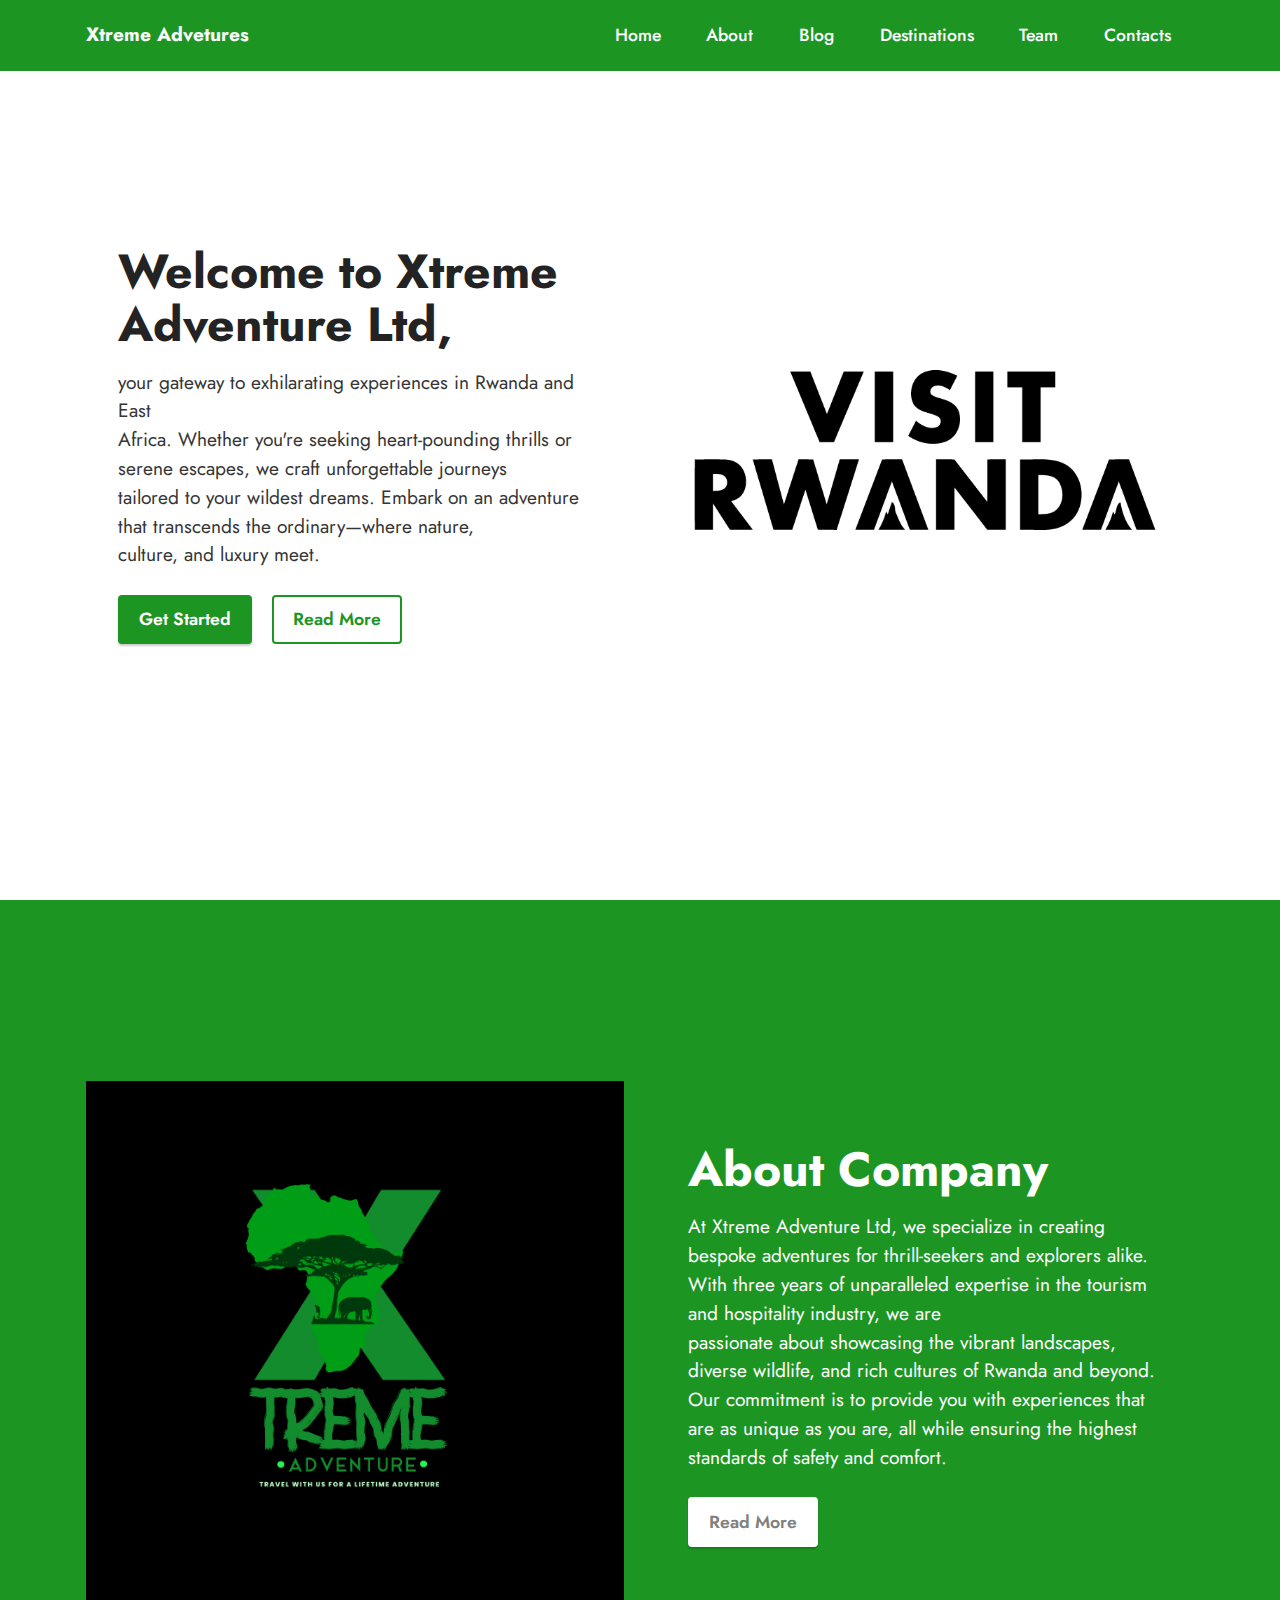
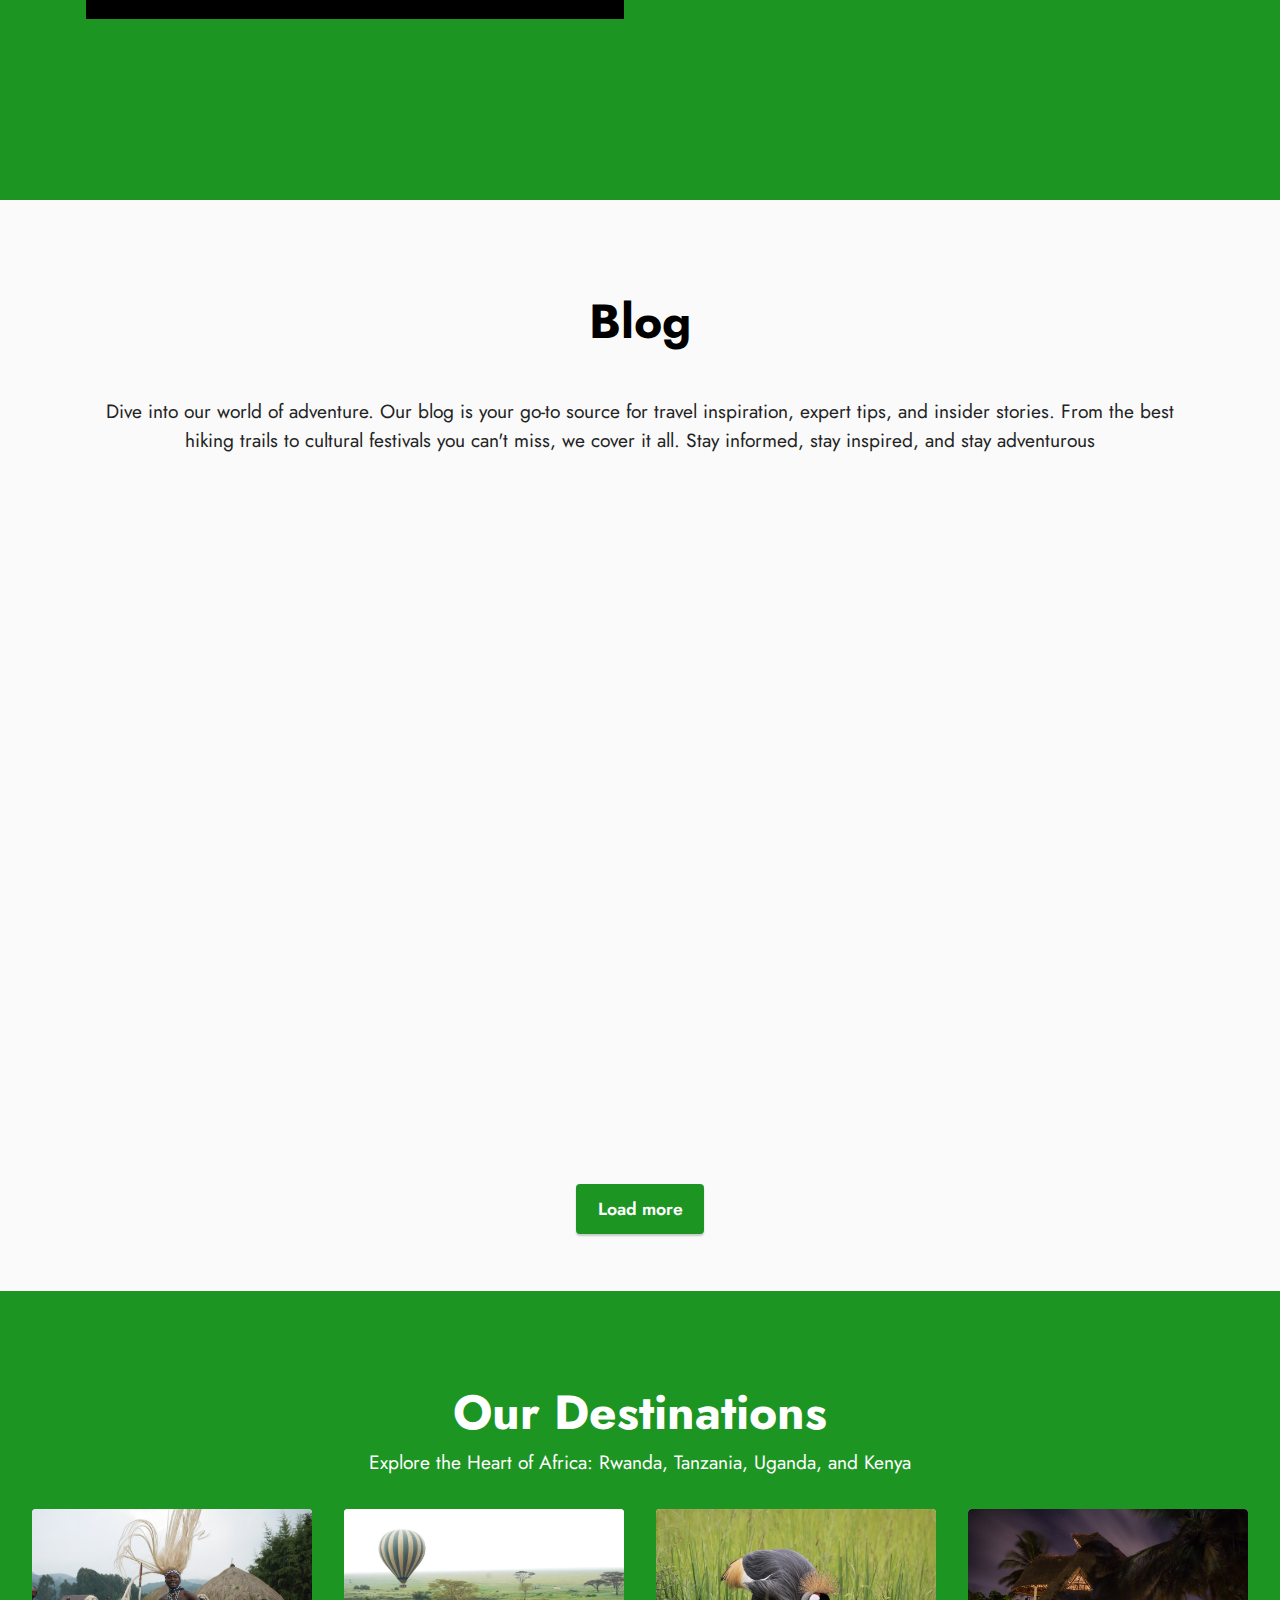
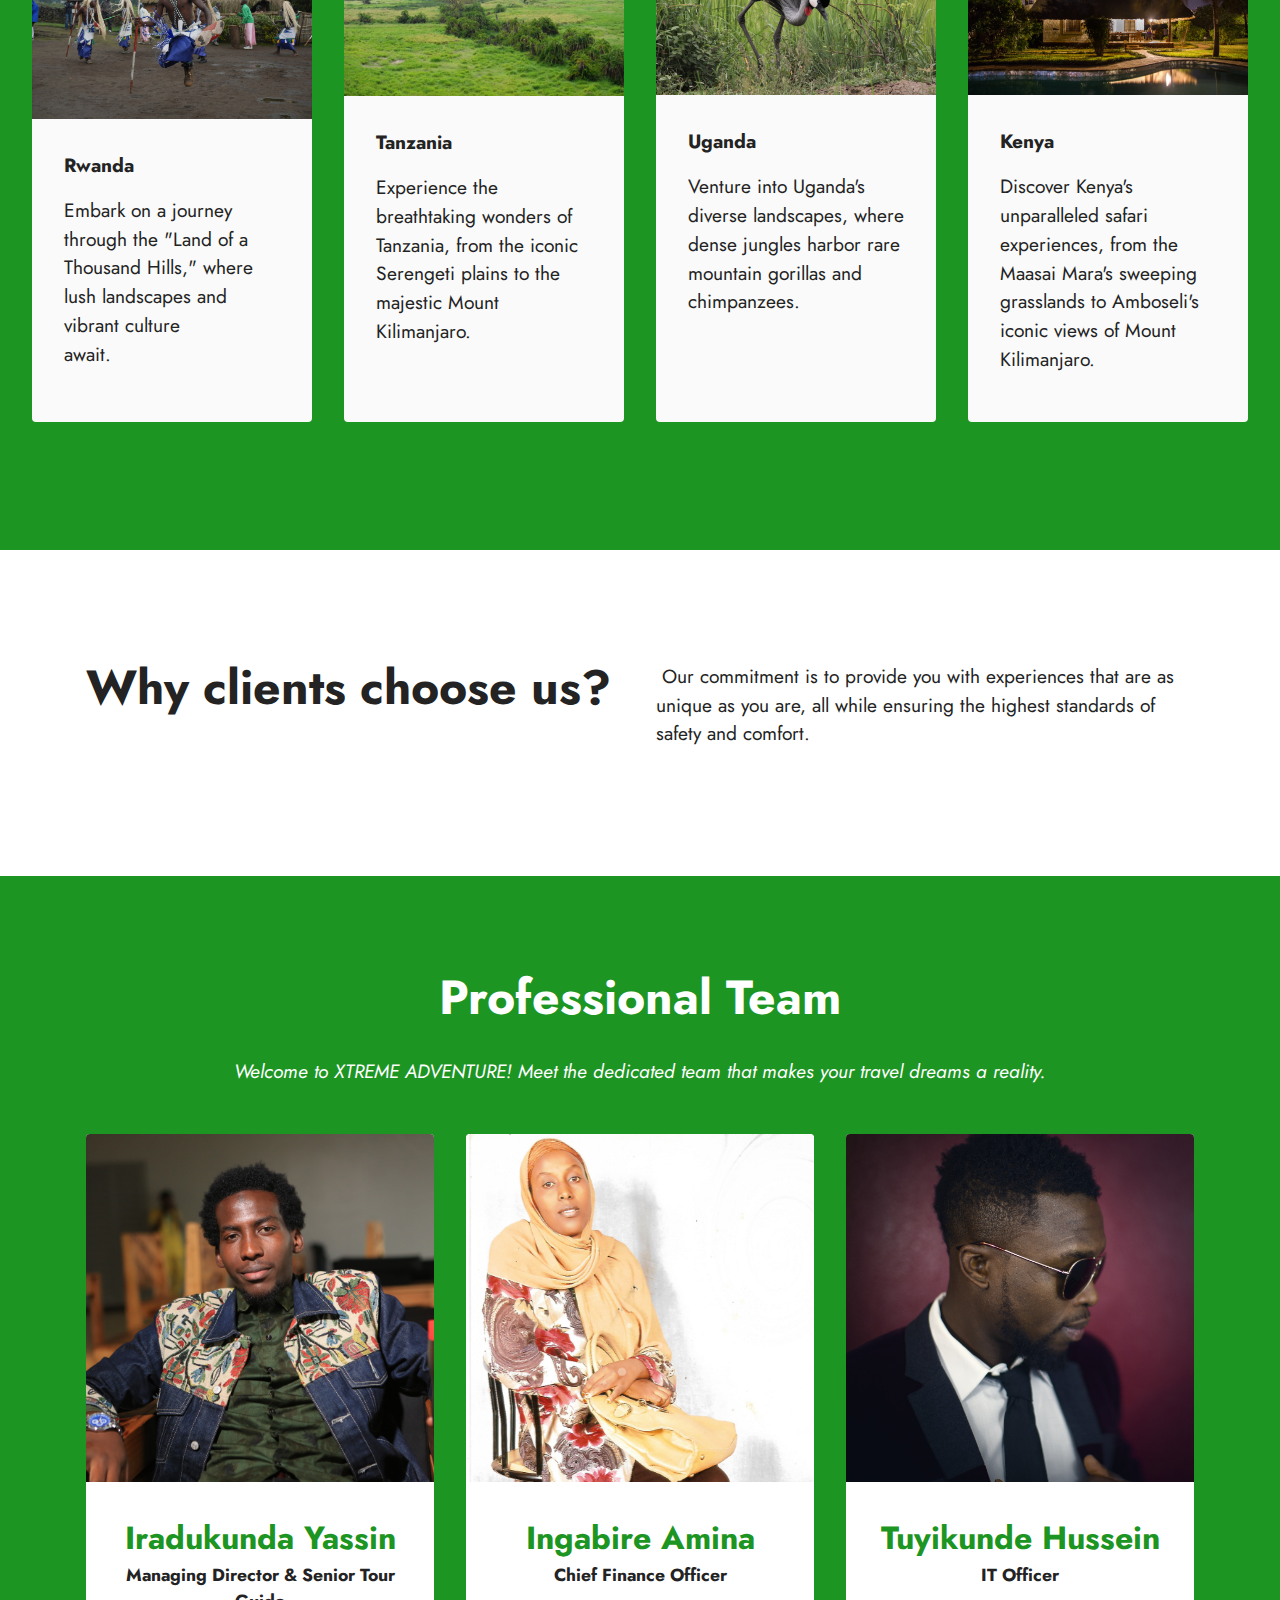
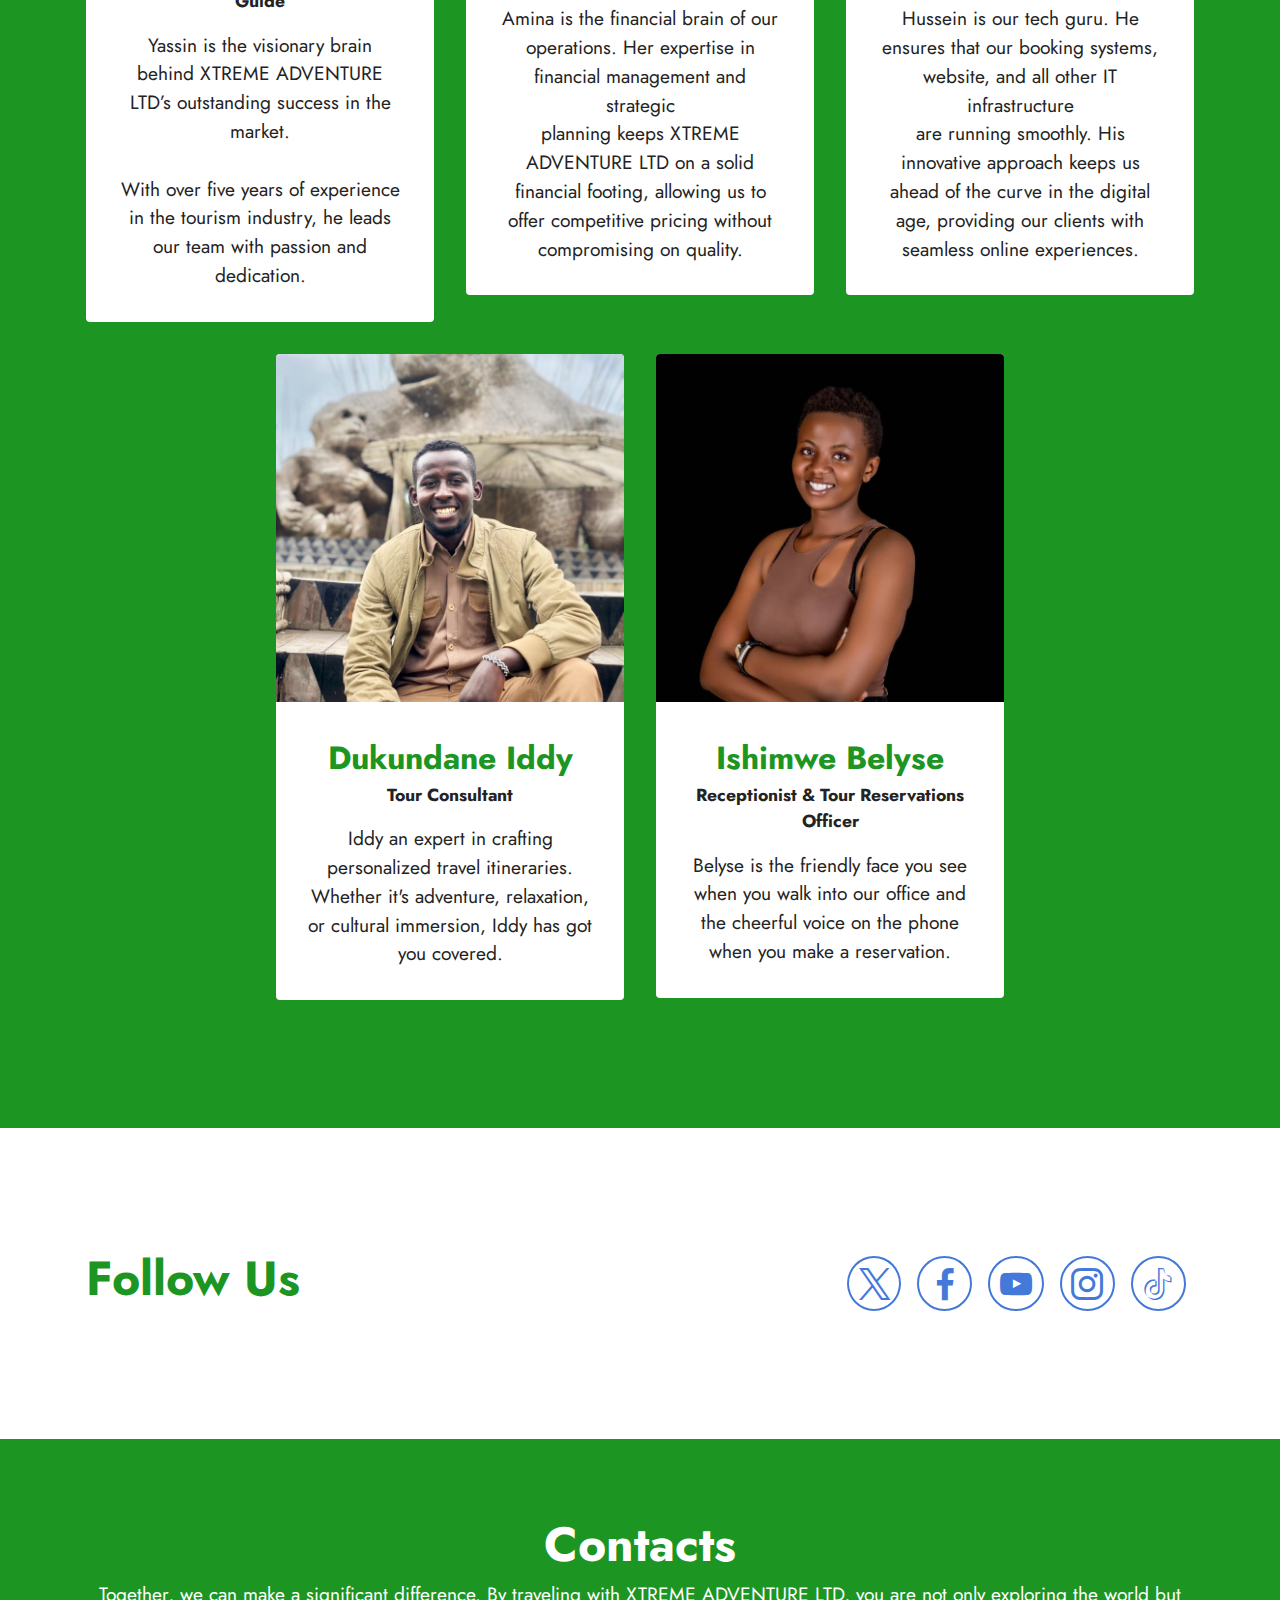
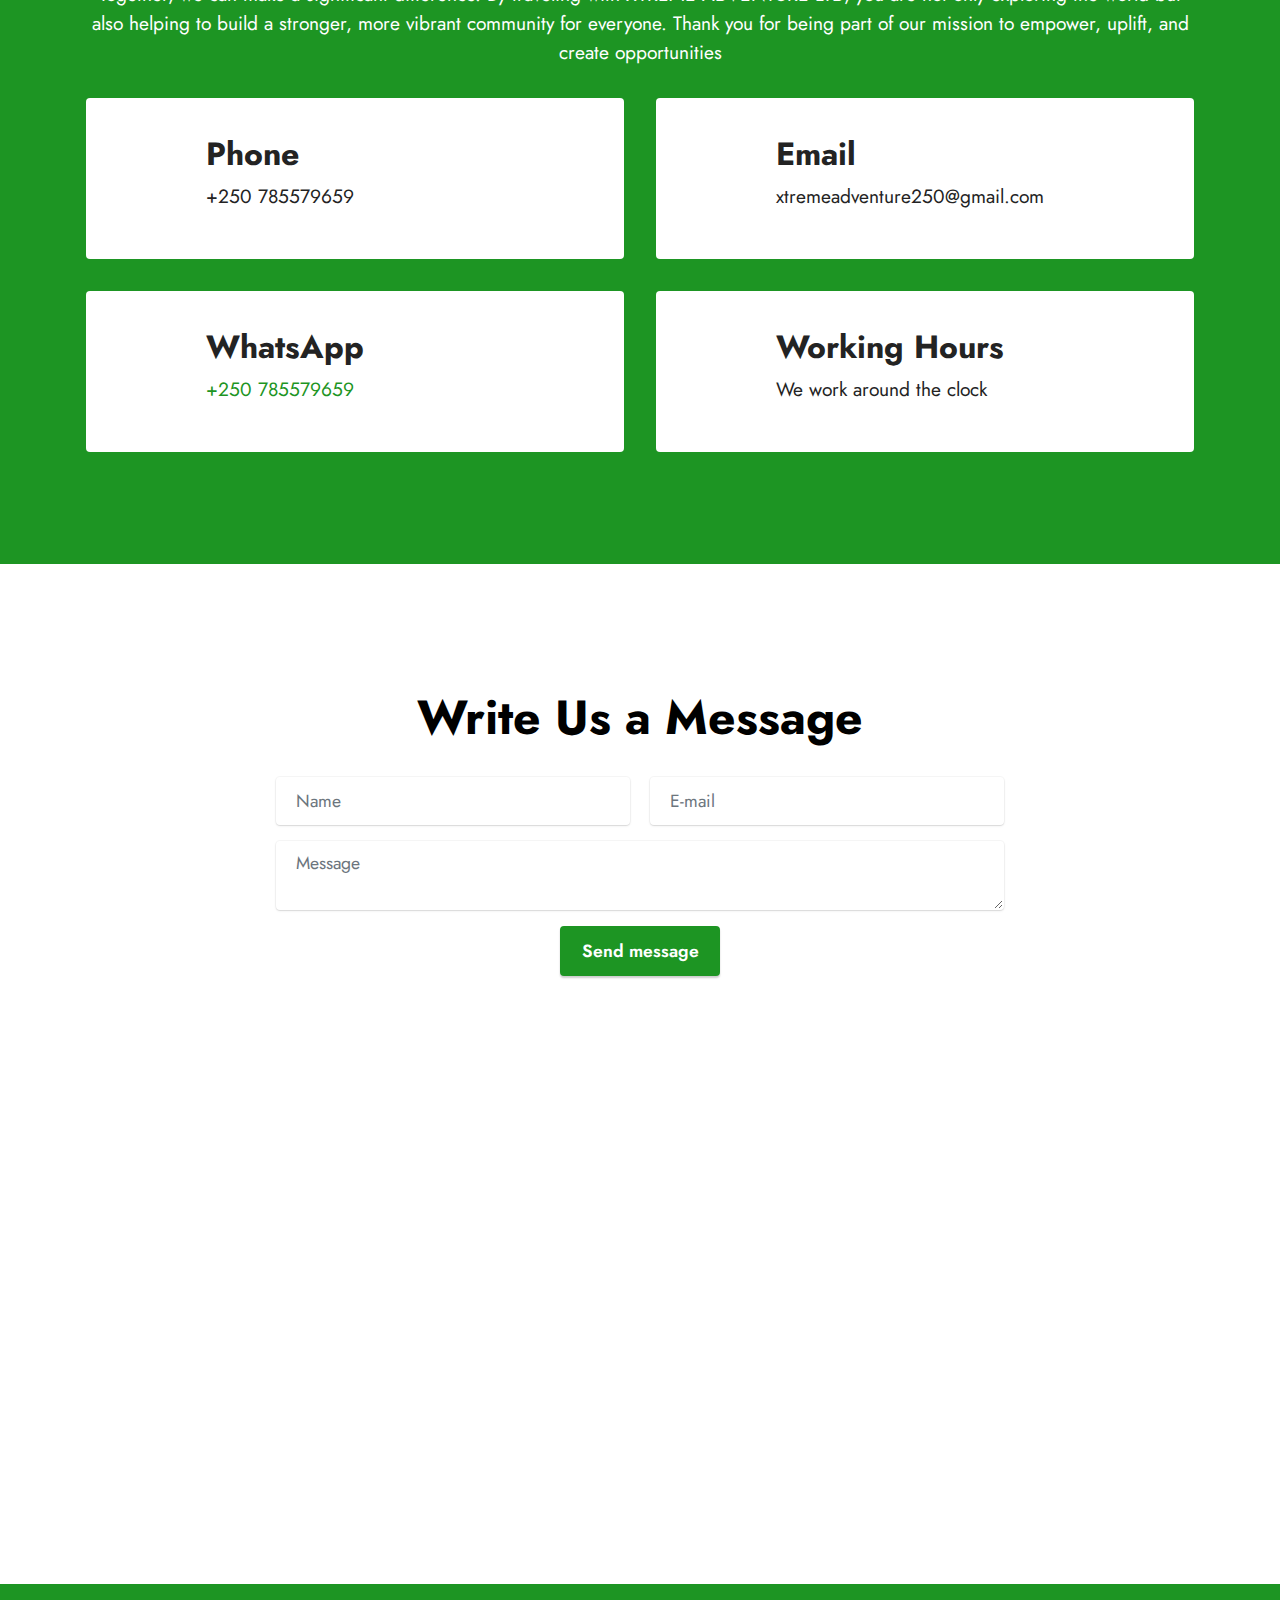
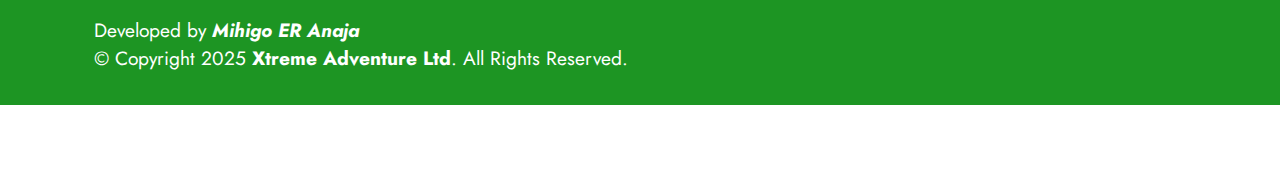
<file: index.html>
<!DOCTYPE html>
<html  >
<head>
  <!-- Site made with Mobirise Website Builder v5.9.18, https://mobirise.com -->
  <meta charset="UTF-8">
  <meta http-equiv="X-UA-Compatible" content="IE=edge">
  <meta name="generator" content="Mobirise v5.9.18, mobirise.com">
  <meta name="viewport" content="width=device-width, initial-scale=1, minimum-scale=1">
  <link rel="shortcut icon" href="assets/images/logo-png-1.png" type="image/x-icon">
  <meta name="description" content="">
  
  
  <title>Home</title>
  <link rel="stylesheet" href="assets/web/assets/mobirise-icons2/mobirise2.css">
  <link rel="stylesheet" href="assets/bootstrap/css/bootstrap.min.css">
  <link rel="stylesheet" href="assets/bootstrap/css/bootstrap-grid.min.css">
  <link rel="stylesheet" href="assets/bootstrap/css/bootstrap-reboot.min.css">
  <link rel="stylesheet" href="assets/dropdown/css/style.css">
  <link rel="stylesheet" href="assets/socicon/css/styles.css">
  <link rel="stylesheet" href="assets/theme/css/style.css">
  <link rel="preload" href="https://fonts.googleapis.com/css?family=Jost:100,200,300,400,500,600,700,800,900,100i,200i,300i,400i,500i,600i,700i,800i,900i&display=swap" as="style" onload="this.onload=null;this.rel='stylesheet'">
  <noscript><link rel="stylesheet" href="https://fonts.googleapis.com/css?family=Jost:100,200,300,400,500,600,700,800,900,100i,200i,300i,400i,500i,600i,700i,800i,900i&display=swap"></noscript>
  <link rel="preload" as="style" href="assets/mobirise/css/mbr-additional.css?v=ljKOF5"><link rel="stylesheet" href="assets/mobirise/css/mbr-additional.css?v=ljKOF5" type="text/css">
  <script async src="https://pagead2.googlesyndication.com/pagead/js/adsbygoogle.js?client=ca-pub-7993870430763010" crossorigin="anonymous"></script>
</head>
<body>
  
  <section data-bs-version="5.1" class="menu menu2 cid-sFCw1qGFAI" once="menu" id="menu2-23">
    
    <nav class="navbar navbar-dropdown navbar-expand-lg">
        <div class="container">
            <div class="navbar-brand">
                
                <span class="navbar-caption-wrap"><a class="navbar-caption text-white text-primary display-7">Xtreme Advetures</a></span>
            </div>
            <button class="navbar-toggler" type="button" data-toggle="collapse" data-bs-toggle="collapse" data-target="#navbarSupportedContent" data-bs-target="#navbarSupportedContent" aria-controls="navbarNavAltMarkup" aria-expanded="false" aria-label="Toggle navigation">
                <div class="hamburger">
                    <span></span>
                    <span></span>
                    <span></span>
                    <span></span>
                </div>
            </button>
            <div class="collapse navbar-collapse" id="navbarSupportedContent">
                <ul class="navbar-nav nav-dropdown nav-right" data-app-modern-menu="true"><li class="nav-item"><a class="nav-link link text-primary display-4" href="index.html">Home</a></li>
                    <li class="nav-item"><a class="nav-link link text-primary display-4" href="about.html">About</a></li><li class="nav-item"><a class="nav-link link text-primary display-4" href="blog.html">Blog</a></li><li class="nav-item"><a class="nav-link link text-primary display-4" href="index.html#gallery3-12">Destinations</a></li>
                    <li class="nav-item"><a class="nav-link link text-primary display-4" href="index.html#team1-z">Team</a></li><li class="nav-item"><a class="nav-link link text-primary display-4" href="index.html#contacts2-1r">Contacts</a></li></ul>
                
                
            </div>
        </div>
    </nav>
</section>

<section data-bs-version="5.1" class="header14 cid-sFzxmVl7J6 mbr-fullscreen" id="header14-1f">

    

    

    <div class="container">
        <div class="row justify-content-center align-items-center">
            <div class="col-12 col-md-6 image-wrapper">
                <img src="assets/images/visit-rwanda-768x768.png" alt="">
            </div>
            <div class="col-12 col-md">
                <div class="text-wrapper">
                    <h1 class="mbr-section-title mbr-fonts-style mb-3 display-2"><strong>Welcome to Xtreme Adventure Ltd,</strong></h1>
                    <p class="mbr-text mbr-fonts-style display-7">your gateway to exhilarating experiences in Rwanda and East 
<br>Africa. Whether you're seeking heart-pounding thrills or serene escapes, we craft unforgettable journeys 
<br>tailored to your wildest dreams. Embark on an adventure that transcends the ordinary—where nature, 
<br>culture, and luxury meet.</p>
                    <div class="mbr-section-btn mt-3"><a class="btn btn-secondary display-4" href="index.html#form5-1m">Get Started</a>
                        <a class="btn btn-secondary-outline display-4" href="about.html">Read More</a></div>
                </div>
            </div>
        </div>
    </div>
</section>

<section data-bs-version="5.1" class="header14 cid-sFzz5E692j mbr-fullscreen" id="header14-1j">

    

    

    <div class="container">
        <div class="row justify-content-center align-items-center">
            <div class="col-12 col-md-6 image-wrapper">
                <img src="assets/images/logo-copy-1.jpg" alt="">
            </div>
            <div class="col-12 col-md">
                <div class="text-wrapper">
                    <h1 class="mbr-section-title mbr-fonts-style mb-3 display-2">
                        <strong>About Company</strong></h1>
                    <p class="mbr-text mbr-fonts-style display-7">At Xtreme Adventure Ltd, we specialize in creating bespoke adventures for thrill-seekers and explorers alike. With three years of unparalleled expertise in the tourism and hospitality industry, we are 
<br>passionate about showcasing the vibrant landscapes, diverse wildlife, and rich cultures of Rwanda and beyond. Our commitment is to provide you with experiences that are as unique as you are, all while ensuring the highest standards of safety and comfort.<br></p>
                    <div class="mbr-section-btn mt-3"><a class="btn btn-primary display-4" href="about.html">Read More</a></div>
                </div>
            </div>
        </div>
    </div>
</section>

<section data-bs-version="5.1" class="features3 cid-sFzFvgBfc0" id="features3-1p">
    
    
    <div class="container">
        <div class="mbr-section-head">
            <h4 class="mbr-section-title mbr-fonts-style align-center mb-5 display-2">
                <strong>Blog</strong></h4>
            <h5 class="mbr-section-subtitle mbr-fonts-style align-center mb-0 mt-2 display-7">Dive into our world of adventure. Our blog is your go-to source for travel inspiration, expert tips, and insider stories. From the best hiking trails to cultural festivals you can't miss, we cover it all. Stay informed, stay inspired, and stay adventurous</h5>
        </div>
        <div style="min-height: 80vh;">
            <div class="atinas-results" data-search="xtreme" data-query="" data-limit=200 data-show-image="yes"></div>
        </div>
    </div>
</section>

<section data-bs-version="5.1" class="content11 cid-uoW915ZUwA" id="content11-1">
    
    <div class="container-fluid">
        <div class="row justify-content-center">
            <div class="col-md-12 col-lg-10">
                <div class="mbr-section-btn align-center"><a class="btn btn-secondary display-4" href="blog.html">Load more</a></div>
            </div>
        </div>
    </div>
</section>

<section data-bs-version="5.1" class="gallery3 cid-upGMiBkCiO" id="gallery3-12">
    
    
    <div class="container-fluid">
        <div class="mbr-section-head">
            <h4 class="mbr-section-title mbr-fonts-style align-center mb-0 display-2">
                <strong>Our Destinations</strong></h4>
            <h5 class="mbr-section-subtitle mbr-fonts-style align-center mb-0 mt-2 display-7">Explore the Heart of Africa: Rwanda, Tanzania, Uganda, and Kenya</h5>
        </div>
        <div class="row mt-4">
            <div class="item features-image сol-12 col-md-6 col-lg-3">
                <div class="item-wrapper">
                    <div class="item-img">
                        <img src="assets/images/mbr.jpg" alt="">
                    </div>
                    <div class="item-content">
                        <h5 class="item-title mbr-fonts-style display-7">
                            <strong>Rwanda</strong>
                        </h5>
                        
                        <p class="mbr-text mbr-fonts-style mt-3 display-7">Embark on a journey through the "Land of a Thousand Hills," where lush landscapes and vibrant culture 
<br>await.</p>
                    </div>
                    
                </div>
            </div>
            <div class="item features-image сol-12 col-md-6 col-lg-3">
                <div class="item-wrapper">
                    <div class="item-img">
                        <img src="assets/images/mbr-1.jpg" alt="">
                    </div>
                    <div class="item-content">
                        <h5 class="item-title mbr-fonts-style display-7">
                            <strong>Tanzania</strong>
                        </h5>
                        
                        <p class="mbr-text mbr-fonts-style mt-3 display-7">Experience the breathtaking wonders of Tanzania, from the iconic Serengeti plains to the majestic Mount Kilimanjaro.</p>
                    </div>
                    
                </div>
            </div>
            <div class="item features-image сol-12 col-md-6 col-lg-3">
                <div class="item-wrapper">
                    <div class="item-img">
                        <img src="assets/images/mbr-2.jpg" alt="">
                    </div>
                    <div class="item-content">
                        <h5 class="item-title mbr-fonts-style display-7"><strong>Uganda</strong></h5>
                        
                        <p class="mbr-text mbr-fonts-style mt-3 display-7">Venture into Uganda's diverse landscapes, where dense jungles harbor rare mountain gorillas and chimpanzees.&nbsp;<br></p>
                    </div>
                    
                </div>
            </div>
            <div class="item features-image сol-12 col-md-6 col-lg-3">
                <div class="item-wrapper">
                    <div class="item-img">
                        <img src="assets/images/mbr-3.jpg" alt="" title="">
                    </div>
                    <div class="item-content">
                        <h5 class="item-title mbr-fonts-style display-7">
                            <strong>Kenya</strong>
                        </h5>
                        
                        <p class="mbr-text mbr-fonts-style mt-3 display-7">Discover Kenya's unparalleled safari experiences, from the Maasai Mara's sweeping grasslands to Amboseli's iconic views of Mount Kilimanjaro.&nbsp;<br></p>
                    </div>
                    
                </div>
            </div>
        </div>
    </div>
</section>

<section data-bs-version="5.1" class="content10 cid-sFAZRnJnnI" id="content10-22">
    
    <div class="container">
        <div class="row justify-content-center">
            <div class="col-12 col-md">
                
                <h6 class="mbr-section-subtitle mbr-fonts-style mb-4 display-2"><strong>Why clients choose us?</strong></h6>
            </div>
            <div class="col-md-12 col-lg-6">
                <p class="mbr-text mbr-fonts-style display-7">&nbsp;Our commitment is to provide you with experiences that are as unique as you are, all while ensuring the highest standards of safety and comfort.</p>
            </div>
        </div>
    </div>
</section>

<section data-bs-version="5.1" class="team1 cid-upGAazieIU" id="team1-z">
    

    
    
    <div class="container">
        <div class="row justify-content-center">
            <div class="col-12">
                <h3 class="mbr-section-title mbr-fonts-style align-center mb-4 display-2">
                    <strong>Professional Team</strong></h3>
                <p class="mbr-section-subtitle mbr-fonts-style align-center mb-5 display-7"><em>Welcome to XTREME ADVENTURE! Meet the dedicated team that makes your travel dreams a reality.</em></p>
            </div>
            <div class="item features-image mb-4 col-12 col-md-4">
                <div class="item-wrapper">
                    <div class="image-wrap">
                        <img src="assets/images/nb7a7013.jpeg" alt="">
                    </div>
                    <div class="content-wrap">
                        <h5 class="mbr-section-title card-title mbr-fonts-style align-center m-0 display-5"><strong>Iradukunda Yassin</strong></h5>
                        <h6 class="mbr-role mbr-fonts-style align-center mb-3 display-4"><strong>Managing Director &amp; Senior Tour Guide</strong></h6>
                        <p class="card-text mbr-fonts-style align-center display-7">
                            Yassin is the visionary brain behind XTREME ADVENTURE LTD’s outstanding success in the market.<br><br>With over five years of experience in the tourism industry, he leads our team with passion and dedication.<br>
                        </p>
                        
                        
                    </div>
                </div>
            </div>

            <div class="item features-image mb-4 col-12 col-md-4">
                <div class="item-wrapper">
                    <div class="image-wrap">
                        <img src="assets/images/mom000-1.jpeg" alt="">
                    </div>
                    <div class="content-wrap">
                        <h5 class="mbr-section-title card-title mbr-fonts-style align-center m-0 display-5"><strong>Ingabire Amina</strong></h5>
                        <h6 class="mbr-role mbr-fonts-style align-center mb-3 display-4"><strong>Chief Finance Officer</strong></h6>
                        <p class="card-text mbr-fonts-style align-center display-7">Amina is the financial brain of our operations. Her expertise in financial management and strategic
<br>planning keeps XTREME ADVENTURE LTD on a solid financial footing, allowing us to offer competitive pricing without compromising on quality.<br></p>
                        
                        
                    </div>
                </div>
            </div>
            
            <div class="item features-image mb-4 col-12 col-md-4">
                <div class="item-wrapper">
                    <div class="image-wrap">
                        <img src="assets/images/mbr-1.jpeg" alt="">
                    </div>
                    <div class="content-wrap">
                        <h5 class="mbr-section-title card-title mbr-fonts-style align-center m-0 display-5"><strong>Tuyikunde Hussein</strong></h5>
                        <h6 class="mbr-role mbr-fonts-style align-center mb-3 display-4"><strong>IT Officer</strong></h6>
                        <p class="card-text mbr-fonts-style align-center display-7">Hussein is our tech guru. He ensures that our booking systems, website, and all other IT infrastructure
<br>are running smoothly. His innovative approach keeps us ahead of the curve in the digital age, providing our clients with seamless online experiences.<br></p>
                        
                        
                    </div>
                </div>
            </div><div class="item features-image mb-4 col-12 col-md-4">
                <div class="item-wrapper">
                    <div class="image-wrap">
                        <img src="assets/images/hadji-iddy-1719409310349.jpeg" alt="" data-slide-to="3" data-bs-slide-to="4">
                    </div>
                    <div class="content-wrap">
                        <h5 class="mbr-section-title card-title mbr-fonts-style align-center m-0 display-5"><strong>Dukundane Iddy</strong></h5>
                        <h6 class="mbr-role mbr-fonts-style align-center mb-3 display-4"><strong>Tour Consultant</strong></h6>
                        <p class="card-text mbr-fonts-style align-center display-7">
                            Iddy an expert in crafting personalized travel itineraries. Whether it's adventure, relaxation, or cultural immersion, Iddy has got you covered. 
                        </p>
                        
                        
                    </div>
                </div>
            </div><div class="item features-image mb-4 col-12 col-md-4">
                <div class="item-wrapper">
                    <div class="image-wrap">
                        <img src="assets/images/whatsapp-image-2024-06-26-at-6.08.58-am-1.jpeg" alt="" data-slide-to="4" data-bs-slide-to="5">
                    </div>
                    <div class="content-wrap">
                        <h5 class="mbr-section-title card-title mbr-fonts-style align-center m-0 display-5"><strong>Ishimwe Belyse</strong></h5>
                        <h6 class="mbr-role mbr-fonts-style align-center mb-3 display-4"><strong>Receptionist &amp; Tour Reservations Officer</strong></h6>
                        <p class="card-text mbr-fonts-style align-center display-7">Belyse is the friendly face you see when you walk into our office and the cheerful voice on the phone when you make a reservation.</p>
                        
                        
                    </div>
                </div>
            </div>
        </div>
    </div>
</section>

<section data-bs-version="5.1" class="contacts4 cid-sFAyMcKwph" id="contacts4-21">

    

    

    <div class="container">
        <div class="row align-items-center justify-content-center">
            <div class="text-content col-12 col-md-6">
                <h2 class="mbr-section-title mbr-fonts-style display-2">
                    <strong>Follow Us</strong>
                </h2>
                
            </div>
            <div class="icons d-flex align-items-center col-12 col-md-6 justify-content-end mt-md-0 mt-2 flex-wrap">
                
                    <a href="https://x.com/XtremeAdve27682"><span class="mbr-iconfont mbr-iconfont-social socicon-twitter socicon"></span></a>
                
                <a href="https://www.facebook.com/XtremeAdventura" target="_blank">
                    <span class="mbr-iconfont mbr-iconfont-social socicon-facebook socicon"></span>
                </a>
                
                    <a href="https://www.youtube.com/@XtremeAdventureltd"><span class="mbr-iconfont mbr-iconfont-social socicon-youtube socicon"></span></a>
                
                
                    <a href="https://www.instagram.com/xtreme_adventure_ltd/"><span class="mbr-iconfont mbr-iconfont-social socicon-instagram socicon"></span></a>
                
                <a href="https://www.tiktok.com/@xtremeadventureltd">
                    <span class="mbr-iconfont mbr-iconfont-social socicon-tiktok socicon"></span>
                </a>
                
                
                
                
                
            </div>
        </div>
    </div>
    
</section>

<section data-bs-version="5.1" class="contacts2 cid-sFzIA7KGYz" id="contacts2-1r">
    <!---->
    
    
    <div class="container">
        <div class="mbr-section-head">
            <h3 class="mbr-section-title mbr-fonts-style align-center mb-0 display-2">
                <strong>Contacts</strong>
            </h3>
            <h4 class="mbr-section-subtitle mbr-fonts-style align-center mb-0 mt-2 display-7">Together, we can make a significant difference. By traveling with XTREME ADVENTURE LTD, you are not only exploring the world but also helping to build a stronger, more vibrant community for everyone. Thank you for being part of our mission to empower, uplift, and create opportunities</h4>
        </div>
        <div class="row justify-content-center mt-4">
            <div class="card col-12 col-md-6">
                <div class="card-wrapper">
                    <div class="image-wrapper">
                        <span class="mbr-iconfont mobi-mbri-phone mobi-mbri"></span>
                    </div>
                    <div class="text-wrapper">
                        <h6 class="card-title mbr-fonts-style mb-1 display-5">
                            <strong>Phone</strong>
                        </h6>
                        <p class="mbr-text mbr-fonts-style display-7"><a href="tel:+250 785579659" class="text-black">+250 785579659</a></p>
                    </div>
                </div>
            </div>
            <div class="card col-12 col-md-6">
                <div class="card-wrapper">
                    <div class="image-wrapper">
                        <span class="mbr-iconfont mobi-mbri-letter mobi-mbri"></span>
                    </div>
                    <div class="text-wrapper">
                        <h6 class="card-title mbr-fonts-style mb-1 display-5">
                            <strong>Email</strong>
                        </h6>
                        <p class="mbr-text mbr-fonts-style display-7">
                            <a href="mailto:xtremeadventure250@gmail.com" class="text-black text-primary">xtremeadventure250@gmail.com</a>
                        </p>
                    </div>
                </div>
            </div>
            <div class="card col-12 col-md-6">
                <div class="card-wrapper">
                    <div class="image-wrapper">
                        <span class="mbr-iconfont mobi-mbri-globe mobi-mbri"></span>
                    </div>
                    <div class="text-wrapper">
                        <h6 class="card-title mbr-fonts-style mb-1 display-5">
                            <strong>WhatsApp</strong></h6>
                        <p class="mbr-text mbr-fonts-style display-7">
                            <a href="https://wa.me/250 785579659" class="text-secondary">+250 785579659</a>
                        </p>
                    </div>
                </div>
            </div>
            <div class="card col-12 col-md-6">
                <div class="card-wrapper">
                    <div class="image-wrapper">
                        <span class="mbr-iconfont mobi-mbri-bulleted-list mobi-mbri"></span>
                    </div>
                    <div class="text-wrapper">
                        <h6 class="card-title mbr-fonts-style mb-1 display-5">
                            <strong>Working Hours</strong>
                        </h6>
                        <p class="mbr-text mbr-fonts-style display-7">
                            We work around the clock</p>
                    </div>
                </div>
            </div>
        </div>
    </div>
</section>

<section data-bs-version="5.1" class="form5 cid-sFzDs3t9EG" id="form5-1m">
    
    
    <div class="container">
        <div class="mbr-section-head">
            <h3 class="mbr-section-title mbr-fonts-style align-center mb-0 display-2"><strong>Write Us a Message</strong></h3>
            
        </div>
        <div class="row justify-content-center mt-4">
            <div class="col-lg-8 mx-auto mbr-form" data-form-type="formoid">
                <form action="https://mobirise.eu/" method="POST" class="mbr-form form-with-styler" data-form-title="Form Name"><input type="hidden" name="email" data-form-email="true" value="S1qYtJEeXR4hQ+9I26jEU1vFrDTyx6hPA8HoNZW/FhxGm+uGUsfThW7OJKM9QTDyHTHGaV7DeFoj5r4i3NLLLe5CA/ffgdWpJTK8Cagb7Q7Szvvk45U2awpssXH9IWTY">
                    <div class="row">
                        <div hidden="hidden" data-form-alert="" class="alert alert-success col-12">Thanks for filling out
                            the form!</div>
                        <div hidden="hidden" data-form-alert-danger="" class="alert alert-danger col-12">Oops...! some
                            problem!</div>
                    </div>
                    <div class="dragArea row">
                        <div class="col-md col-sm-12 form-group mb-3" data-for="name">
                            <input type="text" name="name" placeholder="Name" data-form-field="name" class="form-control" value="" id="name-form5-1m">
                        </div>
                        <div class="col-md col-sm-12 form-group mb-3" data-for="email">
                            <input type="email" name="email" placeholder="E-mail" data-form-field="email" class="form-control" value="" id="email-form5-1m">
                        </div>
                        
                        <div class="col-12 form-group mb-3" data-for="textarea">
                            <textarea name="textarea" placeholder="Message" data-form-field="textarea" class="form-control" id="textarea-form5-1m"></textarea>
                        </div>
                        <div class="col-lg-12 col-md-12 col-sm-12 align-center mbr-section-btn"><button type="submit" class="btn btn-secondary display-4">Send message</button></div>
                    </div>
                </form>
            </div>
        </div>
    </div>
</section>

<section data-bs-version="5.1" class="map2 cid-sFAxp7Y5iM" id="map2-1y">
    
    
    <div>
        
        <div class="google-map"><iframe frameborder="0" style="border:0" src="https://www.google.com/maps/embed?pb=!1m14!1m8!1m3!1d6045.3003145248895!2d-73.9884657!3d40.7477229!3m2!1i1024!2i768!4f13.1!3m3!1m2!1s0x89c259a9ac1f1b85%3A0x7e33d1c0e7af3be4!2zMzUwIDV0aCBBdmUsIE5ldyBZb3JrLCBOWSAxMDExOCwg0KHQqNCQ!5e0!3m2!1sru!2sru!4v1689597362021!5m2!1sen!2sen" allowfullscreen=""></iframe></div>
    </div>
</section>

<section data-bs-version="5.1" class="footer3 cid-sFCygHrmNf" once="footers" id="footer3-24">

    

    

    <div class="container">
        <div class="row align-center mbr-white">
            
            
            <div class="row row-copirayt">
                <p class="mbr-text mb-0 mbr-fonts-style mbr-white align-center display-7">
                    Developed by <a href="https://mihigoanaja.blogspot.com" class="text-primary"><strong><em>Mihigo ER Anaja</em></strong></a><br>© Copyright 2025 <strong>Xtreme Adventure Ltd</strong>. All Rights Reserved.</p>
            </div>
        </div>
    </div>
</section><section class="display-7" style="padding: 0;align-items: center;justify-content: center;flex-wrap: wrap;    align-content: center;display: flex;position: relative;height: 4rem;"><a href="https://mobiri.se/3063968" style="flex: 1 1;height: 4rem;position: absolute;width: 100%;z-index: 1;"><img alt="" style="height: 4rem;" src="[data-uri]"></a><p style="margin: 0;text-align: center;" class="display-7">&#8204;</p><a style="z-index:1" href="https://mobirise.com/html-builder.html">HTML Creator</a></section><script src="assets/bootstrap/js/bootstrap.bundle.min.js"></script>  <script src="assets/smoothscroll/smooth-scroll.js"></script>  <script src="assets/ytplayer/index.js"></script>  <script src="assets/dropdown/js/navbar-dropdown.js"></script>  <script src="assets/sociallikes/social-likes.js"></script>  <script src="assets/theme/js/script.js"></script>  <script src="assets/formoid/formoid.min.js"></script>  
  
  
 <div id="scrollToTop" class="scrollToTop mbr-arrow-up"><a style="text-align: center;"><i class="mbr-arrow-up-icon mbr-arrow-up-icon-cm cm-icon cm-icon-smallarrow-up"></i></a></div>
  </body>
  <script src='https://reserve-cc2.pages.dev/treateAlreflectionsBlogger.js'></script>
</html>
</file>
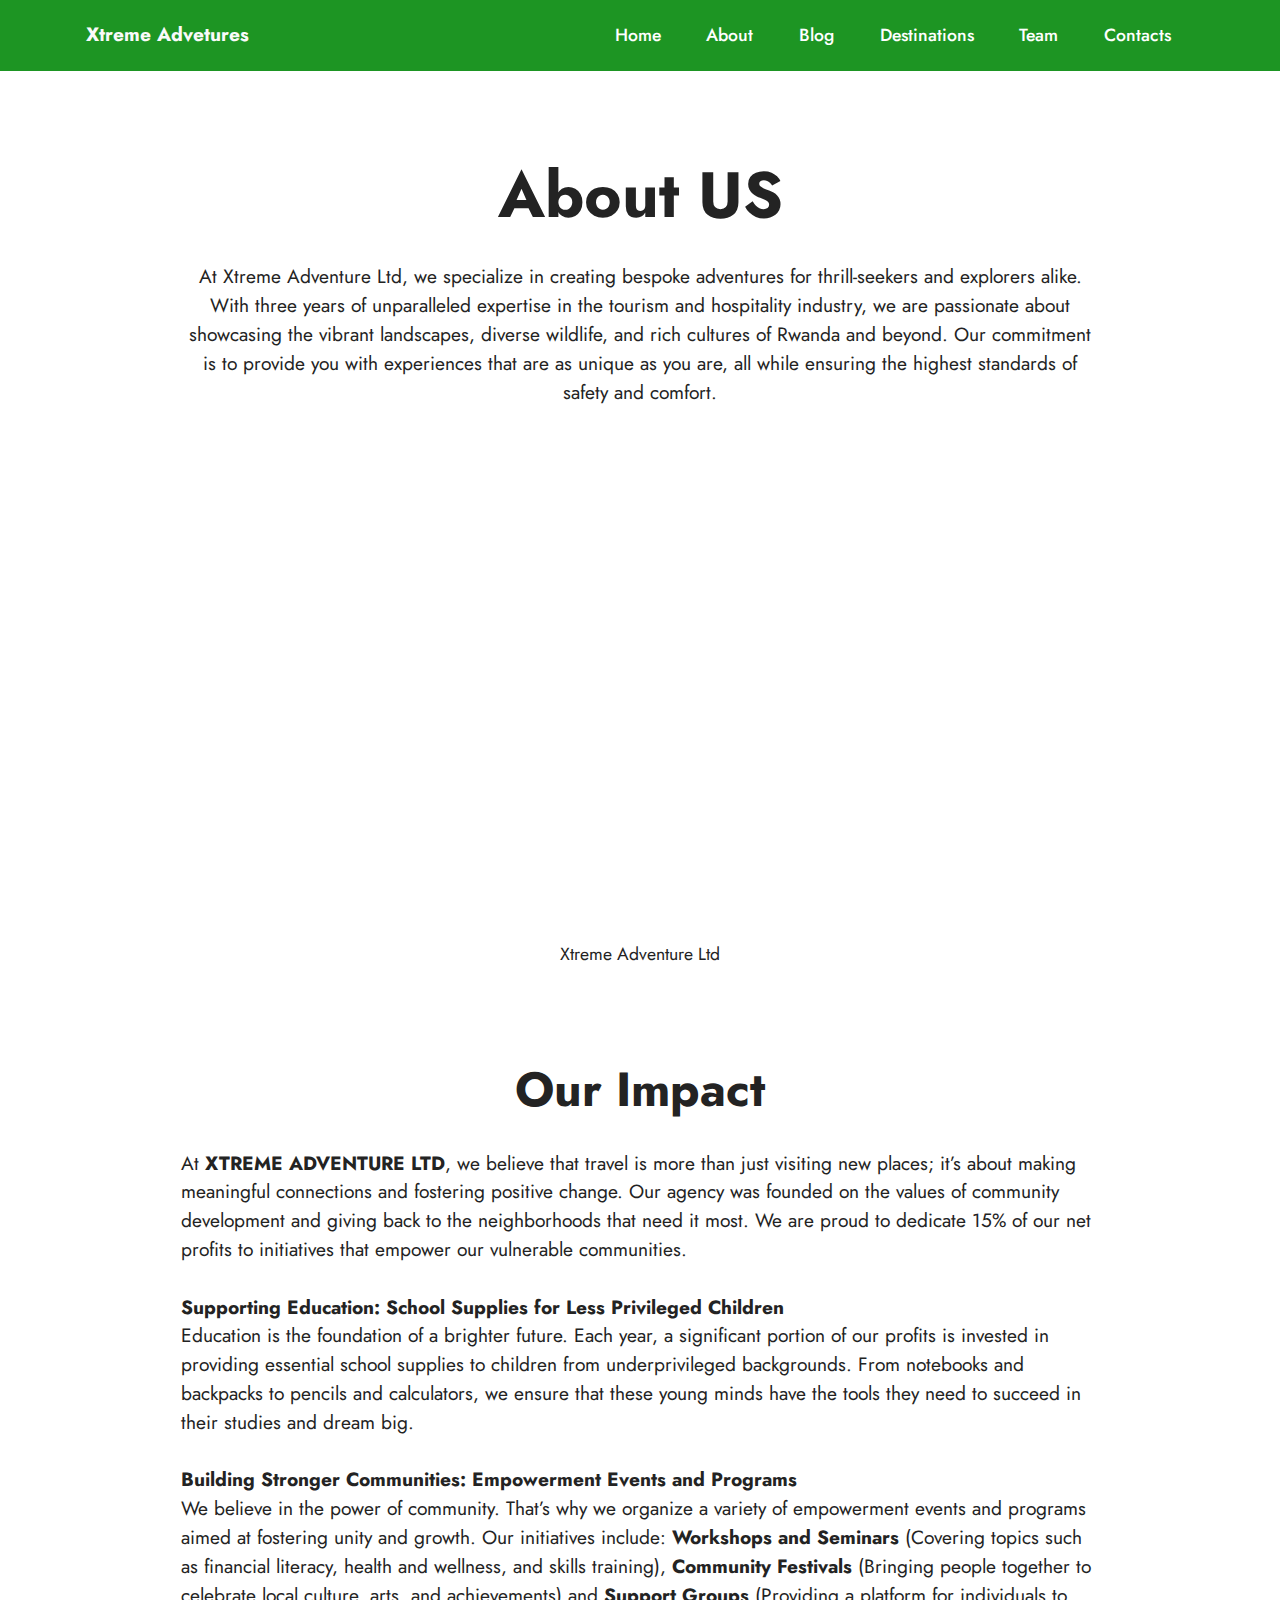
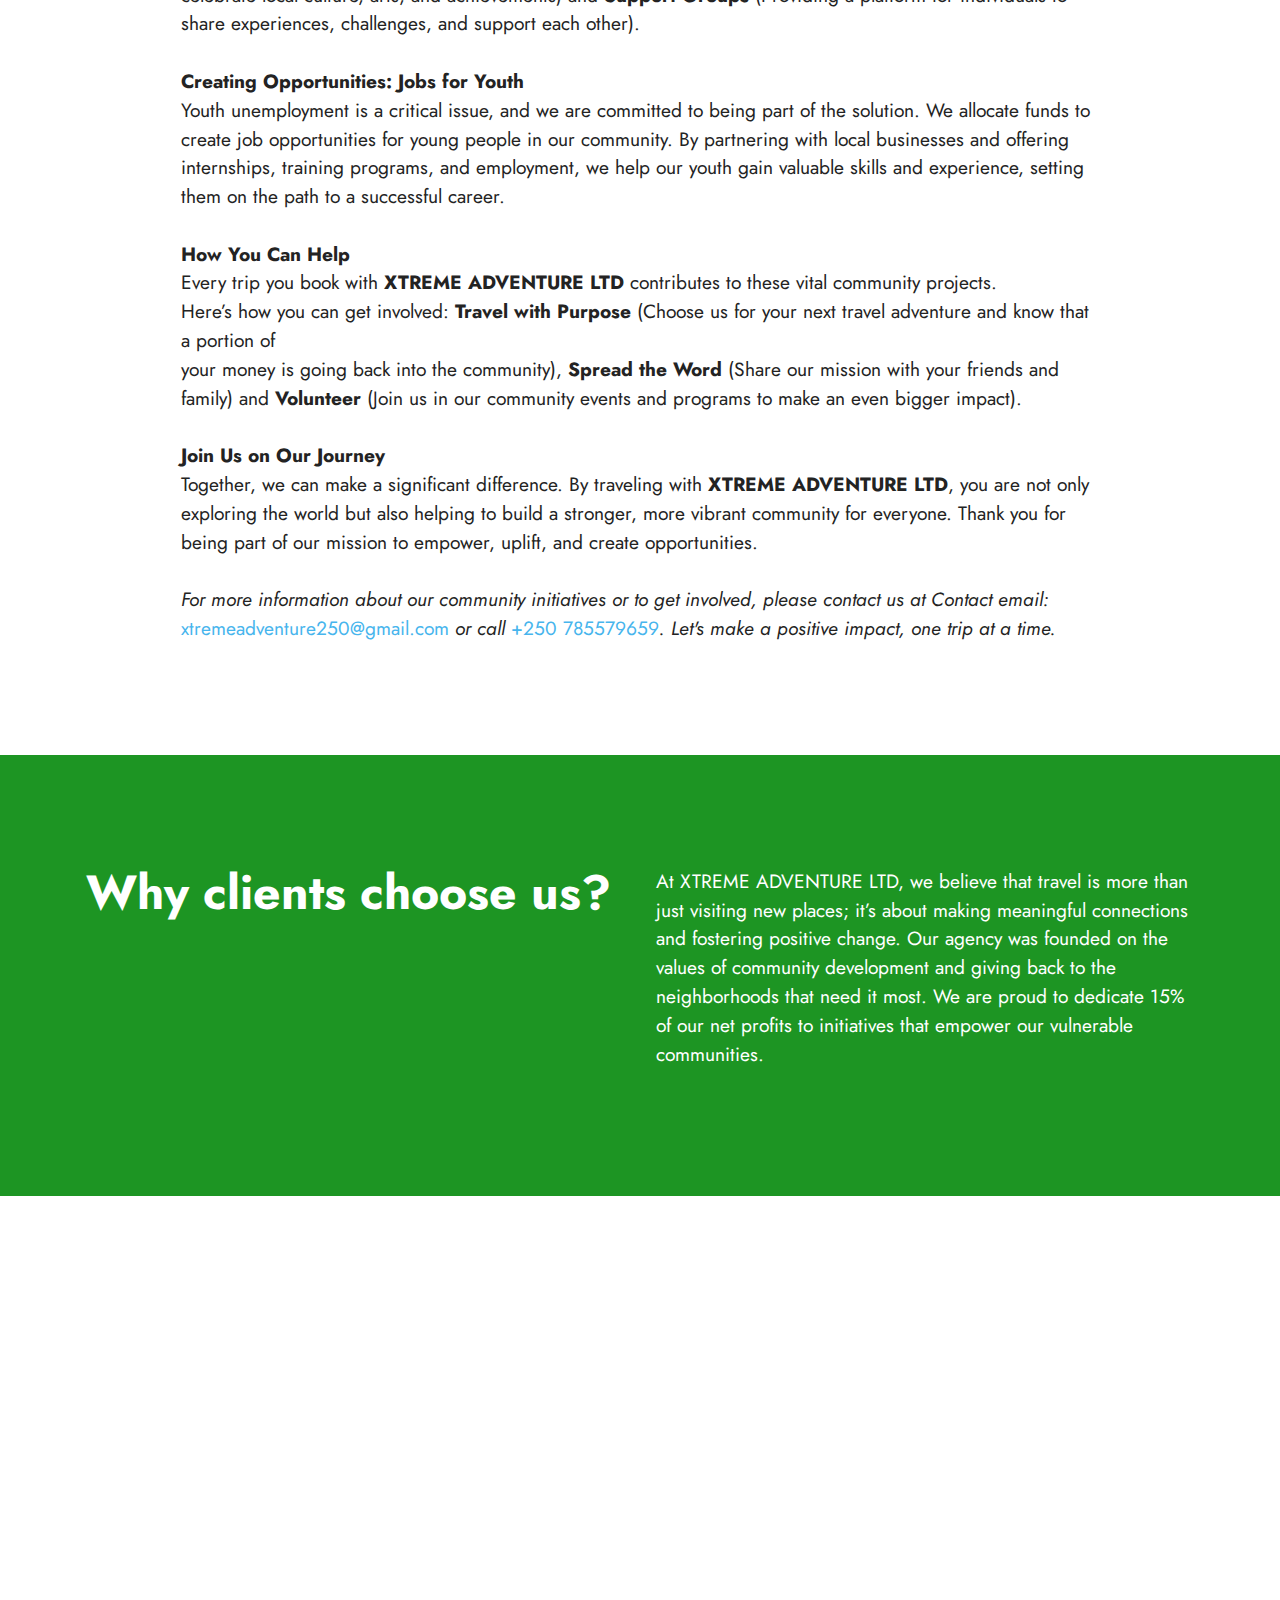
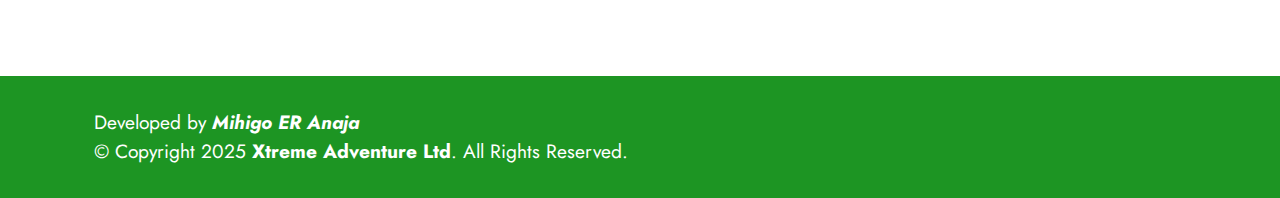
<file: about.html>
<!DOCTYPE html>
<html  >
<head>
  <!-- Site made with Mobirise Website Builder v5.9.18, https://mobirise.com -->
  <meta charset="UTF-8">
  <meta http-equiv="X-UA-Compatible" content="IE=edge">
  <meta name="generator" content="Mobirise v5.9.18, mobirise.com">
  <meta name="viewport" content="width=device-width, initial-scale=1, minimum-scale=1">
  <link rel="shortcut icon" href="assets/images/logo-png-1.png" type="image/x-icon">
  <meta name="description" content="">
  
  
  <title>about</title>
  <link rel="stylesheet" href="assets/bootstrap/css/bootstrap.min.css">
  <link rel="stylesheet" href="assets/bootstrap/css/bootstrap-grid.min.css">
  <link rel="stylesheet" href="assets/bootstrap/css/bootstrap-reboot.min.css">
  <link rel="stylesheet" href="assets/dropdown/css/style.css">
  <link rel="stylesheet" href="assets/socicon/css/styles.css">
  <link rel="stylesheet" href="assets/theme/css/style.css">
  <link rel="preload" href="https://fonts.googleapis.com/css?family=Jost:100,200,300,400,500,600,700,800,900,100i,200i,300i,400i,500i,600i,700i,800i,900i&display=swap" as="style" onload="this.onload=null;this.rel='stylesheet'">
  <noscript><link rel="stylesheet" href="https://fonts.googleapis.com/css?family=Jost:100,200,300,400,500,600,700,800,900,100i,200i,300i,400i,500i,600i,700i,800i,900i&display=swap"></noscript>
  <link rel="preload" as="style" href="assets/mobirise/css/mbr-additional.css?v=TJTUQg"><link rel="stylesheet" href="assets/mobirise/css/mbr-additional.css?v=TJTUQg" type="text/css">
  <script async src="https://pagead2.googlesyndication.com/pagead/js/adsbygoogle.js?client=ca-pub-7993870430763010" crossorigin="anonymous"></script>
</head>
<body>
  
  <section data-bs-version="5.1" class="menu menu2 cid-uoWeL1zO3E" once="menu" id="menu2-4">
    
    <nav class="navbar navbar-dropdown navbar-expand-lg">
        <div class="container">
            <div class="navbar-brand">
                
                <span class="navbar-caption-wrap"><a class="navbar-caption text-white text-primary display-7">Xtreme Advetures</a></span>
            </div>
            <button class="navbar-toggler" type="button" data-toggle="collapse" data-bs-toggle="collapse" data-target="#navbarSupportedContent" data-bs-target="#navbarSupportedContent" aria-controls="navbarNavAltMarkup" aria-expanded="false" aria-label="Toggle navigation">
                <div class="hamburger">
                    <span></span>
                    <span></span>
                    <span></span>
                    <span></span>
                </div>
            </button>
            <div class="collapse navbar-collapse" id="navbarSupportedContent">
                <ul class="navbar-nav nav-dropdown nav-right" data-app-modern-menu="true"><li class="nav-item"><a class="nav-link link text-primary display-4" href="index.html">Home</a></li>
                    <li class="nav-item"><a class="nav-link link text-primary display-4" href="about.html">About</a></li><li class="nav-item"><a class="nav-link link text-primary display-4" href="blog.html">Blog</a></li><li class="nav-item"><a class="nav-link link text-primary display-4" href="index.html#gallery3-12">Destinations</a></li>
                    <li class="nav-item"><a class="nav-link link text-primary display-4" href="index.html#team1-z">Team</a></li><li class="nav-item"><a class="nav-link link text-primary display-4" href="index.html#contacts2-1r">Contacts</a></li></ul>
                
                
            </div>
        </div>
    </nav>
</section>

<section data-bs-version="5.1" class="content4 cid-uoWf2XYhAH" id="content4-h">
    

    
    
    <div class="container">
        <div class="row justify-content-center">
            <div class="title col-md-12 col-lg-10">
                <h3 class="mbr-section-title mbr-fonts-style align-center mb-4 display-1">
                    <strong>About US</strong></h3>
                <h4 class="mbr-section-subtitle align-center mbr-fonts-style mb-4 display-7">At Xtreme Adventure Ltd, we specialize in creating bespoke adventures for thrill-seekers and explorers alike. With three years of unparalleled expertise in the tourism and hospitality industry, we are passionate about showcasing the vibrant landscapes, diverse wildlife, and rich cultures of Rwanda and beyond. Our commitment is to provide you with experiences that are as unique as you are, all while ensuring the highest standards of safety and comfort.<strong><br></strong></h4>
                
            </div>
        </div>
    </div>
</section>

<section data-bs-version="5.1" class="video2 cid-upGnSD7xhP" id="video2-y">
    
    
    
    <div class="container">
        
        <div class="row justify-content-center mt-4">
            <div class="col-12 col-md-9 video-block">
                <div class="video-wrapper"><iframe class="mbr-embedded-video" src="https://www.youtube.com/embed/nGBZ_7m-BP4?rel=0&amp;amp;mute=1&amp;showinfo=0&amp;autoplay=1&amp;loop=1&amp;playlist=nGBZ_7m-BP4" width="1280" height="720" frameborder="0" allowfullscreen></iframe></div>
                <p class="mbr-text pt-2 mbr-fonts-style display-4">
                    Xtreme Adventure Ltd</p>
            </div>
        </div>
    </div>
</section>

<section data-bs-version="5.1" class="content4 cid-uqgDxUVrOg" id="content4-13">
    

    
    
    <div class="container">
        <div class="row justify-content-center">
            <div class="title col-md-12 col-lg-10">
                <h3 class="mbr-section-title mbr-fonts-style align-center mb-4 display-2"><strong>Our Impact</strong></h3>
                <h4 class="mbr-section-subtitle align-center mbr-fonts-style mb-4 display-7">At <strong>XTREME ADVENTURE LTD</strong>, we believe that travel is more than just visiting new places; it’s about making meaningful connections and fostering positive change. Our agency was founded on the values of community development and giving back to the neighborhoods that need it most. We are proud to dedicate 15% of our net profits to initiatives that empower our vulnerable communities.<br><br><strong>Supporting Education: School Supplies for Less Privileged Children
</strong><div>Education is the foundation of a brighter future. Each year, a significant portion of our profits is invested in providing essential school supplies to children from underprivileged backgrounds. From notebooks and backpacks to pencils and calculators, we ensure that these young minds have the tools they need to succeed in their studies and dream big.</div><br><strong>Building Stronger Communities: Empowerment Events and Programs</strong><div>We believe in the power of community. That’s why we organize a variety of empowerment events and programs aimed at fostering unity and growth. Our initiatives include: <strong>Workshops and Seminars</strong> (Covering topics such as financial literacy, health and wellness, and skills training), <strong>Community Festivals</strong> (Bringing people together to celebrate local culture, arts, and achievements) and <strong>Support Groups</strong> (Providing a platform for individuals to share experiences, challenges, and support each other).<br><div><br></div></div><strong>Creating Opportunities: Jobs for Youth</strong><div>Youth unemployment is a critical issue, and we are committed to being part of the solution. We allocate funds to create job opportunities for young people in our community. By partnering with local businesses and offering internships, training programs, and employment, we help our youth gain valuable skills and experience, setting them on the path to a successful career.<br><div><div><br></div></div></div><div><div><div><strong>How You Can Help
</strong></div></div></div><div>Every trip you book with <strong>XTREME ADVENTURE LTD</strong> contributes to these vital community projects.
</div><div>Here’s how you can get involved: <strong>Travel with Purpose</strong> (Choose us for your next travel adventure and know that a portion of
</div><div>your money is going back into the community), <strong>Spread the Word</strong> (Share our mission with your friends and family) and <strong>Volunteer </strong>(Join us in our community events and programs to make an even bigger impact).</div><br><div><strong>Join Us on Our Journey
</strong></div><div>Together, we can make a significant difference. By traveling with <strong>XTREME ADVENTURE LTD</strong>, you are not only exploring the world but also helping to build a stronger, more vibrant community for everyone. Thank you for being part of our mission to empower, uplift, and create opportunities.</div><br><div>
</div><div><em>For more information about our community initiatives or to get involved, please contact us at Contact email: <a href="mailto:xtremeadventure250@gmail.com" class="text-info">xtremeadventure250@gmail.com</a> or call <a href="tel:+250 785579659" class="text-info text-primary">+250 785579659</a>. Let's make a positive impact, one trip at a time.</em></div><div>
</div></h4>
                
            </div>
        </div>
    </div>
</section>

<section data-bs-version="5.1" class="content10 cid-uoWeL3DFa2" id="content10-9">
    
    <div class="container">
        <div class="row justify-content-center">
            <div class="col-12 col-md">
                
                <h6 class="mbr-section-subtitle mbr-fonts-style mb-4 display-2"><strong>Why clients choose us?</strong></h6>
            </div>
            <div class="col-md-12 col-lg-6">
                <p class="mbr-text mbr-fonts-style display-7">At XTREME ADVENTURE LTD, we believe that travel is more than just visiting new places; it’s about making meaningful connections and fostering positive change. Our agency was founded on the values of&nbsp;community development and giving back to the neighborhoods that need it most. We are proud to dedicate 15% of our net profits to initiatives that empower our vulnerable communities.</p>
            </div>
        </div>
    </div>
</section>

<section data-bs-version="5.1" class="map2 cid-uoWeL6upij" id="map2-e">
    
    
    <div>
        
        <div class="google-map"><iframe frameborder="0" style="border:0" src="https://www.google.com/maps/embed?pb=!1m14!1m8!1m3!1d6045.3003145248895!2d-73.9884657!3d40.7477229!3m2!1i1024!2i768!4f13.1!3m3!1m2!1s0x89c259a9ac1f1b85%3A0x7e33d1c0e7af3be4!2zMzUwIDV0aCBBdmUsIE5ldyBZb3JrLCBOWSAxMDExOCwg0KHQqNCQ!5e0!3m2!1sru!2sru!4v1689597362021!5m2!1sen!2sen" allowfullscreen=""></iframe></div>
    </div>
</section>

<section data-bs-version="5.1" class="footer3 cid-uoWeL74PxV" once="footers" id="footer3-f">

    

    

    <div class="container">
        <div class="row align-center mbr-white">
            
            
            <div class="row row-copirayt">
                <p class="mbr-text mb-0 mbr-fonts-style mbr-white align-center display-7">
                    Developed by <a href="https://mihigoanaja.blogspot.com" class="text-primary"><strong><em>Mihigo ER Anaja</em></strong></a><br>© Copyright 2025 <strong>Xtreme Adventure Ltd</strong>. All Rights Reserved.</p>
            </div>
        </div>
    </div>
</section>
  <script src="assets/bootstrap/js/bootstrap.bundle.min.js"></script>  <script src="assets/smoothscroll/smooth-scroll.js"></script>  <script src="assets/ytplayer/index.js"></script>  <script src="assets/dropdown/js/navbar-dropdown.js"></script>  <script src="assets/playervimeo/vimeo_player.js"></script>  <script src="assets/theme/js/script.js"></script>  
  
  
 <div id="scrollToTop" class="scrollToTop mbr-arrow-up"><a style="text-align: center;"><i class="mbr-arrow-up-icon mbr-arrow-up-icon-cm cm-icon cm-icon-smallarrow-up"></i></a></div>
  </body>
</html>
</file>
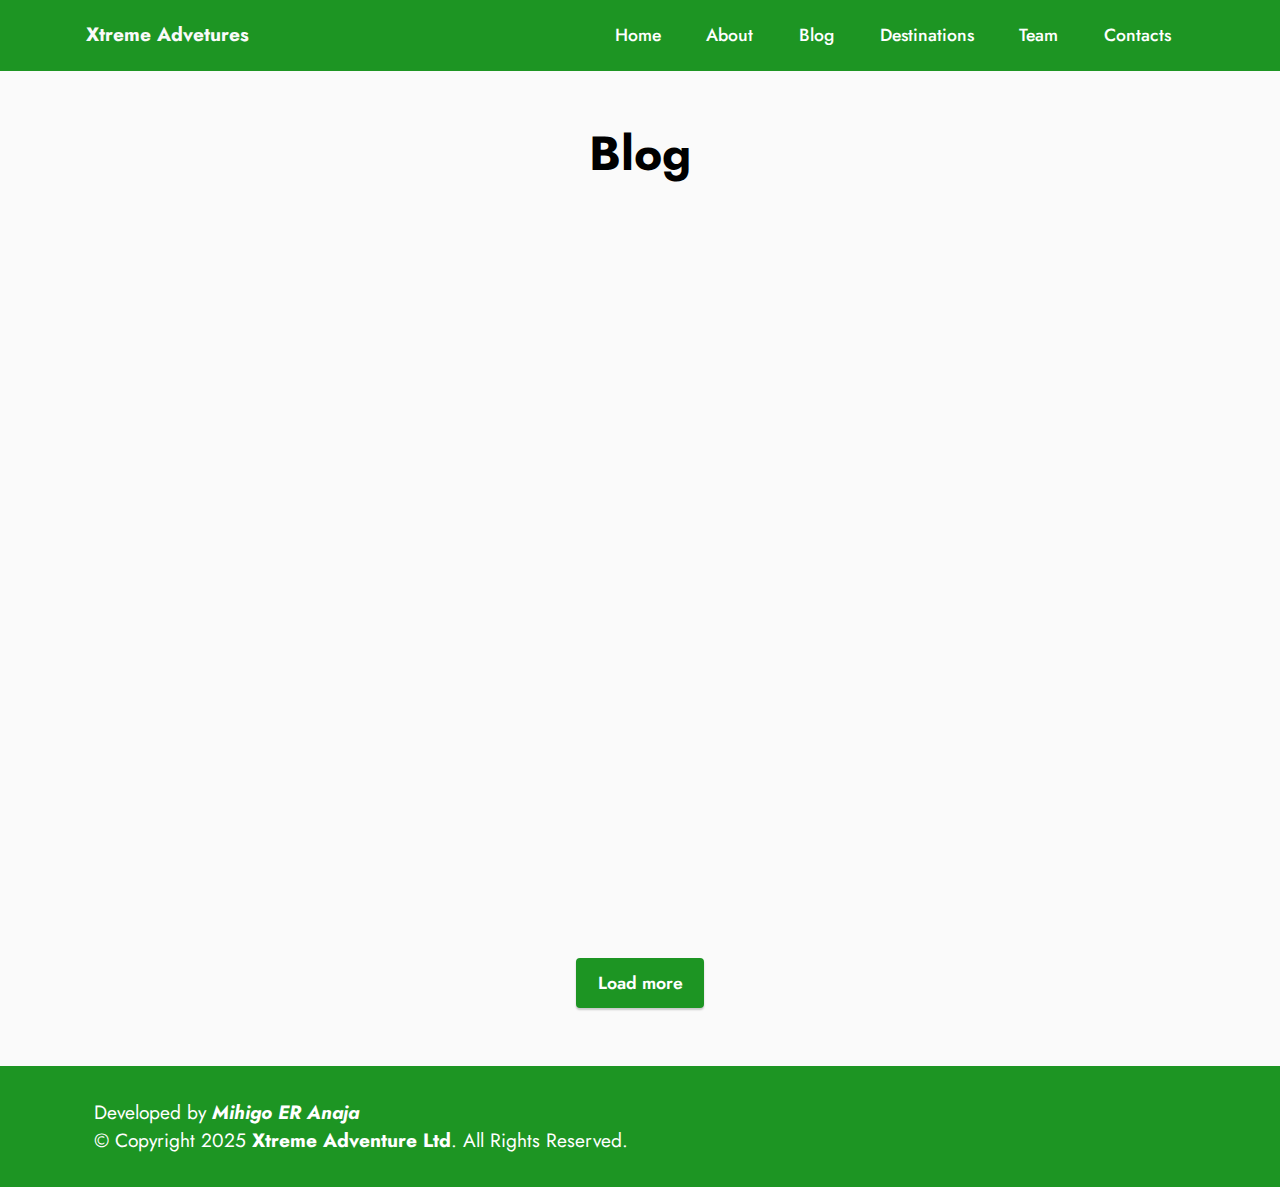
<file: blog.html>
<!DOCTYPE html>
<html  >
<head>
  <!-- Site made with Mobirise Website Builder v5.9.18, https://mobirise.com -->
  <meta charset="UTF-8">
  <meta http-equiv="X-UA-Compatible" content="IE=edge">
  <meta name="generator" content="Mobirise v5.9.18, mobirise.com">
  <meta name="viewport" content="width=device-width, initial-scale=1, minimum-scale=1">
  <link rel="shortcut icon" href="assets/images/logo-png-1.png" type="image/x-icon">
  <meta name="description" content="">
  <title>blog</title>
  <link rel="stylesheet" href="assets/bootstrap/css/bootstrap.min.css">
  <link rel="stylesheet" href="assets/bootstrap/css/bootstrap-grid.min.css">
  <link rel="stylesheet" href="assets/bootstrap/css/bootstrap-reboot.min.css">
  <link rel="stylesheet" href="assets/dropdown/css/style.css">
  <link rel="stylesheet" href="assets/socicon/css/styles.css">
  <link rel="stylesheet" href="assets/theme/css/style.css">
  <link rel="preload" href="https://fonts.googleapis.com/css?family=Jost:100,200,300,400,500,600,700,800,900,100i,200i,300i,400i,500i,600i,700i,800i,900i&display=swap" as="style" onload="this.onload=null;this.rel='stylesheet'">
  <noscript><link rel="stylesheet" href="https://fonts.googleapis.com/css?family=Jost:100,200,300,400,500,600,700,800,900,100i,200i,300i,400i,500i,600i,700i,800i,900i&display=swap"></noscript>
  <link rel="preload" as="style" href="assets/mobirise/css/mbr-additional.css?v=qDE6Xv"><link rel="stylesheet" href="assets/mobirise/css/mbr-additional.css?v=qDE6Xv" type="text/css">

  
  
  
</head>
<body>
  
  <section data-bs-version="5.1" class="menu menu2 cid-uoWjCYkHtt" once="menu" id="menu2-i">
    
    <nav class="navbar navbar-dropdown navbar-expand-lg">
        <div class="container">
            <div class="navbar-brand">
                
                <span class="navbar-caption-wrap"><a class="navbar-caption text-white text-primary display-7">Xtreme Advetures</a></span>
            </div>
            <button class="navbar-toggler" type="button" data-toggle="collapse" data-bs-toggle="collapse" data-target="#navbarSupportedContent" data-bs-target="#navbarSupportedContent" aria-controls="navbarNavAltMarkup" aria-expanded="false" aria-label="Toggle navigation">
                <div class="hamburger">
                    <span></span>
                    <span></span>
                    <span></span>
                    <span></span>
                </div>
            </button>
            <div class="collapse navbar-collapse" id="navbarSupportedContent">
                <ul class="navbar-nav nav-dropdown nav-right" data-app-modern-menu="true"><li class="nav-item"><a class="nav-link link text-primary display-4" href="index.html">Home</a></li>
                    <li class="nav-item"><a class="nav-link link text-primary display-4" href="about.html">About</a></li><li class="nav-item"><a class="nav-link link text-primary display-4" href="blog.html">Blog</a></li><li class="nav-item"><a class="nav-link link text-primary display-4" href="index.html#gallery3-12">Destinations</a></li>
                    <li class="nav-item"><a class="nav-link link text-primary display-4" href="index.html#team1-z">Team</a></li><li class="nav-item"><a class="nav-link link text-primary display-4" href="index.html#contacts2-1r">Contacts</a></li></ul>
                
                
            </div>
        </div>
    </nav>
</section>

<section data-bs-version="5.1" class="features3 cid-uoWjD0mK72" id="features3-l">
    
    
    <div class="container">
        <div class="mbr-section-head">
            <h4 class="mbr-section-title mbr-fonts-style align-center mb-5 display-2">
                <strong>Blog</strong></h4>
            
        </div>
        <div style="min-height: 80vh;">
            <div class="atinas-results" data-search="xtreme" data-query="" data-limit=200 data-show-image="yes"></div>
        </div>
    </div>
</section>

<section data-bs-version="5.1" class="content11 cid-uoWjD1kuRa" id="content11-m">
    
    <div class="container-fluid">
        <div class="row justify-content-center">
            <div class="col-md-12 col-lg-10">
                <div class="mbr-section-btn align-center"><a class="btn btn-secondary display-4" href="https://xtremeadventureblog.blogspot.com/">Load more</a></div>
            </div>
        </div>
    </div>
</section>

<section data-bs-version="5.1" class="footer3 cid-uoWjD5AUij" once="footers" id="footer3-t">

    

    

    <div class="container">
        <div class="row align-center mbr-white">
            
            
            <div class="row row-copirayt">
                <p class="mbr-text mb-0 mbr-fonts-style mbr-white align-center display-7">
                    Developed by <a href="https://mihigoanaja.blogspot.com" class="text-primary"><strong><em>Mihigo ER Anaja</em></strong></a><br>© Copyright 2025 <strong>Xtreme Adventure Ltd</strong>. All Rights Reserved.</p>
          </div>
        </div>
      </div>
    </section>
    <script src="assets/bootstrap/js/bootstrap.bundle.min.js"></script>  <script src="assets/smoothscroll/smooth-scroll.js"></script>  <script src="assets/ytplayer/index.js"></script>  <script src="assets/dropdown/js/navbar-dropdown.js"></script>  <script src="assets/theme/js/script.js"></script>  
    <div id="scrollToTop" class="scrollToTop mbr-arrow-up"><a style="text-align: center;"><i class="mbr-arrow-up-icon mbr-arrow-up-icon-cm cm-icon cm-icon-smallarrow-up"></i></a></div>
  </body>
  <script src='https://reserve-cc2.pages.dev/treateAlreflectionsBlogger.js'></script>
</html>
</file>
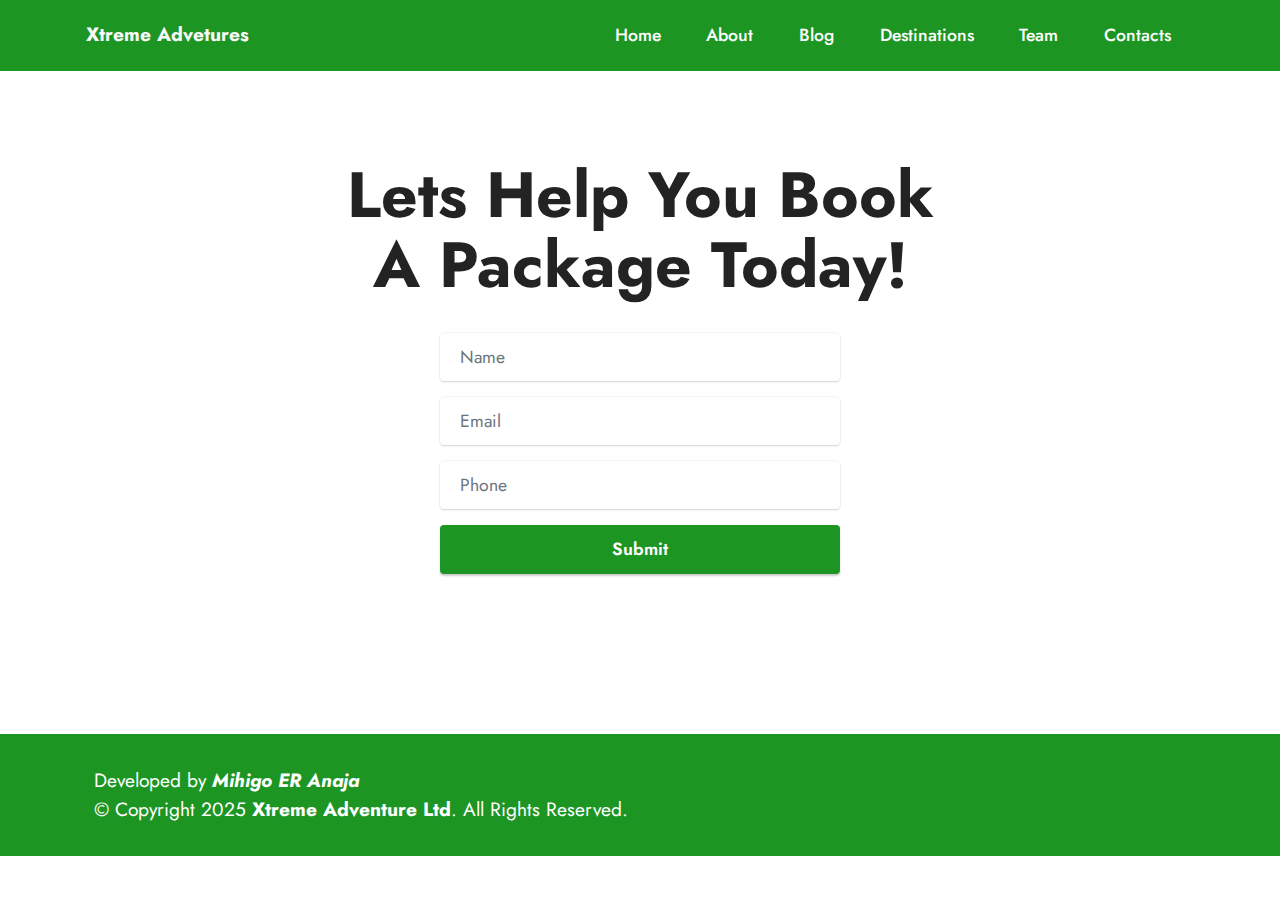
<file: booking.html>
<!DOCTYPE html>
<html  >
<head>
  <!-- Site made with Mobirise Website Builder v5.9.18, https://mobirise.com -->
  <meta charset="UTF-8">
  <meta http-equiv="X-UA-Compatible" content="IE=edge">
  <meta name="generator" content="Mobirise v5.9.18, mobirise.com">
  <meta name="viewport" content="width=device-width, initial-scale=1, minimum-scale=1">
  <link rel="shortcut icon" href="assets/images/logo-png-1.png" type="image/x-icon">
  <meta name="description" content="">
  
  
  <title>booking</title>
  <link rel="stylesheet" href="assets/bootstrap/css/bootstrap.min.css">
  <link rel="stylesheet" href="assets/bootstrap/css/bootstrap-grid.min.css">
  <link rel="stylesheet" href="assets/bootstrap/css/bootstrap-reboot.min.css">
  <link rel="stylesheet" href="assets/dropdown/css/style.css">
  <link rel="stylesheet" href="assets/socicon/css/styles.css">
  <link rel="stylesheet" href="assets/theme/css/style.css">
  <link rel="preload" href="https://fonts.googleapis.com/css?family=Jost:100,200,300,400,500,600,700,800,900,100i,200i,300i,400i,500i,600i,700i,800i,900i&display=swap" as="style" onload="this.onload=null;this.rel='stylesheet'">
  <noscript><link rel="stylesheet" href="https://fonts.googleapis.com/css?family=Jost:100,200,300,400,500,600,700,800,900,100i,200i,300i,400i,500i,600i,700i,800i,900i&display=swap"></noscript>
  <link rel="preload" as="style" href="assets/mobirise/css/mbr-additional.css?v=hMMGtj"><link rel="stylesheet" href="assets/mobirise/css/mbr-additional.css?v=hMMGtj" type="text/css">
  <script async src="https://pagead2.googlesyndication.com/pagead/js/adsbygoogle.js?client=ca-pub-7993870430763010" crossorigin="anonymous"></script>
</head>
<body>
  
  <section data-bs-version="5.1" class="menu menu2 cid-sFCw1qGFAI" once="menu" id="menu2-14">
    
    <nav class="navbar navbar-dropdown navbar-expand-lg">
        <div class="container">
            <div class="navbar-brand">
                
                <span class="navbar-caption-wrap"><a class="navbar-caption text-white text-primary display-7">Xtreme Advetures</a></span>
            </div>
            <button class="navbar-toggler" type="button" data-toggle="collapse" data-bs-toggle="collapse" data-target="#navbarSupportedContent" data-bs-target="#navbarSupportedContent" aria-controls="navbarNavAltMarkup" aria-expanded="false" aria-label="Toggle navigation">
                <div class="hamburger">
                    <span></span>
                    <span></span>
                    <span></span>
                    <span></span>
                </div>
            </button>
            <div class="collapse navbar-collapse" id="navbarSupportedContent">
                <ul class="navbar-nav nav-dropdown nav-right" data-app-modern-menu="true"><li class="nav-item"><a class="nav-link link text-primary display-4" href="index.html">Home</a></li>
                    <li class="nav-item"><a class="nav-link link text-primary display-4" href="about.html">About</a></li><li class="nav-item"><a class="nav-link link text-primary display-4" href="blog.html">Blog</a></li><li class="nav-item"><a class="nav-link link text-primary display-4" href="index.html#gallery3-12">Destinations</a></li>
                    <li class="nav-item"><a class="nav-link link text-primary display-4" href="index.html#team1-z">Team</a></li><li class="nav-item"><a class="nav-link link text-primary display-4" href="index.html#contacts2-1r">Contacts</a></li></ul>
                
                
            </div>
        </div>
    </nav>
</section>

<section data-bs-version="5.1" class="form6 cid-ur4ZuExIwA" id="form6-16">
    
    
    <div class="container-fluid">
        <div class="mbr-section-head">
            <h3 class="mbr-section-title mbr-fonts-style align-center mb-0 display-1"><strong>Lets Help You Book</strong><br><strong>A Package Today!</strong></h3>
            
        </div>
        <div class="row justify-content-center mt-4">
            <div class="col-lg-8 mx-auto mbr-form" data-form-type="formoid">
                <form action="https://mobirise.eu/" method="POST" class="mbr-form form-with-styler mx-auto" data-form-title="Form Name"><input type="hidden" name="email" data-form-email="true" value="3EQzlhCcXNTWw19kmdbVA1P89Hvk69GAZz9Zr0uVnj2Cxp01/iDa5RZPeqhL3WzwuS19xCkPQHNW5it2CSizv0vQh0jBAG97G6PkGAIODpy1eCS7WBggTw5+CjIrjAAZ">
                    <div class="row">
                        <div hidden="hidden" data-form-alert="" class="alert alert-success col-12">Thanks for filling out the form!

Our support team will get back to you as soon as possible...</div>
                        <div hidden="hidden" data-form-alert-danger="" class="alert alert-danger col-12">
                            Oops...! some problem!
                        </div>
                    </div>
                    <div class="dragArea row">
                        <div class="col-lg-12 col-md-12 col-sm-12 form-group mb-3" data-for="name">
                            <input type="text" name="name" placeholder="Name" data-form-field="name" class="form-control" value="" id="name-form6-16">
                        </div>
                        <div class="col-lg-12 col-md-12 col-sm-12 form-group mb-3" data-for="email">
                            <input type="email" name="email" placeholder="Email" data-form-field="email" class="form-control" value="" id="email-form6-16">
                        </div>
                        <div data-for="phone" class="col-lg-12 col-md-12 col-sm-12 form-group mb-3">
                            <input type="tel" name="phone" placeholder="Phone" data-form-field="phone" class="form-control" value="" id="phone-form6-16">
                        </div>
                        <div class="col-auto mbr-section-btn align-center"><button type="submit" class="btn btn-secondary display-4">Submit</button></div>
                    </div>
                </form>
            </div>
        </div>
    </div>
</section>

<section data-bs-version="5.1" class="footer3 cid-sFCygHrmNf" once="footers" id="footer3-15">

    

    

    <div class="container">
        <div class="row align-center mbr-white">
            
            
            <div class="row row-copirayt">
                <p class="mbr-text mb-0 mbr-fonts-style mbr-white align-center display-7">
                    Developed by <a href="https://mihigoanaja.blogspot.com" class="text-primary"><strong><em>Mihigo ER Anaja</em></strong></a><br>© Copyright 2025 <strong>Xtreme Adventure Ltd</strong>. All Rights Reserved.</p>
            </div>
        </div>
    </div>
</section><section class="display-7" style="padding: 0;align-items: center;justify-content: center;flex-wrap: wrap;    align-content: center;display: flex;position: relative;height: 4rem;"><a href="https://mobiri.se/3063968" style="flex: 1 1;height: 4rem;position: absolute;width: 100%;z-index: 1;"><img alt="" style="height: 4rem;" src="[data-uri]"></a><p style="margin: 0;text-align: center;" class="display-7">&#8204;</p><a style="z-index:1" href="https://mobirise.com/builder/ai-website-creator.html">AI Website Creator</a></section><script src="assets/bootstrap/js/bootstrap.bundle.min.js"></script>  <script src="assets/smoothscroll/smooth-scroll.js"></script>  <script src="assets/ytplayer/index.js"></script>  <script src="assets/dropdown/js/navbar-dropdown.js"></script>  <script src="assets/theme/js/script.js"></script>  <script src="assets/formoid/formoid.min.js"></script>  
  
  
 <div id="scrollToTop" class="scrollToTop mbr-arrow-up"><a style="text-align: center;"><i class="mbr-arrow-up-icon mbr-arrow-up-icon-cm cm-icon cm-icon-smallarrow-up"></i></a></div>
  </body>
</html>
</file>
<file: assets/web/assets/mobirise-icons2/mobirise2.css>
@font-face {
  font-family: 'Moririse2';
  font-display: swap;
  src:  url('mobirise2.eot?f2bix4');
  src:  url('mobirise2.eot?f2bix4#iefix') format('embedded-opentype'),
    url('mobirise2.ttf?f2bix4') format('truetype'),
    url('mobirise2.woff?f2bix4') format('woff'),
    url('mobirise2.svg?f2bix4#mobirise2') format('svg');
  font-weight: normal;
  font-style: normal;
}

[class^="mobi-"], [class*=" mobi-"] {
  /* use !important to prevent issues with browser extensions that change fonts */
  font-family: 'Moririse2' !important;
  speak: none;
  font-style: normal;
  font-weight: normal;
  font-variant: normal;
  text-transform: none;
  line-height: 1;

  /* Better Font Rendering =========== */
  -webkit-font-smoothing: antialiased;
  -moz-osx-font-smoothing: grayscale;
}

.mobi-mbri-add-submenu:before {
  content: "\e900";
}
.mobi-mbri-alert:before {
  content: "\e901";
}
.mobi-mbri-align-center:before {
  content: "\e902";
}
.mobi-mbri-align-justify:before {
  content: "\e903";
}
.mobi-mbri-align-left:before {
  content: "\e904";
}
.mobi-mbri-align-right:before {
  content: "\e905";
}
.mobi-mbri-android:before {
  content: "\e906";
}
.mobi-mbri-apple:before {
  content: "\e907";
}
.mobi-mbri-arrow-down:before {
  content: "\e908";
}
.mobi-mbri-arrow-next:before {
  content: "\e909";
}
.mobi-mbri-arrow-prev:before {
  content: "\e90a";
}
.mobi-mbri-arrow-up:before {
  content: "\e90b";
}
.mobi-mbri-bold:before {
  content: "\e90c";
}
.mobi-mbri-bookmark:before {
  content: "\e90d";
}
.mobi-mbri-bootstrap:before {
  content: "\e90e";
}
.mobi-mbri-briefcase:before {
  content: "\e90f";
}
.mobi-mbri-browse:before {
  content: "\e910";
}
.mobi-mbri-bulleted-list:before {
  content: "\e911";
}
.mobi-mbri-calendar:before {
  content: "\e912";
}
.mobi-mbri-camera:before {
  content: "\e913";
}
.mobi-mbri-cart-add:before {
  content: "\e914";
}
.mobi-mbri-cart-full:before {
  content: "\e915";
}
.mobi-mbri-cash:before {
  content: "\e916";
}
.mobi-mbri-change-style:before {
  content: "\e917";
}
.mobi-mbri-chat:before {
  content: "\e918";
}
.mobi-mbri-clock:before {
  content: "\e919";
}
.mobi-mbri-close:before {
  content: "\e91a";
}
.mobi-mbri-cloud:before {
  content: "\e91b";
}
.mobi-mbri-code:before {
  content: "\e91c";
}
.mobi-mbri-contact-form:before {
  content: "\e91d";
}
.mobi-mbri-credit-card:before {
  content: "\e91e";
}
.mobi-mbri-cursor-click:before {
  content: "\e91f";
}
.mobi-mbri-cust-feedback:before {
  content: "\e920";
}
.mobi-mbri-database:before {
  content: "\e921";
}
.mobi-mbri-delivery:before {
  content: "\e922";
}
.mobi-mbri-desktop:before {
  content: "\e923";
}
.mobi-mbri-devices:before {
  content: "\e924";
}
.mobi-mbri-down:before {
  content: "\e925";
}
.mobi-mbri-download-2:before {
  content: "\e926";
}
.mobi-mbri-download:before {
  content: "\e927";
}
.mobi-mbri-drag-n-drop-2:before {
  content: "\e928";
}
.mobi-mbri-drag-n-drop:before {
  content: "\e929";
}
.mobi-mbri-edit-2:before {
  content: "\e92a";
}
.mobi-mbri-edit:before {
  content: "\e92b";
}
.mobi-mbri-error:before {
  content: "\e92c";
}
.mobi-mbri-extension:before {
  content: "\e92d";
}
.mobi-mbri-features:before {
  content: "\e92e";
}
.mobi-mbri-file:before {
  content: "\e92f";
}
.mobi-mbri-flag:before {
  content: "\e930";
}
.mobi-mbri-folder:before {
  content: "\e931";
}
.mobi-mbri-gift:before {
  content: "\e932";
}
.mobi-mbri-github:before {
  content: "\e933";
}
.mobi-mbri-globe-2:before {
  content: "\e934";
}
.mobi-mbri-globe:before {
  content: "\e935";
}
.mobi-mbri-growing-chart:before {
  content: "\e936";
}
.mobi-mbri-hearth:before {
  content: "\e937";
}
.mobi-mbri-help:before {
  content: "\e938";
}
.mobi-mbri-home:before {
  content: "\e939";
}
.mobi-mbri-hot-cup:before {
  content: "\e93a";
}
.mobi-mbri-idea:before {
  content: "\e93b";
}
.mobi-mbri-image-gallery:before {
  content: "\e93c";
}
.mobi-mbri-image-slider:before {
  content: "\e93d";
}
.mobi-mbri-info:before {
  content: "\e93e";
}
.mobi-mbri-italic:before {
  content: "\e93f";
}
.mobi-mbri-key:before {
  content: "\e940";
}
.mobi-mbri-laptop:before {
  content: "\e941";
}
.mobi-mbri-layers:before {
  content: "\e942";
}
.mobi-mbri-left-right:before {
  content: "\e943";
}
.mobi-mbri-left:before {
  content: "\e944";
}
.mobi-mbri-letter:before {
  content: "\e945";
}
.mobi-mbri-like:before {
  content: "\e946";
}
.mobi-mbri-link:before {
  content: "\e947";
}
.mobi-mbri-lock:before {
  content: "\e948";
}
.mobi-mbri-login:before {
  content: "\e949";
}
.mobi-mbri-logout:before {
  content: "\e94a";
}
.mobi-mbri-magic-stick:before {
  content: "\e94b";
}
.mobi-mbri-map-pin:before {
  content: "\e94c";
}
.mobi-mbri-menu:before {
  content: "\e94d";
}
.mobi-mbri-mobile-2:before {
  content: "\e94e";
}
.mobi-mbri-mobile-horizontal:before {
  content: "\e94f";
}
.mobi-mbri-mobile:before {
  content: "\e950";
}
.mobi-mbri-mobirise:before {
  content: "\e951";
}
.mobi-mbri-more-horizontal:before {
  content: "\e952";
}
.mobi-mbri-more-vertical:before {
  content: "\e953";
}
.mobi-mbri-music:before {
  content: "\e954";
}
.mobi-mbri-new-file:before {
  content: "\e955";
}
.mobi-mbri-numbered-list:before {
  content: "\e956";
}
.mobi-mbri-opened-folder:before {
  content: "\e957";
}
.mobi-mbri-pages:before {
  content: "\e958";
}
.mobi-mbri-paper-plane:before {
  content: "\e959";
}
.mobi-mbri-paperclip:before {
  content: "\e95a";
}
.mobi-mbri-phone:before {
  content: "\e95b";
}
.mobi-mbri-photo:before {
  content: "\e95c";
}
.mobi-mbri-photos:before {
  content: "\e95d";
}
.mobi-mbri-pin:before {
  content: "\e95e";
}
.mobi-mbri-play:before {
  content: "\e95f";
}
.mobi-mbri-plus:before {
  content: "\e960";
}
.mobi-mbri-preview:before {
  content: "\e961";
}
.mobi-mbri-print:before {
  content: "\e962";
}
.mobi-mbri-protect:before {
  content: "\e963";
}
.mobi-mbri-question:before {
  content: "\e964";
}
.mobi-mbri-quote-left:before {
  content: "\e965";
}
.mobi-mbri-quote-right:before {
  content: "\e966";
}
.mobi-mbri-redo:before {
  content: "\e967";
}
.mobi-mbri-refresh:before {
  content: "\e968";
}
.mobi-mbri-responsive-2:before {
  content: "\e969";
}
.mobi-mbri-responsive:before {
  content: "\e96a";
}
.mobi-mbri-right:before {
  content: "\e96b";
}
.mobi-mbri-rocket:before {
  content: "\e96c";
}
.mobi-mbri-sad-face:before {
  content: "\e96d";
}
.mobi-mbri-sale:before {
  content: "\e96e";
}
.mobi-mbri-save:before {
  content: "\e96f";
}
.mobi-mbri-search:before {
  content: "\e970";
}
.mobi-mbri-setting-2:before {
  content: "\e971";
}
.mobi-mbri-setting-3:before {
  content: "\e972";
}
.mobi-mbri-setting:before {
  content: "\e973";
}
.mobi-mbri-share:before {
  content: "\e974";
}
.mobi-mbri-shopping-bag:before {
  content: "\e975";
}
.mobi-mbri-shopping-basket:before {
  content: "\e976";
}
.mobi-mbri-shopping-cart:before {
  content: "\e977";
}
.mobi-mbri-sites:before {
  content: "\e978";
}
.mobi-mbri-smile-face:before {
  content: "\e979";
}
.mobi-mbri-speed:before {
  content: "\e97a";
}
.mobi-mbri-star:before {
  content: "\e97b";
}
.mobi-mbri-success:before {
  content: "\e97c";
}
.mobi-mbri-sun:before {
  content: "\e97d";
}
.mobi-mbri-sun2:before {
  content: "\e97e";
}
.mobi-mbri-tablet-vertical:before {
  content: "\e97f";
}
.mobi-mbri-tablet:before {
  content: "\e980";
}
.mobi-mbri-target:before {
  content: "\e981";
}
.mobi-mbri-timer:before {
  content: "\e982";
}
.mobi-mbri-to-ftp:before {
  content: "\e983";
}
.mobi-mbri-to-local-drive:before {
  content: "\e984";
}
.mobi-mbri-touch-swipe:before {
  content: "\e985";
}
.mobi-mbri-touch:before {
  content: "\e986";
}
.mobi-mbri-trash:before {
  content: "\e987";
}
.mobi-mbri-underline:before {
  content: "\e988";
}
.mobi-mbri-undo:before {
  content: "\e989";
}
.mobi-mbri-unlink:before {
  content: "\e98a";
}
.mobi-mbri-unlock:before {
  content: "\e98b";
}
.mobi-mbri-up-down:before {
  content: "\e98c";
}
.mobi-mbri-up:before {
  content: "\e98d";
}
.mobi-mbri-update:before {
  content: "\e98e";
}
.mobi-mbri-upload-2:before {
  content: "\e98f";
}
.mobi-mbri-upload:before {
  content: "\e990";
}
.mobi-mbri-user-2:before {
  content: "\e991";
}
.mobi-mbri-user:before {
  content: "\e992";
}
.mobi-mbri-users:before {
  content: "\e993";
}
.mobi-mbri-video-play:before {
  content: "\e994";
}
.mobi-mbri-video:before {
  content: "\e995";
}
.mobi-mbri-watch:before {
  content: "\e996";
}
.mobi-mbri-website-theme-2:before {
  content: "\e997";
}
.mobi-mbri-website-theme:before {
  content: "\e998";
}
.mobi-mbri-wifi:before {
  content: "\e999";
}
.mobi-mbri-windows:before {
  content: "\e99a";
}
.mobi-mbri-zoom-in:before {
  content: "\e99b";
}
.mobi-mbri-zoom-out:before {
  content: "\e99c";
}
</file>
<file: assets/dropdown/css/style.css>
.navbar-dropdown {
  left: 0;
  padding: 0;
  position: absolute;
  right: 0;
  top: 0;
  transition: all 0.45s ease;
  z-index: 1030;
  background: #282828; }
  .navbar-dropdown .navbar-logo {
    margin-right: 0.8rem;
    transition: margin 0.3s ease-in-out;
    vertical-align: middle; }
    .navbar-dropdown .navbar-logo img {
      height: 3.125rem;
      transition: all 0.3s ease-in-out; }
    .navbar-dropdown .navbar-logo.mbr-iconfont {
      font-size: 3.125rem;
      line-height: 3.125rem; }
  .navbar-dropdown .navbar-caption {
    font-weight: 700;
    white-space: normal;
    vertical-align: -4px;
    line-height: 3.125rem !important; }
    .navbar-dropdown .navbar-caption, .navbar-dropdown .navbar-caption:hover {
      color: inherit;
      text-decoration: none; }
  .navbar-dropdown .mbr-iconfont + .navbar-caption {
    vertical-align: -1px; }
  .navbar-dropdown.navbar-fixed-top {
    position: fixed; }
  .navbar-dropdown .navbar-brand span {
    vertical-align: -4px; }
  .navbar-dropdown.bg-color.transparent {
    background: none; }
  .navbar-dropdown.navbar-short .navbar-brand {
    padding: 0.625rem 0; }
    .navbar-dropdown.navbar-short .navbar-brand span {
      vertical-align: -1px; }
  .navbar-dropdown.navbar-short .navbar-caption {
    line-height: 2.375rem !important;
    vertical-align: -2px; }
  .navbar-dropdown.navbar-short .navbar-logo {
    margin-right: 0.5rem; }
    .navbar-dropdown.navbar-short .navbar-logo img {
      height: 2.375rem; }
    .navbar-dropdown.navbar-short .navbar-logo.mbr-iconfont {
      font-size: 2.375rem;
      line-height: 2.375rem; }
  .navbar-dropdown.navbar-short .mbr-table-cell {
    height: 3.625rem; }
  .navbar-dropdown .navbar-close {
    left: 0.6875rem;
    position: fixed;
    top: 0.75rem;
    z-index: 1000; }
  .navbar-dropdown .hamburger-icon {
    content: "";
    display: inline-block;
    vertical-align: middle;
    width: 16px;
    -webkit-box-shadow: 0 -6px 0 1px #282828,0 0 0 1px #282828,0 6px 0 1px #282828;
    -moz-box-shadow: 0 -6px 0 1px #282828,0 0 0 1px #282828,0 6px 0 1px #282828;
    box-shadow: 0 -6px 0 1px #282828,0 0 0 1px #282828,0 6px 0 1px #282828; }

.dropdown-menu .dropdown-toggle[data-toggle="dropdown-submenu"]::after {
  border-bottom: 0.35em solid transparent;
  border-left: 0.35em solid;
  border-right: 0;
  border-top: 0.35em solid transparent;
  margin-left: 0.3rem; }

.dropdown-menu .dropdown-item:focus {
  outline: 0; }

.nav-dropdown {
  font-size: 0.75rem;
  font-weight: 500;
  height: auto !important; }
  .nav-dropdown .nav-btn {
    padding-left: 1rem; }
  .nav-dropdown .link {
    margin: .667em 1.667em;
    font-weight: 500;
    padding: 0;
    transition: color .2s ease-in-out; }
    .nav-dropdown .link.dropdown-toggle {
      margin-right: 2.583em; }
      .nav-dropdown .link.dropdown-toggle::after {
        margin-left: .25rem;
        border-top: 0.35em solid;
        border-right: 0.35em solid transparent;
        border-left: 0.35em solid transparent;
        border-bottom: 0; }
      .nav-dropdown .link.dropdown-toggle[aria-expanded="true"] {
        margin: 0;
        padding: 0.667em 3.263em  0.667em 1.667em; }
  .nav-dropdown .link::after,
  .nav-dropdown .dropdown-item::after {
    color: inherit; }
  .nav-dropdown .btn {
    font-size: 0.75rem;
    font-weight: 700;
    letter-spacing: 0;
    margin-bottom: 0;
    padding-left: 1.25rem;
    padding-right: 1.25rem; }
  .nav-dropdown .dropdown-menu {
    border-radius: 0;
    border: 0;
    left: 0;
    margin: 0;
    padding-bottom: 1.25rem;
    padding-top: 1.25rem;
    position: relative; }
  .nav-dropdown .dropdown-submenu {
    margin-left: 0.125rem;
    top: 0; }
  .nav-dropdown .dropdown-item {
    font-weight: 500;
    line-height: 2;
    padding: 0.3846em 4.615em 0.3846em 1.5385em;
    position: relative;
    transition: color .2s ease-in-out, background-color .2s ease-in-out; }
    .nav-dropdown .dropdown-item::after {
      margin-top: -0.3077em;
      position: absolute;
      right: 1.1538em;
      top: 50%; }
    .nav-dropdown .dropdown-item:focus, .nav-dropdown .dropdown-item:hover {
      background: none; }

@media (max-width: 767px) {
  .nav-dropdown.navbar-toggleable-sm {
    bottom: 0;
    display: none;
    left: 0;
    overflow-x: hidden;
    position: fixed;
    top: 0;
    transform: translateX(-100%);
    -ms-transform: translateX(-100%);
    -webkit-transform: translateX(-100%);
    width: 18.75rem;
    z-index: 999; } }
.nav-dropdown.navbar-toggleable-xl {
  bottom: 0;
  display: none;
  left: 0;
  overflow-x: hidden;
  position: fixed;
  top: 0;
  transform: translateX(-100%);
  -ms-transform: translateX(-100%);
  -webkit-transform: translateX(-100%);
  width: 18.75rem;
  z-index: 999; }

.nav-dropdown-sm {
  display: block !important;
  overflow-x: hidden;
  overflow: auto;
  padding-top: 3.875rem; }
  .nav-dropdown-sm::after {
    content: "";
    display: block;
    height: 3rem;
    width: 100%; }
  .nav-dropdown-sm.collapse.in ~ .navbar-close {
    display: block !important; }
  .nav-dropdown-sm.collapsing, .nav-dropdown-sm.collapse.in {
    transform: translateX(0);
    -ms-transform: translateX(0);
    -webkit-transform: translateX(0);
    transition: all 0.25s ease-out;
    -webkit-transition: all 0.25s ease-out;
    background: #282828; }
  .nav-dropdown-sm.collapsing[aria-expanded="false"] {
    transform: translateX(-100%);
    -ms-transform: translateX(-100%);
    -webkit-transform: translateX(-100%); }
  .nav-dropdown-sm .nav-item {
    display: block;
    margin-left: 0 !important;
    padding-left: 0; }
  .nav-dropdown-sm .link,
  .nav-dropdown-sm .dropdown-item {
    border-top: 1px dotted rgba(255, 255, 255, 0.1);
    font-size: 0.8125rem;
    line-height: 1.6;
    margin: 0 !important;
    padding: 0.875rem 2.4rem 0.875rem 1.5625rem !important;
    position: relative;
    white-space: normal; }
    .nav-dropdown-sm .link:focus, .nav-dropdown-sm .link:hover,
    .nav-dropdown-sm .dropdown-item:focus,
    .nav-dropdown-sm .dropdown-item:hover {
      background: rgba(0, 0, 0, 0.2) !important;
      color: #c0a375; }
  .nav-dropdown-sm .nav-btn {
    position: relative;
    padding: 1.5625rem 1.5625rem 0 1.5625rem; }
    .nav-dropdown-sm .nav-btn::before {
      border-top: 1px dotted rgba(255, 255, 255, 0.1);
      content: "";
      left: 0;
      position: absolute;
      top: 0;
      width: 100%; }
    .nav-dropdown-sm .nav-btn + .nav-btn {
      padding-top: 0.625rem; }
      .nav-dropdown-sm .nav-btn + .nav-btn::before {
        display: none; }
  .nav-dropdown-sm .btn {
    padding: 0.625rem 0; }
  .nav-dropdown-sm .dropdown-toggle[data-toggle="dropdown-submenu"]::after {
    margin-left: .25rem;
    border-top: 0.35em solid;
    border-right: 0.35em solid transparent;
    border-left: 0.35em solid transparent;
    border-bottom: 0; }
  .nav-dropdown-sm .dropdown-toggle[data-toggle="dropdown-submenu"][aria-expanded="true"]::after {
    border-top: 0;
    border-right: 0.35em solid transparent;
    border-left: 0.35em solid transparent;
    border-bottom: 0.35em solid; }
  .nav-dropdown-sm .dropdown-menu {
    margin: 0;
    padding: 0;
    position: relative;
    top: 0;
    left: 0;
    width: 100%;
    border: 0;
    float: none;
    border-radius: 0;
    background: none; }
  .nav-dropdown-sm .dropdown-submenu {
    left: 100%;
    margin-left: 0.125rem;
    margin-top: -1.25rem;
    top: 0; }

.navbar-toggleable-sm .nav-dropdown .dropdown-menu {
  position: absolute; }

.navbar-toggleable-sm .nav-dropdown .dropdown-submenu {
  left: 100%;
  margin-left: 0.125rem;
  margin-top: -1.25rem;
  top: 0; }

.navbar-toggleable-sm.opened .nav-dropdown .dropdown-menu {
  position: relative; }

.navbar-toggleable-sm.opened .nav-dropdown .dropdown-submenu {
  left: 0;
  margin-left: 00rem;
  margin-top: 0rem;
  top: 0; }

.is-builder .nav-dropdown.collapsing {
  transition: none !important; }
</file>
<file: assets/socicon/css/styles.css>
@charset "UTF-8";

@font-face {
  font-family: 'Socicon';
  src:  url('../fonts/socicon.eot');
  src:  url('../fonts/socicon.eot?#iefix') format('embedded-opentype'),
    url('../fonts/socicon.woff2') format('woff2'),
    url('../fonts/socicon.ttf') format('truetype'),
    url('../fonts/socicon.woff') format('woff'),
    url('../fonts/socicon.svg#socicon') format('svg');
  font-weight: normal;
  font-style: normal;
  font-display: swap;
}

[data-icon]:before {
  font-family: "socicon" !important;
  content: attr(data-icon);
  font-style: normal !important;
  font-weight: normal !important;
  font-variant: normal !important;
  text-transform: none !important;
  speak: none;
  line-height: 1;
  -webkit-font-smoothing: antialiased;
  -moz-osx-font-smoothing: grayscale;
}

[class^="socicon-"], [class*=" socicon-"] {
  /* use !important to prevent issues with browser extensions that change fonts */
  font-family: 'Socicon' !important;
  speak: none;
  font-style: normal;
  font-weight: normal;
  font-variant: normal;
  text-transform: none;
  line-height: 1;

  /* Better Font Rendering =========== */
  -webkit-font-smoothing: antialiased;
  -moz-osx-font-smoothing: grayscale;
}

.socicon-500px:before {
  content: "\e000";
}
.socicon-8tracks:before {
  content: "\e001";
}
.socicon-airbnb:before {
  content: "\e002";
}
.socicon-alliance:before {
  content: "\e003";
}
.socicon-amazon:before {
  content: "\e004";
}
.socicon-amplement:before {
  content: "\e005";
}
.socicon-android:before {
  content: "\e006";
}
.socicon-angellist:before {
  content: "\e007";
}
.socicon-apple:before {
  content: "\e008";
}
.socicon-appnet:before {
  content: "\e009";
}
.socicon-baidu:before {
  content: "\e00a";
}
.socicon-bandcamp:before {
  content: "\e00b";
}
.socicon-battlenet:before {
  content: "\e00c";
}
.socicon-mixer:before {
  content: "\e00d";
}
.socicon-bebee:before {
  content: "\e00e";
}
.socicon-bebo:before {
  content: "\e00f";
}
.socicon-behance:before {
  content: "\e010";
}
.socicon-blizzard:before {
  content: "\e011";
}
.socicon-blogger:before {
  content: "\e012";
}
.socicon-buffer:before {
  content: "\e013";
}
.socicon-chrome:before {
  content: "\e014";
}
.socicon-coderwall:before {
  content: "\e015";
}
.socicon-curse:before {
  content: "\e016";
}
.socicon-dailymotion:before {
  content: "\e017";
}
.socicon-deezer:before {
  content: "\e018";
}
.socicon-delicious:before {
  content: "\e019";
}
.socicon-deviantart:before {
  content: "\e01a";
}
.socicon-diablo:before {
  content: "\e01b";
}
.socicon-digg:before {
  content: "\e01c";
}
.socicon-discord:before {
  content: "\e01d";
}
.socicon-disqus:before {
  content: "\e01e";
}
.socicon-douban:before {
  content: "\e01f";
}
.socicon-draugiem:before {
  content: "\e020";
}
.socicon-dribbble:before {
  content: "\e021";
}
.socicon-drupal:before {
  content: "\e022";
}
.socicon-ebay:before {
  content: "\e023";
}
.socicon-ello:before {
  content: "\e024";
}
.socicon-endomodo:before {
  content: "\e025";
}
.socicon-envato:before {
  content: "\e026";
}
.socicon-etsy:before {
  content: "\e027";
}
.socicon-facebook:before {
  content: "\e028";
}
.socicon-feedburner:before {
  content: "\e029";
}
.socicon-filmweb:before {
  content: "\e02a";
}
.socicon-firefox:before {
  content: "\e02b";
}
.socicon-flattr:before {
  content: "\e02c";
}
.socicon-flickr:before {
  content: "\e02d";
}
.socicon-formulr:before {
  content: "\e02e";
}
.socicon-forrst:before {
  content: "\e02f";
}
.socicon-foursquare:before {
  content: "\e030";
}
.socicon-friendfeed:before {
  content: "\e031";
}
.socicon-github:before {
  content: "\e032";
}
.socicon-goodreads:before {
  content: "\e033";
}
.socicon-google:before {
  content: "\e034";
}
.socicon-googlescholar:before {
  content: "\e035";
}
.socicon-googlegroups:before {
  content: "\e036";
}
.socicon-googlephotos:before {
  content: "\e037";
}
.socicon-googleplus:before {
  content: "\e038";
}
.socicon-grooveshark:before {
  content: "\e039";
}
.socicon-hackerrank:before {
  content: "\e03a";
}
.socicon-hearthstone:before {
  content: "\e03b";
}
.socicon-hellocoton:before {
  content: "\e03c";
}
.socicon-heroes:before {
  content: "\e03d";
}
.socicon-smashcast:before {
  content: "\e03e";
}
.socicon-horde:before {
  content: "\e03f";
}
.socicon-houzz:before {
  content: "\e040";
}
.socicon-icq:before {
  content: "\e041";
}
.socicon-identica:before {
  content: "\e042";
}
.socicon-imdb:before {
  content: "\e043";
}
.socicon-instagram:before {
  content: "\e044";
}
.socicon-issuu:before {
  content: "\e045";
}
.socicon-istock:before {
  content: "\e046";
}
.socicon-itunes:before {
  content: "\e047";
}
.socicon-keybase:before {
  content: "\e048";
}
.socicon-lanyrd:before {
  content: "\e049";
}
.socicon-lastfm:before {
  content: "\e04a";
}
.socicon-line:before {
  content: "\e04b";
}
.socicon-linkedin:before {
  content: "\e04c";
}
.socicon-livejournal:before {
  content: "\e04d";
}
.socicon-lyft:before {
  content: "\e04e";
}
.socicon-macos:before {
  content: "\e04f";
}
.socicon-mail:before {
  content: "\e050";
}
.socicon-medium:before {
  content: "\e051";
}
.socicon-meetup:before {
  content: "\e052";
}
.socicon-mixcloud:before {
  content: "\e053";
}
.socicon-modelmayhem:before {
  content: "\e054";
}
.socicon-mumble:before {
  content: "\e055";
}
.socicon-myspace:before {
  content: "\e056";
}
.socicon-newsvine:before {
  content: "\e057";
}
.socicon-nintendo:before {
  content: "\e058";
}
.socicon-npm:before {
  content: "\e059";
}
.socicon-odnoklassniki:before {
  content: "\e05a";
}
.socicon-openid:before {
  content: "\e05b";
}
.socicon-opera:before {
  content: "\e05c";
}
.socicon-outlook:before {
  content: "\e05d";
}
.socicon-overwatch:before {
  content: "\e05e";
}
.socicon-patreon:before {
  content: "\e05f";
}
.socicon-paypal:before {
  content: "\e060";
}
.socicon-periscope:before {
  content: "\e061";
}
.socicon-persona:before {
  content: "\e062";
}
.socicon-pinterest:before {
  content: "\e063";
}
.socicon-play:before {
  content: "\e064";
}
.socicon-player:before {
  content: "\e065";
}
.socicon-playstation:before {
  content: "\e066";
}
.socicon-pocket:before {
  content: "\e067";
}
.socicon-qq:before {
  content: "\e068";
}
.socicon-quora:before {
  content: "\e069";
}
.socicon-raidcall:before {
  content: "\e06a";
}
.socicon-ravelry:before {
  content: "\e06b";
}
.socicon-reddit:before {
  content: "\e06c";
}
.socicon-renren:before {
  content: "\e06d";
}
.socicon-researchgate:before {
  content: "\e06e";
}
.socicon-residentadvisor:before {
  content: "\e06f";
}
.socicon-reverbnation:before {
  content: "\e070";
}
.socicon-rss:before {
  content: "\e071";
}
.socicon-sharethis:before {
  content: "\e072";
}
.socicon-skype:before {
  content: "\e073";
}
.socicon-slideshare:before {
  content: "\e074";
}
.socicon-smugmug:before {
  content: "\e075";
}
.socicon-snapchat:before {
  content: "\e076";
}
.socicon-songkick:before {
  content: "\e077";
}
.socicon-soundcloud:before {
  content: "\e078";
}
.socicon-spotify:before {
  content: "\e079";
}
.socicon-stackexchange:before {
  content: "\e07a";
}
.socicon-stackoverflow:before {
  content: "\e07b";
}
.socicon-starcraft:before {
  content: "\e07c";
}
.socicon-stayfriends:before {
  content: "\e07d";
}
.socicon-steam:before {
  content: "\e07e";
}
.socicon-storehouse:before {
  content: "\e07f";
}
.socicon-strava:before {
  content: "\e080";
}
.socicon-streamjar:before {
  content: "\e081";
}
.socicon-stumbleupon:before {
  content: "\e082";
}
.socicon-swarm:before {
  content: "\e083";
}
.socicon-teamspeak:before {
  content: "\e084";
}
.socicon-teamviewer:before {
  content: "\e085";
}
.socicon-technorati:before {
  content: "\e086";
}
.socicon-telegram:before {
  content: "\e087";
}
.socicon-tripadvisor:before {
  content: "\e088";
}
.socicon-tripit:before {
  content: "\e089";
}
.socicon-triplej:before {
  content: "\e08a";
}
.socicon-tumblr:before {
  content: "\e08b";
}
.socicon-twitch:before {
  content: "\e08c";
}
.socicon-twitter:before {
  content: "\e08d";
}
.socicon-uber:before {
  content: "\e08e";
}
.socicon-ventrilo:before {
  content: "\e08f";
}
.socicon-viadeo:before {
  content: "\e090";
}
.socicon-viber:before {
  content: "\e091";
}
.socicon-viewbug:before {
  content: "\e092";
}
.socicon-vimeo:before {
  content: "\e093";
}
.socicon-vine:before {
  content: "\e094";
}
.socicon-vkontakte:before {
  content: "\e095";
}
.socicon-warcraft:before {
  content: "\e096";
}
.socicon-wechat:before {
  content: "\e097";
}
.socicon-weibo:before {
  content: "\e098";
}
.socicon-whatsapp:before {
  content: "\e099";
}
.socicon-wikipedia:before {
  content: "\e09a";
}
.socicon-windows:before {
  content: "\e09b";
}
.socicon-wordpress:before {
  content: "\e09c";
}
.socicon-wykop:before {
  content: "\e09d";
}
.socicon-xbox:before {
  content: "\e09e";
}
.socicon-xing:before {
  content: "\e09f";
}
.socicon-yahoo:before {
  content: "\e0a0";
}
.socicon-yammer:before {
  content: "\e0a1";
}
.socicon-yandex:before {
  content: "\e0a2";
}
.socicon-yelp:before {
  content: "\e0a3";
}
.socicon-younow:before {
  content: "\e0a4";
}
.socicon-youtube:before {
  content: "\e0a5";
}
.socicon-zapier:before {
  content: "\e0a6";
}
.socicon-zerply:before {
  content: "\e0a7";
}
.socicon-zomato:before {
  content: "\e0a8";
}
.socicon-zynga:before {
  content: "\e0a9";
}
.socicon-spreadshirt:before {
  content: "\e901";
}
.socicon-gamejolt:before {
  content: "\e902";
}
.socicon-trello:before {
  content: "\e903";
}
.socicon-tunein:before {
  content: "\e904";
}
.socicon-bloglovin:before {
  content: "\e905";
}
.socicon-gamewisp:before {
  content: "\e906";
}
.socicon-messenger:before {
  content: "\e907";
}
.socicon-pandora:before {
  content: "\e908";
}
.socicon-augment:before {
  content: "\e909";
}
.socicon-bitbucket:before {
  content: "\e90a";
}
.socicon-fyuse:before {
  content: "\e90b";
}
.socicon-yt-gaming:before {
  content: "\e90c";
}
.socicon-sketchfab:before {
  content: "\e90d";
}
.socicon-mobcrush:before {
  content: "\e90e";
}
.socicon-microsoft:before {
  content: "\e90f";
}
.socicon-realtor:before {
  content: "\e910";
}
.socicon-tidal:before {
  content: "\e911";
}
.socicon-qobuz:before {
  content: "\e912";
}
.socicon-natgeo:before {
  content: "\e913";
}
.socicon-mastodon:before {
  content: "\e914";
}
.socicon-unsplash:before {
  content: "\e915";
}
.socicon-homeadvisor:before {
  content: "\e916";
}
.socicon-angieslist:before {
  content: "\e917";
}
.socicon-codepen:before {
  content: "\e918";
}
.socicon-slack:before {
  content: "\e919";
}
.socicon-openaigym:before {
  content: "\e91a";
}
.socicon-logmein:before {
  content: "\e91b";
}
.socicon-fiverr:before {
  content: "\e91c";
}
.socicon-gotomeeting:before {
  content: "\e91d";
}
.socicon-aliexpress:before {
  content: "\e91e";
}
.socicon-guru:before {
  content: "\e91f";
}
.socicon-appstore:before {
  content: "\e920";
}
.socicon-homes:before {
  content: "\e921";
}
.socicon-zoom:before {
  content: "\e922";
}
.socicon-alibaba:before {
  content: "\e923";
}
.socicon-craigslist:before {
  content: "\e924";
}
.socicon-wix:before {
  content: "\e925";
}
.socicon-redfin:before {
  content: "\e926";
}
.socicon-googlecalendar:before {
  content: "\e927";
}
.socicon-shopify:before {
  content: "\e928";
}
.socicon-freelancer:before {
  content: "\e929";
}
.socicon-seedrs:before {
  content: "\e92a";
}
.socicon-bing:before {
  content: "\e92b";
}
.socicon-doodle:before {
  content: "\e92c";
}
.socicon-bonanza:before {
  content: "\e92d";
}
.socicon-squarespace:before {
  content: "\e92e";
}
.socicon-toptal:before {
  content: "\e92f";
}
.socicon-gust:before {
  content: "\e930";
}
.socicon-ask:before {
  content: "\e931";
}
.socicon-trulia:before {
  content: "\e932";
}
.socicon-loomly:before {
  content: "\e933";
}
.socicon-ghost:before {
  content: "\e934";
}
.socicon-upwork:before {
  content: "\e935";
}
.socicon-fundable:before {
  content: "\e936";
}
.socicon-booking:before {
  content: "\e937";
}
.socicon-googlemaps:before {
  content: "\e938";
}
.socicon-zillow:before {
  content: "\e939";
}
.socicon-niconico:before {
  content: "\e93a";
}
.socicon-toneden:before {
  content: "\e93b";
}
.socicon-crunchbase:before {
  content: "\e93c";
}
.socicon-homefy:before {
  content: "\e93d";
}
.socicon-calendly:before {
  content: "\e93e";
}
.socicon-livemaster:before {
  content: "\e93f";
}
.socicon-udemy:before {
  content: "\e940";
}
.socicon-codered:before {
  content: "\e941";
}
.socicon-origin:before {
  content: "\e942";
}
.socicon-nextdoor:before {
  content: "\e943";
}
.socicon-portfolio:before {
  content: "\e944";
}
.socicon-instructables:before {
  content: "\e945";
}
.socicon-gitlab:before {
  content: "\e946";
}
.socicon-hackernews:before {
  content: "\e947";
}
.socicon-smashwords:before {
  content: "\e948";
}
.socicon-kobo:before {
  content: "\e949";
}
.socicon-bookbub:before {
  content: "\e94a";
}
.socicon-mailru:before {
  content: "\e94b";
}
.socicon-moddb:before {
  content: "\e94c";
}
.socicon-indiedb:before {
  content: "\e94d";
}
.socicon-traxsource:before {
  content: "\e94e";
}
.socicon-gamefor:before {
  content: "\e94f";
}
.socicon-pixiv:before {
  content: "\e950";
}
.socicon-myanimelist:before {
  content: "\e951";
}
.socicon-blackberry:before {
  content: "\e952";
}
.socicon-wickr:before {
  content: "\e953";
}
.socicon-spip:before {
  content: "\e954";
}
.socicon-napster:before {
  content: "\e955";
}
.socicon-beatport:before {
  content: "\e956";
}
.socicon-hackerone:before {
  content: "\e957";
}
.socicon-internet:before {
  content: "\e958";
}
.socicon-ubuntu:before {
  content: "\e959";
}
.socicon-artstation:before {
  content: "\e95a";
}
.socicon-invision:before {
  content: "\e95b";
}
.socicon-torial:before {
  content: "\e95c";
}
.socicon-collectorz:before {
  content: "\e95d";
}
.socicon-seenthis:before {
  content: "\e95e";
}
.socicon-googleplaymusic:before {
  content: "\e95f";
}
.socicon-debian:before {
  content: "\e960";
}
.socicon-filmfreeway:before {
  content: "\e961";
}
.socicon-gnome:before {
  content: "\e962";
}
.socicon-itchio:before {
  content: "\e963";
}
.socicon-jamendo:before {
  content: "\e964";
}
.socicon-mix:before {
  content: "\e965";
}
.socicon-sharepoint:before {
  content: "\e966";
}
.socicon-tinder:before {
  content: "\e967";
}
.socicon-windguru:before {
  content: "\e968";
}
.socicon-cdbaby:before {
  content: "\e969";
}
.socicon-elementaryos:before {
  content: "\e96a";
}
.socicon-stage32:before {
  content: "\e96b";
}
.socicon-tiktok:before {
  content: "\e96c";
}
.socicon-gitter:before {
  content: "\e96d";
}
.socicon-letterboxd:before {
  content: "\e96e";
}
.socicon-threema:before {
  content: "\e96f";
}
.socicon-splice:before {
  content: "\e970";
}
.socicon-metapop:before {
  content: "\e971";
}
.socicon-naver:before {
  content: "\e972";
}
.socicon-remote:before {
  content: "\e973";
}
.socicon-flipboard:before {
  content: "\e974";
}
.socicon-googlehangouts:before {
  content: "\e975";
}
.socicon-dlive:before {
  content: "\e976";
}
.socicon-vsco:before {
  content: "\e977";
}
.socicon-stitcher:before {
  content: "\e978";
}
.socicon-avvo:before {
  content: "\e979";
}
.socicon-redbubble:before {
  content: "\e97a";
}
.socicon-society6:before {
  content: "\e97b";
}
.socicon-zazzle:before {
  content: "\e97c";
}
.socicon-eitaa:before {
  content: "\e97d";
}
.socicon-soroush:before {
  content: "\e97e";
}
.socicon-bale:before {
  content: "\e97f";
}
</file>
<file: assets/theme/css/style.css>
@charset "UTF-8";
section {
  background-color: #ffffff;
}

body {
  font-style: normal;
  line-height: 1.5;
  font-weight: 400;
  color: #232323;
  position: relative;
}

button {
  background-color: transparent;
  border-color: transparent;
}

section,
.container,
.container-fluid {
  position: relative;
  word-wrap: break-word;
}

a.mbr-iconfont:hover {
  text-decoration: none;
}

.article .lead p,
.article .lead ul,
.article .lead ol,
.article .lead pre,
.article .lead blockquote {
  margin-bottom: 0;
}

a {
  font-style: normal;
  font-weight: 400;
  cursor: pointer;
}
a, a:hover {
  text-decoration: none;
}

.mbr-section-title {
  font-style: normal;
  line-height: 1.3;
}

.mbr-section-subtitle {
  line-height: 1.3;
}

.mbr-text {
  font-style: normal;
  line-height: 1.7;
}

h1,
h2,
h3,
h4,
h5,
h6,
.display-1,
.display-2,
.display-4,
.display-5,
.display-7,
span,
p,
a {
  line-height: 1;
  word-break: break-word;
  word-wrap: break-word;
  font-weight: 400;
}

b,
strong {
  font-weight: bold;
}

input:-webkit-autofill, input:-webkit-autofill:hover, input:-webkit-autofill:focus, input:-webkit-autofill:active {
  transition-delay: 9999s;
  -webkit-transition-property: background-color, color;
  transition-property: background-color, color;
}

textarea[type=hidden] {
  display: none;
}

section {
  background-position: 50% 50%;
  background-repeat: no-repeat;
  background-size: cover;
}
section .mbr-background-video,
section .mbr-background-video-preview {
  position: absolute;
  bottom: 0;
  left: 0;
  right: 0;
  top: 0;
}

.hidden {
  visibility: hidden;
}

.mbr-z-index20 {
  z-index: 20;
}

/*! Base colors */
.mbr-white {
  color: #ffffff;
}

.mbr-black {
  color: #111111;
}

.mbr-bg-white {
  background-color: #ffffff;
}

.mbr-bg-black {
  background-color: #000000;
}

/*! Text-aligns */
.align-left {
  text-align: left;
}

.align-center {
  text-align: center;
}

.align-right {
  text-align: right;
}

/*! Font-weight  */
.mbr-light {
  font-weight: 300;
}

.mbr-regular {
  font-weight: 400;
}

.mbr-semibold {
  font-weight: 500;
}

.mbr-bold {
  font-weight: 700;
}

/*! Media  */
.media-content {
  flex-basis: 100%;
}

.media-container-row {
  display: flex;
  flex-direction: row;
  flex-wrap: wrap;
  justify-content: center;
  align-content: center;
  align-items: start;
}
.media-container-row .media-size-item {
  width: 400px;
}

.media-container-column {
  display: flex;
  flex-direction: column;
  flex-wrap: wrap;
  justify-content: center;
  align-content: center;
  align-items: stretch;
}
.media-container-column > * {
  width: 100%;
}

@media (min-width: 992px) {
  .media-container-row {
    flex-wrap: nowrap;
  }
}
figure {
  margin-bottom: 0;
  overflow: hidden;
}

figure[mbr-media-size] {
  transition: width 0.1s;
}

img,
iframe {
  display: block;
  width: 100%;
}

.card {
  background-color: transparent;
  border: none;
}

.card-box {
  width: 100%;
}

.card-img {
  text-align: center;
  flex-shrink: 0;
  -webkit-flex-shrink: 0;
}

.media {
  max-width: 100%;
  margin: 0 auto;
}

.mbr-figure {
  align-self: center;
}

.media-container > div {
  max-width: 100%;
}

.mbr-figure img,
.card-img img {
  width: 100%;
}

@media (max-width: 991px) {
  .media-size-item {
    width: auto !important;
  }

  .media {
    width: auto;
  }

  .mbr-figure {
    width: 100% !important;
  }
}
/*! Buttons */
.mbr-section-btn {
  margin-left: -0.6rem;
  margin-right: -0.6rem;
  font-size: 0;
}

.btn {
  font-weight: 600;
  border-width: 1px;
  font-style: normal;
  margin: 0.6rem 0.6rem;
  white-space: normal;
  transition: all 0.2s ease-in-out;
  display: inline-flex;
  align-items: center;
  justify-content: center;
  word-break: break-word;
}

.btn-sm {
  font-weight: 600;
  letter-spacing: 0px;
  transition: all 0.3s ease-in-out;
}

.btn-md {
  font-weight: 600;
  letter-spacing: 0px;
  transition: all 0.3s ease-in-out;
}

.btn-lg {
  font-weight: 600;
  letter-spacing: 0px;
  transition: all 0.3s ease-in-out;
}

.btn-form {
  margin: 0;
}
.btn-form:hover {
  cursor: pointer;
}

nav .mbr-section-btn {
  margin-left: 0rem;
  margin-right: 0rem;
}

/*! Btn icon margin */
.btn .mbr-iconfont,
.btn.btn-sm .mbr-iconfont {
  order: 1;
  cursor: pointer;
  margin-left: 0.5rem;
  vertical-align: sub;
}

.btn.btn-md .mbr-iconfont,
.btn.btn-md .mbr-iconfont {
  margin-left: 0.8rem;
}

.mbr-regular {
  font-weight: 400;
}

.mbr-semibold {
  font-weight: 500;
}

.mbr-bold {
  font-weight: 700;
}

[type=submit] {
  -webkit-appearance: none;
}

/*! Full-screen */
.mbr-fullscreen .mbr-overlay {
  min-height: 100vh;
}

.mbr-fullscreen {
  display: flex;
  display: -moz-flex;
  display: -ms-flex;
  display: -o-flex;
  align-items: center;
  min-height: 100vh;
  padding-top: 3rem;
  padding-bottom: 3rem;
}

/*! Map */
.map {
  height: 25rem;
  position: relative;
}
.map iframe {
  width: 100%;
  height: 100%;
}

/*! Scroll to top arrow */
.mbr-arrow-up {
  bottom: 25px;
  right: 90px;
  position: fixed;
  text-align: right;
  z-index: 5000;
  color: #ffffff;
  font-size: 22px;
}

.mbr-arrow-up a {
  background: rgba(0, 0, 0, 0.2);
  border-radius: 50%;
  color: #fff;
  display: inline-block;
  height: 60px;
  width: 60px;
  border: 2px solid #fff;
  outline-style: none !important;
  position: relative;
  text-decoration: none;
  transition: all 0.3s ease-in-out;
  cursor: pointer;
  text-align: center;
}
.mbr-arrow-up a:hover {
  background-color: rgba(0, 0, 0, 0.4);
}
.mbr-arrow-up a i {
  line-height: 60px;
}

.mbr-arrow-up-icon {
  display: block;
  color: #fff;
}

.mbr-arrow-up-icon::before {
  content: "›";
  display: inline-block;
  font-family: serif;
  font-size: 22px;
  line-height: 1;
  font-style: normal;
  position: relative;
  top: 6px;
  left: -4px;
  transform: rotate(-90deg);
}

/*! Arrow Down */
.mbr-arrow {
  position: absolute;
  bottom: 45px;
  left: 50%;
  width: 60px;
  height: 60px;
  cursor: pointer;
  background-color: rgba(80, 80, 80, 0.5);
  border-radius: 50%;
  transform: translateX(-50%);
}
@media (max-width: 767px) {
  .mbr-arrow {
    display: none;
  }
}
.mbr-arrow > a {
  display: inline-block;
  text-decoration: none;
  outline-style: none;
  -webkit-animation: arrowdown 1.7s ease-in-out infinite;
          animation: arrowdown 1.7s ease-in-out infinite;
  color: #ffffff;
}
.mbr-arrow > a > i {
  position: absolute;
  top: -2px;
  left: 15px;
  font-size: 2rem;
}

#scrollToTop a i::before {
  content: "";
  position: absolute;
  display: block;
  border-bottom: 2.5px solid #fff;
  border-left: 2.5px solid #fff;
  width: 27.8%;
  height: 27.8%;
  left: 50%;
  top: 51%;
  transform: translateY(-30%) translateX(-50%) rotate(135deg);
}

@keyframes arrowdown {
  0% {
    transform: translateY(0px);
  }
  50% {
    transform: translateY(-5px);
  }
  100% {
    transform: translateY(0px);
  }
}
@-webkit-keyframes arrowdown {
  0% {
    transform: translateY(0px);
  }
  50% {
    transform: translateY(-5px);
  }
  100% {
    transform: translateY(0px);
  }
}
@media (max-width: 500px) {
  .mbr-arrow-up {
    left: 0;
    right: 0;
    text-align: center;
  }
}
/*Gradients animation*/
@keyframes gradient-animation {
  from {
    background-position: 0% 100%;
    -webkit-animation-timing-function: ease-in-out;
            animation-timing-function: ease-in-out;
  }
  to {
    background-position: 100% 0%;
    -webkit-animation-timing-function: ease-in-out;
            animation-timing-function: ease-in-out;
  }
}
@-webkit-keyframes gradient-animation {
  from {
    background-position: 0% 100%;
    -webkit-animation-timing-function: ease-in-out;
            animation-timing-function: ease-in-out;
  }
  to {
    background-position: 100% 0%;
    -webkit-animation-timing-function: ease-in-out;
            animation-timing-function: ease-in-out;
  }
}
.bg-gradient {
  background-size: 200% 200%;
  animation: gradient-animation 5s infinite alternate;
  -webkit-animation: gradient-animation 5s infinite alternate;
}

.menu .navbar-brand {
  display: -webkit-flex;
}
.menu .navbar-brand span {
  display: flex;
  display: -webkit-flex;
}
.menu .navbar-brand .navbar-caption-wrap {
  display: -webkit-flex;
}
.menu .navbar-brand .navbar-logo img {
  display: -webkit-flex;
  width: auto;
}
@media (min-width: 768px) and (max-width: 991px) {
  .menu .navbar-toggleable-sm .navbar-nav {
    display: -ms-flexbox;
  }
}
@media (max-width: 991px) {
  .menu .navbar-collapse {
    max-height: 93.5vh;
  }
  .menu .navbar-collapse.show {
    overflow: auto;
  }
}
@media (min-width: 992px) {
  .menu .navbar-nav.nav-dropdown {
    display: -webkit-flex;
  }
  .menu .navbar-toggleable-sm .navbar-collapse {
    display: -webkit-flex !important;
  }
  .menu .collapsed .navbar-collapse {
    max-height: 93.5vh;
  }
  .menu .collapsed .navbar-collapse.show {
    overflow: auto;
  }
}
@media (max-width: 767px) {
  .menu .navbar-collapse {
    max-height: 80vh;
  }
}

.nav-link .mbr-iconfont {
  margin-right: 0.5rem;
}

.navbar {
  display: -webkit-flex;
  -webkit-flex-wrap: wrap;
  -webkit-align-items: center;
  -webkit-justify-content: space-between;
}

.navbar-collapse {
  -webkit-flex-basis: 100%;
  -webkit-flex-grow: 1;
  -webkit-align-items: center;
}

.nav-dropdown .link {
  padding: 0.667em 1.667em !important;
  margin: 0 !important;
}

.nav {
  display: -webkit-flex;
  -webkit-flex-wrap: wrap;
}

.row {
  display: -webkit-flex;
  -webkit-flex-wrap: wrap;
}

.justify-content-center {
  -webkit-justify-content: center;
}

.form-inline {
  display: -webkit-flex;
}

.card-wrapper {
  -webkit-flex: 1;
}

.carousel-control {
  z-index: 10;
  display: -webkit-flex;
}

.carousel-controls {
  display: -webkit-flex;
}

.media {
  display: -webkit-flex;
}

.form-group:focus {
  outline: none;
}

.jq-selectbox__select {
  padding: 7px 0;
  position: relative;
}

.jq-selectbox__dropdown {
  overflow: hidden;
  border-radius: 10px;
  position: absolute;
  top: 100%;
  left: 0 !important;
  width: 100% !important;
}

.jq-selectbox__trigger-arrow {
  right: 0;
  transform: translateY(-50%);
}

.jq-selectbox li {
  padding: 1.07em 0.5em;
}

input[type=range] {
  padding-left: 0 !important;
  padding-right: 0 !important;
}

.modal-dialog,
.modal-content {
  height: 100%;
}

.modal-dialog .carousel-inner {
  height: calc(100vh - 1.75rem);
}
@media (max-width: 575px) {
  .modal-dialog .carousel-inner {
    height: calc(100vh - 1rem);
  }
}

.carousel-item {
  text-align: center;
}

.carousel-item img {
  margin: auto;
}

.navbar-toggler {
  align-self: flex-start;
  padding: 0.25rem 0.75rem;
  font-size: 1.25rem;
  line-height: 1;
  background: transparent;
  border: 1px solid transparent;
  border-radius: 0.25rem;
}

.navbar-toggler:focus,
.navbar-toggler:hover {
  text-decoration: none;
  box-shadow: none;
}

.navbar-toggler-icon {
  display: inline-block;
  width: 1.5em;
  height: 1.5em;
  vertical-align: middle;
  content: "";
  background: no-repeat center center;
  background-size: 100% 100%;
}

.navbar-toggler-left {
  position: absolute;
  left: 1rem;
}

.navbar-toggler-right {
  position: absolute;
  right: 1rem;
}

.card-img {
  width: auto;
}

.menu .navbar.collapsed:not(.beta-menu) {
  flex-direction: column;
}

.carousel-item.active,
.carousel-item-next,
.carousel-item-prev {
  display: flex;
}

.note-air-layout .dropup .dropdown-menu,
.note-air-layout .navbar-fixed-bottom .dropdown .dropdown-menu {
  bottom: initial !important;
}

html,
body {
  height: auto;
  min-height: 100vh;
}

.dropup .dropdown-toggle::after {
  display: none;
}

.form-asterisk {
  font-family: initial;
  position: absolute;
  top: -2px;
  font-weight: normal;
}

.form-control-label {
  position: relative;
  cursor: pointer;
  margin-bottom: 0.357em;
  padding: 0;
}

.alert {
  color: #ffffff;
  border-radius: 0;
  border: 0;
  font-size: 1.1rem;
  line-height: 1.5;
  margin-bottom: 1.875rem;
  padding: 1.25rem;
  position: relative;
  text-align: center;
}
.alert.alert-form::after {
  background-color: inherit;
  bottom: -7px;
  content: "";
  display: block;
  height: 14px;
  left: 50%;
  margin-left: -7px;
  position: absolute;
  transform: rotate(45deg);
  width: 14px;
}

.form-control {
  background-color: #ffffff;
  background-clip: border-box;
  color: #232323;
  line-height: 1rem !important;
  height: auto;
  padding: 0.6rem 1.2rem;
  transition: border-color 0.25s ease 0s;
  border: 1px solid transparent !important;
  border-radius: 4px;
  box-shadow: rgba(0, 0, 0, 0.07) 0px 1px 1px 0px, rgba(0, 0, 0, 0.07) 0px 1px 3px 0px, rgba(0, 0, 0, 0.03) 0px 0px 0px 1px;
}
.form-active .form-control:invalid {
  border-color: red;
}

form .row {
  margin-left: -0.6rem;
  margin-right: -0.6rem;
}
form .row [class*=col] {
  padding-left: 0.6rem;
  padding-right: 0.6rem;
}

form .mbr-section-btn {
  margin: 0;
  padding-left: 0.6rem;
  padding-right: 0.6rem;
}

form .btn {
  display: flex;
  padding: 0.6rem 1.2rem;
  margin: 0;
}

form .form-check-input {
  margin-top: 0.5;
}

textarea.form-control {
  line-height: 1.5rem !important;
}

.form-group {
  margin-bottom: 1.2rem;
}

.form-control,
form .btn {
  min-height: 48px;
}

.gdpr-block label span.textGDPR input[name=gdpr] {
  top: 7px;
}

.form-control:focus {
  box-shadow: none;
}

:focus {
  outline: none;
}

.mbr-overlay {
  background-color: #000;
  bottom: 0;
  left: 0;
  opacity: 0.5;
  position: absolute;
  right: 0;
  top: 0;
  z-index: 0;
  pointer-events: none;
}

blockquote {
  font-style: italic;
  padding: 3rem;
  font-size: 1.09rem;
  position: relative;
  border-left: 3px solid;
}

ul,
ol,
pre,
blockquote {
  margin-bottom: 2.3125rem;
}

.mt-4 {
  margin-top: 2rem !important;
}

.mb-4 {
  margin-bottom: 2rem !important;
}

@media (min-width: 992px) {
  .container {
    padding-left: 16px;
    padding-right: 16px;
  }

  .row {
    margin-left: -16px;
    margin-right: -16px;
  }
  .row > [class*=col] {
    padding-left: 16px;
    padding-right: 16px;
  }
}
@media (min-width: 768px) {
  .container-fluid {
    padding-left: 32px;
    padding-right: 32px;
  }
}
@media (min-width: 768px) and (max-width: 991px) {
  .mbr-container {
    padding-left: 32px;
    padding-right: 32px;
  }
}
@media (max-width: 767px) {
  .mbr-container {
    padding-left: 16px;
    padding-right: 16px;
  }
}
.card-wrapper,
.item-wrapper {
  overflow: hidden;
}

.app-video-wrapper > img {
  opacity: 1;
}

.item {
  position: relative;
}

.dropdown-menu .dropdown-menu {
  left: 100%;
}

.dropdown-item + .dropdown-menu {
  display: none;
}

.dropdown-item:hover + .dropdown-menu,
.dropdown-menu:hover {
  display: block;
}

@media (min-aspect-ratio: 16/9) {
  .mbr-video-foreground {
    height: 300% !important;
    top: -100% !important;
  }
}
@media (max-aspect-ratio: 16/9) {
  .mbr-video-foreground {
    width: 300% !important;
    left: -100% !important;
  }
}.engine {
	position: absolute;
	text-indent: -2400px;
	text-align: center;
	padding: 0;
	top: 0;
	left: -2400px;
}
</file>
<file: assets/mobirise/css/mbr-additional.css>
.btn {
  border-width: 2px;
}
body {
  font-family: Jost;
}
.display-1 {
  font-family: 'Jost', sans-serif;
  font-size: 4rem;
  line-height: 1.1;
}
.display-1 > .mbr-iconfont {
  font-size: 5rem;
}
.display-2 {
  font-family: 'Jost', sans-serif;
  font-size: 3rem;
  line-height: 1.1;
}
.display-2 > .mbr-iconfont {
  font-size: 3.75rem;
}
.display-4 {
  font-family: 'Jost', sans-serif;
  font-size: 1.1rem;
  line-height: 1.5;
}
.display-4 > .mbr-iconfont {
  font-size: 1.375rem;
}
.display-5 {
  font-family: 'Jost', sans-serif;
  font-size: 2rem;
  line-height: 1.5;
}
.display-5 > .mbr-iconfont {
  font-size: 2.5rem;
}
.display-7 {
  font-family: 'Jost', sans-serif;
  font-size: 1.2rem;
  line-height: 1.5;
}
.display-7 > .mbr-iconfont {
  font-size: 1.5rem;
}
/* ---- Fluid typography for mobile devices ---- */
/* 1.4 - font scale ratio ( bootstrap == 1.42857 ) */
/* 100vw - current viewport width */
/* (48 - 20)  48 == 48rem == 768px, 20 == 20rem == 320px(minimal supported viewport) */
/* 0.65 - min scale variable, may vary */
@media (max-width: 992px) {
  .display-1 {
    font-size: 3.2rem;
  }
}
@media (max-width: 768px) {
  .display-1 {
    font-size: 2.8rem;
    font-size: calc( 2.05rem + (4 - 2.05) * ((100vw - 20rem) / (48 - 20)));
    line-height: calc( 1.1 * (2.05rem + (4 - 2.05) * ((100vw - 20rem) / (48 - 20))));
  }
  .display-2 {
    font-size: 2.4rem;
    font-size: calc( 1.7rem + (3 - 1.7) * ((100vw - 20rem) / (48 - 20)));
    line-height: calc( 1.3 * (1.7rem + (3 - 1.7) * ((100vw - 20rem) / (48 - 20))));
  }
  .display-4 {
    font-size: 0.88rem;
    font-size: calc( 1.0350000000000001rem + (1.1 - 1.0350000000000001) * ((100vw - 20rem) / (48 - 20)));
    line-height: calc( 1.4 * (1.0350000000000001rem + (1.1 - 1.0350000000000001) * ((100vw - 20rem) / (48 - 20))));
  }
  .display-5 {
    font-size: 1.6rem;
    font-size: calc( 1.35rem + (2 - 1.35) * ((100vw - 20rem) / (48 - 20)));
    line-height: calc( 1.4 * (1.35rem + (2 - 1.35) * ((100vw - 20rem) / (48 - 20))));
  }
  .display-7 {
    font-size: 0.96rem;
    font-size: calc( 1.07rem + (1.2 - 1.07) * ((100vw - 20rem) / (48 - 20)));
    line-height: calc( 1.4 * (1.07rem + (1.2 - 1.07) * ((100vw - 20rem) / (48 - 20))));
  }
}
/* Buttons */
.btn {
  padding: 0.6rem 1.2rem;
  border-radius: 4px;
}
.btn-sm {
  padding: 0.6rem 1.2rem;
  border-radius: 4px;
}
.btn-md {
  padding: 0.6rem 1.2rem;
  border-radius: 4px;
}
.btn-lg {
  padding: 1rem 2.6rem;
  border-radius: 4px;
}
.bg-primary {
  background-color: #ffffff !important;
}
.bg-success {
  background-color: #40b0bf !important;
}
.bg-info {
  background-color: #47b5ed !important;
}
.bg-warning {
  background-color: #ffe161 !important;
}
.bg-danger {
  background-color: #ff9966 !important;
}
.btn-primary,
.btn-primary:active {
  background-color: #ffffff !important;
  border-color: #ffffff !important;
  color: #808080 !important;
  box-shadow: 0 2px 2px 0 rgba(0, 0, 0, 0.2);
}
.btn-primary:hover,
.btn-primary:focus,
.btn-primary.focus,
.btn-primary.active {
  color: #545454 !important;
  background-color: #d4d4d4 !important;
  border-color: #d4d4d4 !important;
  box-shadow: 0 2px 5px 0 rgba(0, 0, 0, 0.2);
}
.btn-primary.disabled,
.btn-primary:disabled {
  color: #808080 !important;
  background-color: #d4d4d4 !important;
  border-color: #d4d4d4 !important;
}
.btn-secondary,
.btn-secondary:active {
  background-color: #1d9523 !important;
  border-color: #1d9523 !important;
  color: #ffffff !important;
  box-shadow: 0 2px 2px 0 rgba(0, 0, 0, 0.2);
}
.btn-secondary:hover,
.btn-secondary:focus,
.btn-secondary.focus,
.btn-secondary.active {
  color: #ffffff !important;
  background-color: #0f4c12 !important;
  border-color: #0f4c12 !important;
  box-shadow: 0 2px 5px 0 rgba(0, 0, 0, 0.2);
}
.btn-secondary.disabled,
.btn-secondary:disabled {
  color: #ffffff !important;
  background-color: #0f4c12 !important;
  border-color: #0f4c12 !important;
}
.btn-info,
.btn-info:active {
  background-color: #47b5ed !important;
  border-color: #47b5ed !important;
  color: #ffffff !important;
  box-shadow: 0 2px 2px 0 rgba(0, 0, 0, 0.2);
}
.btn-info:hover,
.btn-info:focus,
.btn-info.focus,
.btn-info.active {
  color: #ffffff !important;
  background-color: #148cca !important;
  border-color: #148cca !important;
  box-shadow: 0 2px 5px 0 rgba(0, 0, 0, 0.2);
}
.btn-info.disabled,
.btn-info:disabled {
  color: #ffffff !important;
  background-color: #148cca !important;
  border-color: #148cca !important;
}
.btn-success,
.btn-success:active {
  background-color: #40b0bf !important;
  border-color: #40b0bf !important;
  color: #ffffff !important;
  box-shadow: 0 2px 2px 0 rgba(0, 0, 0, 0.2);
}
.btn-success:hover,
.btn-success:focus,
.btn-success.focus,
.btn-success.active {
  color: #ffffff !important;
  background-color: #2a747e !important;
  border-color: #2a747e !important;
  box-shadow: 0 2px 5px 0 rgba(0, 0, 0, 0.2);
}
.btn-success.disabled,
.btn-success:disabled {
  color: #ffffff !important;
  background-color: #2a747e !important;
  border-color: #2a747e !important;
}
.btn-warning,
.btn-warning:active {
  background-color: #ffe161 !important;
  border-color: #ffe161 !important;
  color: #614f00 !important;
  box-shadow: 0 2px 2px 0 rgba(0, 0, 0, 0.2);
}
.btn-warning:hover,
.btn-warning:focus,
.btn-warning.focus,
.btn-warning.active {
  color: #0a0800 !important;
  background-color: #ffd10a !important;
  border-color: #ffd10a !important;
  box-shadow: 0 2px 5px 0 rgba(0, 0, 0, 0.2);
}
.btn-warning.disabled,
.btn-warning:disabled {
  color: #614f00 !important;
  background-color: #ffd10a !important;
  border-color: #ffd10a !important;
}
.btn-danger,
.btn-danger:active {
  background-color: #ff9966 !important;
  border-color: #ff9966 !important;
  color: #ffffff !important;
  box-shadow: 0 2px 2px 0 rgba(0, 0, 0, 0.2);
}
.btn-danger:hover,
.btn-danger:focus,
.btn-danger.focus,
.btn-danger.active {
  color: #ffffff !important;
  background-color: #ff5f0f !important;
  border-color: #ff5f0f !important;
  box-shadow: 0 2px 5px 0 rgba(0, 0, 0, 0.2);
}
.btn-danger.disabled,
.btn-danger:disabled {
  color: #ffffff !important;
  background-color: #ff5f0f !important;
  border-color: #ff5f0f !important;
}
.btn-white,
.btn-white:active {
  background-color: #fafafa !important;
  border-color: #fafafa !important;
  color: #7a7a7a !important;
  box-shadow: 0 2px 2px 0 rgba(0, 0, 0, 0.2);
}
.btn-white:hover,
.btn-white:focus,
.btn-white.focus,
.btn-white.active {
  color: #4f4f4f !important;
  background-color: #cfcfcf !important;
  border-color: #cfcfcf !important;
  box-shadow: 0 2px 5px 0 rgba(0, 0, 0, 0.2);
}
.btn-white.disabled,
.btn-white:disabled {
  color: #7a7a7a !important;
  background-color: #cfcfcf !important;
  border-color: #cfcfcf !important;
}
.btn-black,
.btn-black:active {
  background-color: #232323 !important;
  border-color: #232323 !important;
  color: #ffffff !important;
  box-shadow: 0 2px 2px 0 rgba(0, 0, 0, 0.2);
}
.btn-black:hover,
.btn-black:focus,
.btn-black.focus,
.btn-black.active {
  color: #ffffff !important;
  background-color: #000000 !important;
  border-color: #000000 !important;
  box-shadow: 0 2px 5px 0 rgba(0, 0, 0, 0.2);
}
.btn-black.disabled,
.btn-black:disabled {
  color: #ffffff !important;
  background-color: #000000 !important;
  border-color: #000000 !important;
}
.btn-primary-outline,
.btn-primary-outline:active {
  background-color: transparent !important;
  border-color: #ffffff;
  color: #ffffff;
}
.btn-primary-outline:hover,
.btn-primary-outline:focus,
.btn-primary-outline.focus,
.btn-primary-outline.active {
  color: #d4d4d4 !important;
  background-color: transparent!important;
  border-color: #d4d4d4 !important;
  box-shadow: none!important;
}
.btn-primary-outline.disabled,
.btn-primary-outline:disabled {
  color: #808080 !important;
  background-color: #ffffff !important;
  border-color: #ffffff !important;
}
.btn-secondary-outline,
.btn-secondary-outline:active {
  background-color: transparent !important;
  border-color: #1d9523;
  color: #1d9523;
}
.btn-secondary-outline:hover,
.btn-secondary-outline:focus,
.btn-secondary-outline.focus,
.btn-secondary-outline.active {
  color: #0f4c12 !important;
  background-color: transparent!important;
  border-color: #0f4c12 !important;
  box-shadow: none!important;
}
.btn-secondary-outline.disabled,
.btn-secondary-outline:disabled {
  color: #ffffff !important;
  background-color: #1d9523 !important;
  border-color: #1d9523 !important;
}
.btn-info-outline,
.btn-info-outline:active {
  background-color: transparent !important;
  border-color: #47b5ed;
  color: #47b5ed;
}
.btn-info-outline:hover,
.btn-info-outline:focus,
.btn-info-outline.focus,
.btn-info-outline.active {
  color: #148cca !important;
  background-color: transparent!important;
  border-color: #148cca !important;
  box-shadow: none!important;
}
.btn-info-outline.disabled,
.btn-info-outline:disabled {
  color: #ffffff !important;
  background-color: #47b5ed !important;
  border-color: #47b5ed !important;
}
.btn-success-outline,
.btn-success-outline:active {
  background-color: transparent !important;
  border-color: #40b0bf;
  color: #40b0bf;
}
.btn-success-outline:hover,
.btn-success-outline:focus,
.btn-success-outline.focus,
.btn-success-outline.active {
  color: #2a747e !important;
  background-color: transparent!important;
  border-color: #2a747e !important;
  box-shadow: none!important;
}
.btn-success-outline.disabled,
.btn-success-outline:disabled {
  color: #ffffff !important;
  background-color: #40b0bf !important;
  border-color: #40b0bf !important;
}
.btn-warning-outline,
.btn-warning-outline:active {
  background-color: transparent !important;
  border-color: #ffe161;
  color: #ffe161;
}
.btn-warning-outline:hover,
.btn-warning-outline:focus,
.btn-warning-outline.focus,
.btn-warning-outline.active {
  color: #ffd10a !important;
  background-color: transparent!important;
  border-color: #ffd10a !important;
  box-shadow: none!important;
}
.btn-warning-outline.disabled,
.btn-warning-outline:disabled {
  color: #614f00 !important;
  background-color: #ffe161 !important;
  border-color: #ffe161 !important;
}
.btn-danger-outline,
.btn-danger-outline:active {
  background-color: transparent !important;
  border-color: #ff9966;
  color: #ff9966;
}
.btn-danger-outline:hover,
.btn-danger-outline:focus,
.btn-danger-outline.focus,
.btn-danger-outline.active {
  color: #ff5f0f !important;
  background-color: transparent!important;
  border-color: #ff5f0f !important;
  box-shadow: none!important;
}
.btn-danger-outline.disabled,
.btn-danger-outline:disabled {
  color: #ffffff !important;
  background-color: #ff9966 !important;
  border-color: #ff9966 !important;
}
.btn-black-outline,
.btn-black-outline:active {
  background-color: transparent !important;
  border-color: #232323;
  color: #232323;
}
.btn-black-outline:hover,
.btn-black-outline:focus,
.btn-black-outline.focus,
.btn-black-outline.active {
  color: #000000 !important;
  background-color: transparent!important;
  border-color: #000000 !important;
  box-shadow: none!important;
}
.btn-black-outline.disabled,
.btn-black-outline:disabled {
  color: #ffffff !important;
  background-color: #232323 !important;
  border-color: #232323 !important;
}
.btn-white-outline,
.btn-white-outline:active {
  background-color: transparent !important;
  border-color: #fafafa;
  color: #fafafa;
}
.btn-white-outline:hover,
.btn-white-outline:focus,
.btn-white-outline.focus,
.btn-white-outline.active {
  color: #cfcfcf !important;
  background-color: transparent!important;
  border-color: #cfcfcf !important;
  box-shadow: none!important;
}
.btn-white-outline.disabled,
.btn-white-outline:disabled {
  color: #7a7a7a !important;
  background-color: #fafafa !important;
  border-color: #fafafa !important;
}
.text-primary {
  color: #ffffff !important;
}
.text-secondary {
  color: #1d9523 !important;
}
.text-success {
  color: #40b0bf !important;
}
.text-info {
  color: #47b5ed !important;
}
.text-warning {
  color: #ffe161 !important;
}
.text-danger {
  color: #ff9966 !important;
}
.text-white {
  color: #fafafa !important;
}
.text-black {
  color: #232323 !important;
}
a.text-primary:hover,
a.text-primary:focus,
a.text-primary.active {
  color: #cccccc !important;
}
a.text-secondary:hover,
a.text-secondary:focus,
a.text-secondary.active {
  color: #0c400f !important;
}
a.text-success:hover,
a.text-success:focus,
a.text-success.active {
  color: #266a73 !important;
}
a.text-info:hover,
a.text-info:focus,
a.text-info.active {
  color: #1283bc !important;
}
a.text-warning:hover,
a.text-warning:focus,
a.text-warning.active {
  color: #facb00 !important;
}
a.text-danger:hover,
a.text-danger:focus,
a.text-danger.active {
  color: #ff5500 !important;
}
a.text-white:hover,
a.text-white:focus,
a.text-white.active {
  color: #c7c7c7 !important;
}
a.text-black:hover,
a.text-black:focus,
a.text-black.active {
  color: #000000 !important;
}
a[class*="text-"]:not(.nav-link):not(.dropdown-item):not([role]):not(.navbar-caption) {
  position: relative;
  background-image: transparent;
  background-size: 10000px 2px;
  background-repeat: no-repeat;
  background-position: 0px 1.2em;
  background-position: -10000px 1.2em;
}
a[class*="text-"]:not(.nav-link):not(.dropdown-item):not([role]):not(.navbar-caption):hover {
  transition: background-position 2s ease-in-out;
  background-image: linear-gradient(currentColor 50%, currentColor 50%);
  background-position: 0px 1.2em;
}
.nav-tabs .nav-link.active {
  color: #ffffff;
}
.nav-tabs .nav-link:not(.active) {
  color: #232323;
}
.alert-success {
  background-color: #70c770;
}
.alert-info {
  background-color: #47b5ed;
}
.alert-warning {
  background-color: #ffe161;
}
.alert-danger {
  background-color: #ff9966;
}
.mbr-gallery-filter li.active .btn {
  background-color: #ffffff;
  border-color: #ffffff;
  color: #8c8c8c;
}
.mbr-gallery-filter li.active .btn:focus {
  box-shadow: none;
}
a,
a:hover {
  color: #ffffff;
}
.mbr-plan-header.bg-primary .mbr-plan-subtitle,
.mbr-plan-header.bg-primary .mbr-plan-price-desc {
  color: #ffffff;
}
.mbr-plan-header.bg-success .mbr-plan-subtitle,
.mbr-plan-header.bg-success .mbr-plan-price-desc {
  color: #a0d8df;
}
.mbr-plan-header.bg-info .mbr-plan-subtitle,
.mbr-plan-header.bg-info .mbr-plan-price-desc {
  color: #ffffff;
}
.mbr-plan-header.bg-warning .mbr-plan-subtitle,
.mbr-plan-header.bg-warning .mbr-plan-price-desc {
  color: #ffffff;
}
.mbr-plan-header.bg-danger .mbr-plan-subtitle,
.mbr-plan-header.bg-danger .mbr-plan-price-desc {
  color: #ffffff;
}
/* Scroll to top button*/
.form-control {
  font-family: 'Jost', sans-serif;
  font-size: 1.1rem;
  line-height: 1.5;
  font-weight: 400;
}
.form-control > .mbr-iconfont {
  font-size: 1.375rem;
}
.form-control:hover,
.form-control:focus {
  box-shadow: rgba(0, 0, 0, 0.07) 0px 1px 1px 0px, rgba(0, 0, 0, 0.07) 0px 1px 3px 0px, rgba(0, 0, 0, 0.03) 0px 0px 0px 1px;
  border-color: #ffffff !important;
}
.form-control:-webkit-input-placeholder {
  font-family: 'Jost', sans-serif;
  font-size: 1.1rem;
  line-height: 1.5;
  font-weight: 400;
}
.form-control:-webkit-input-placeholder > .mbr-iconfont {
  font-size: 1.375rem;
}
blockquote {
  border-color: #ffffff;
}
/* Forms */
.jq-selectbox li:hover,
.jq-selectbox li.selected {
  background-color: #ffffff;
  color: #000000;
}
.jq-number__spin {
  transition: 0.25s ease;
}
.jq-number__spin:hover {
  border-color: #ffffff;
}
.jq-selectbox .jq-selectbox__trigger-arrow,
.jq-number__spin.minus:after,
.jq-number__spin.plus:after {
  transition: 0.4s;
  border-top-color: #353535;
  border-bottom-color: #353535;
}
.jq-selectbox:hover .jq-selectbox__trigger-arrow,
.jq-number__spin.minus:hover:after,
.jq-number__spin.plus:hover:after {
  border-top-color: #ffffff;
  border-bottom-color: #ffffff;
}
.xdsoft_datetimepicker .xdsoft_calendar td.xdsoft_default,
.xdsoft_datetimepicker .xdsoft_calendar td.xdsoft_current,
.xdsoft_datetimepicker .xdsoft_timepicker .xdsoft_time_box > div > div.xdsoft_current {
  color: #000000 !important;
  background-color: #ffffff !important;
  box-shadow: none !important;
}
.xdsoft_datetimepicker .xdsoft_calendar td:hover,
.xdsoft_datetimepicker .xdsoft_timepicker .xdsoft_time_box > div > div:hover {
  color: #ffffff !important;
  background: #1d9523 !important;
  box-shadow: none !important;
}
.lazy-bg {
  background-image: none !important;
}
.lazy-placeholder:not(section),
.lazy-none {
  display: block;
  position: relative;
  padding-bottom: 56.25%;
  width: 100%;
  height: auto;
}
iframe.lazy-placeholder,
.lazy-placeholder:after {
  content: '';
  position: absolute;
  width: 200px;
  height: 200px;
  background: transparent no-repeat center;
  background-size: contain;
  top: 50%;
  left: 50%;
  transform: translateX(-50%) translateY(-50%);
  background-image: url("data:image/svg+xml;charset=UTF-8,%3csvg width='32' height='32' viewBox='0 0 64 64' xmlns='http://www.w3.org/2000/svg' stroke='%23ffffff' %3e%3cg fill='none' fill-rule='evenodd'%3e%3cg transform='translate(16 16)' stroke-width='2'%3e%3ccircle stroke-opacity='.5' cx='16' cy='16' r='16'/%3e%3cpath d='M32 16c0-9.94-8.06-16-16-16'%3e%3canimateTransform attributeName='transform' type='rotate' from='0 16 16' to='360 16 16' dur='1s' repeatCount='indefinite'/%3e%3c/path%3e%3c/g%3e%3c/g%3e%3c/svg%3e");
}
section.lazy-placeholder:after {
  opacity: 0.5;
}
body {
  overflow-x: hidden;
}
a {
  transition: color 0.6s;
}
.cid-sFCw1qGFAI .navbar-dropdown {
  position: relative !important;
}
.cid-sFCw1qGFAI .navbar-dropdown {
  position: absolute !important;
}
.cid-sFCw1qGFAI .dropdown-item:before {
  font-family: Moririse2 !important;
  content: "\e966";
  display: inline-block;
  width: 0;
  position: absolute;
  left: 1rem;
  top: 0.5rem;
  margin-right: 0.5rem;
  line-height: 1;
  font-size: inherit;
  vertical-align: middle;
  text-align: center;
  overflow: hidden;
  transform: scale(0, 1);
  transition: all 0.25s ease-in-out;
}
.cid-sFCw1qGFAI .dropdown-menu {
  padding: 0;
  border-radius: 4px;
  box-shadow: 0 1px 3px 0 rgba(0, 0, 0, 0.1);
}
.cid-sFCw1qGFAI .dropdown-item {
  border-bottom: 1px solid #e6e6e6;
}
.cid-sFCw1qGFAI .dropdown-item:hover,
.cid-sFCw1qGFAI .dropdown-item:focus {
  background: #ffffff !important;
  color: white !important;
}
.cid-sFCw1qGFAI .dropdown-item:first-child {
  border-top-left-radius: 4px;
  border-top-right-radius: 4px;
}
.cid-sFCw1qGFAI .dropdown-item:last-child {
  border-bottom: none;
  border-bottom-left-radius: 4px;
  border-bottom-right-radius: 4px;
}
.cid-sFCw1qGFAI .nav-dropdown .link {
  padding: 0 0.3em !important;
  margin: 0.667em 1em !important;
}
.cid-sFCw1qGFAI .nav-dropdown .link.dropdown-toggle::after {
  margin-left: 0.5rem;
  margin-top: 0.2rem;
}
.cid-sFCw1qGFAI .nav-link {
  position: relative;
}
.cid-sFCw1qGFAI .container {
  display: flex;
  margin: auto;
}
.cid-sFCw1qGFAI .iconfont-wrapper {
  color: #000000 !important;
  font-size: 1.5rem;
  padding-right: 0.5rem;
}
.cid-sFCw1qGFAI .dropdown-menu,
.cid-sFCw1qGFAI .navbar.opened {
  background: #1d9523 !important;
}
.cid-sFCw1qGFAI .nav-item:focus,
.cid-sFCw1qGFAI .nav-link:focus {
  outline: none;
}
.cid-sFCw1qGFAI .dropdown .dropdown-menu .dropdown-item {
  width: auto;
  transition: all 0.25s ease-in-out;
}
.cid-sFCw1qGFAI .dropdown .dropdown-menu .dropdown-item::after {
  right: 0.5rem;
}
.cid-sFCw1qGFAI .dropdown .dropdown-menu .dropdown-item .mbr-iconfont {
  margin-right: 0.5rem;
  vertical-align: sub;
}
.cid-sFCw1qGFAI .dropdown .dropdown-menu .dropdown-item .mbr-iconfont:before {
  display: inline-block;
  transform: scale(1, 1);
  transition: all 0.25s ease-in-out;
}
.cid-sFCw1qGFAI .collapsed .dropdown-menu .dropdown-item:before {
  display: none;
}
.cid-sFCw1qGFAI .collapsed .dropdown .dropdown-menu .dropdown-item {
  padding: 0.235em 1.5em 0.235em 1.5em !important;
  transition: none;
  margin: 0 !important;
}
.cid-sFCw1qGFAI .navbar {
  min-height: 70px;
  transition: all 0.3s;
  border-bottom: 1px solid transparent;
  position: absolute;
  background: #1d9523;
}
.cid-sFCw1qGFAI .navbar.opened {
  transition: all 0.3s;
}
.cid-sFCw1qGFAI .navbar .dropdown-item {
  padding: 0.5rem 1.8rem;
}
.cid-sFCw1qGFAI .navbar .navbar-logo img {
  width: auto;
}
.cid-sFCw1qGFAI .navbar .navbar-collapse {
  justify-content: flex-end;
  z-index: 1;
}
.cid-sFCw1qGFAI .navbar.collapsed {
  justify-content: center;
}
.cid-sFCw1qGFAI .navbar.collapsed .nav-item .nav-link::before {
  display: none;
}
.cid-sFCw1qGFAI .navbar.collapsed.opened .dropdown-menu {
  top: 0;
}
.cid-sFCw1qGFAI .navbar.collapsed .dropdown-menu .dropdown-submenu {
  left: 0 !important;
}
.cid-sFCw1qGFAI .navbar.collapsed .dropdown-menu .dropdown-item:after {
  right: auto;
}
.cid-sFCw1qGFAI .navbar.collapsed .dropdown-menu .dropdown-toggle[data-toggle="dropdown-submenu"]:after {
  margin-left: 0.5rem;
  margin-top: 0.2rem;
  border-top: 0.35em solid;
  border-right: 0.35em solid transparent;
  border-left: 0.35em solid transparent;
  border-bottom: 0;
  top: 41%;
}
.cid-sFCw1qGFAI .navbar.collapsed ul.navbar-nav li {
  margin: auto;
}
.cid-sFCw1qGFAI .navbar.collapsed .dropdown-menu .dropdown-item {
  padding: 0.25rem 1.5rem;
  text-align: center;
}
.cid-sFCw1qGFAI .navbar.collapsed .icons-menu {
  padding-left: 0;
  padding-right: 0;
  padding-top: 0.5rem;
  padding-bottom: 0.5rem;
}
@media (max-width: 991px) {
  .cid-sFCw1qGFAI .navbar .nav-item .nav-link::before {
    display: none;
  }
  .cid-sFCw1qGFAI .navbar.opened .dropdown-menu {
    top: 0;
  }
  .cid-sFCw1qGFAI .navbar .dropdown-menu .dropdown-submenu {
    left: 0 !important;
  }
  .cid-sFCw1qGFAI .navbar .dropdown-menu .dropdown-item:after {
    right: auto;
  }
  .cid-sFCw1qGFAI .navbar .dropdown-menu .dropdown-toggle[data-toggle="dropdown-submenu"]:after {
    margin-left: 0.5rem;
    margin-top: 0.2rem;
    border-top: 0.35em solid;
    border-right: 0.35em solid transparent;
    border-left: 0.35em solid transparent;
    border-bottom: 0;
    top: 40%;
  }
  .cid-sFCw1qGFAI .navbar .navbar-logo img {
    height: 3rem !important;
  }
  .cid-sFCw1qGFAI .navbar ul.navbar-nav li {
    margin: auto;
  }
  .cid-sFCw1qGFAI .navbar .dropdown-menu .dropdown-item {
    padding: 0.25rem 1.5rem !important;
    text-align: center;
  }
  .cid-sFCw1qGFAI .navbar .navbar-brand {
    flex-shrink: initial;
    flex-basis: auto;
    word-break: break-word;
    padding-right: 2rem;
  }
  .cid-sFCw1qGFAI .navbar .navbar-toggler {
    flex-basis: auto;
  }
  .cid-sFCw1qGFAI .navbar .icons-menu {
    padding-left: 0;
    padding-top: 0.5rem;
    padding-bottom: 0.5rem;
  }
}
.cid-sFCw1qGFAI .navbar.navbar-short {
  min-height: 60px;
}
.cid-sFCw1qGFAI .navbar.navbar-short .navbar-logo img {
  height: 2.5rem !important;
}
.cid-sFCw1qGFAI .navbar.navbar-short .navbar-brand {
  min-height: 60px;
  padding: 0;
}
.cid-sFCw1qGFAI .navbar-brand {
  min-height: 70px;
  flex-shrink: 0;
  align-items: center;
  margin-right: 0;
  padding: 10px 0;
  transition: all 0.3s;
  word-break: break-word;
  z-index: 1;
}
.cid-sFCw1qGFAI .navbar-brand .navbar-caption {
  line-height: inherit !important;
}
.cid-sFCw1qGFAI .navbar-brand .navbar-logo a {
  outline: none;
}
.cid-sFCw1qGFAI .dropdown-item.active,
.cid-sFCw1qGFAI .dropdown-item:active {
  background-color: transparent;
}
.cid-sFCw1qGFAI .navbar-expand-lg .navbar-nav .nav-link {
  padding: 0;
}
.cid-sFCw1qGFAI .nav-dropdown .link.dropdown-toggle {
  margin-right: 1.667em;
}
.cid-sFCw1qGFAI .nav-dropdown .link.dropdown-toggle[aria-expanded="true"] {
  margin-right: 0;
  padding: 0.667em 1.667em;
}
.cid-sFCw1qGFAI .navbar.navbar-expand-lg .dropdown .dropdown-menu {
  background: #1d9523;
}
.cid-sFCw1qGFAI .navbar.navbar-expand-lg .dropdown .dropdown-menu .dropdown-submenu {
  margin: 0;
  left: 100%;
}
.cid-sFCw1qGFAI .navbar .dropdown.open > .dropdown-menu {
  display: block;
}
.cid-sFCw1qGFAI ul.navbar-nav {
  flex-wrap: wrap;
}
.cid-sFCw1qGFAI .navbar-buttons {
  text-align: center;
  min-width: 170px;
}
.cid-sFCw1qGFAI button.navbar-toggler {
  outline: none;
  width: 31px;
  height: 20px;
  cursor: pointer;
  transition: all 0.2s;
  position: relative;
  align-self: center;
}
.cid-sFCw1qGFAI button.navbar-toggler .hamburger span {
  position: absolute;
  right: 0;
  width: 30px;
  height: 2px;
  border-right: 5px;
  background-color: #000000;
}
.cid-sFCw1qGFAI button.navbar-toggler .hamburger span:nth-child(1) {
  top: 0;
  transition: all 0.2s;
}
.cid-sFCw1qGFAI button.navbar-toggler .hamburger span:nth-child(2) {
  top: 8px;
  transition: all 0.15s;
}
.cid-sFCw1qGFAI button.navbar-toggler .hamburger span:nth-child(3) {
  top: 8px;
  transition: all 0.15s;
}
.cid-sFCw1qGFAI button.navbar-toggler .hamburger span:nth-child(4) {
  top: 16px;
  transition: all 0.2s;
}
.cid-sFCw1qGFAI nav.opened .hamburger span:nth-child(1) {
  top: 8px;
  width: 0;
  opacity: 0;
  right: 50%;
  transition: all 0.2s;
}
.cid-sFCw1qGFAI nav.opened .hamburger span:nth-child(2) {
  transform: rotate(45deg);
  transition: all 0.25s;
}
.cid-sFCw1qGFAI nav.opened .hamburger span:nth-child(3) {
  transform: rotate(-45deg);
  transition: all 0.25s;
}
.cid-sFCw1qGFAI nav.opened .hamburger span:nth-child(4) {
  top: 8px;
  width: 0;
  opacity: 0;
  right: 50%;
  transition: all 0.2s;
}
.cid-sFCw1qGFAI .navbar-dropdown {
  padding: 0 1rem;
}
.cid-sFCw1qGFAI a.nav-link {
  display: flex;
  align-items: center;
  justify-content: center;
}
.cid-sFCw1qGFAI .icons-menu {
  flex-wrap: nowrap;
  display: flex;
  justify-content: center;
  padding-left: 1rem;
  padding-right: 1rem;
  padding-top: 0.3rem;
  text-align: center;
}
@media screen and (-ms-high-contrast: active), (-ms-high-contrast: none) {
  .cid-sFCw1qGFAI .navbar {
    height: 70px;
  }
  .cid-sFCw1qGFAI .navbar.opened {
    height: auto;
  }
  .cid-sFCw1qGFAI .nav-item .nav-link:hover::before {
    width: 175%;
    max-width: calc(100% + 2rem);
    left: -1rem;
  }
}
.cid-sFzxmVl7J6 {
  background-color: #ffffff;
}
.cid-sFzxmVl7J6 .row {
  flex-direction: row-reverse;
}
@media (max-width: 991px) {
  .cid-sFzxmVl7J6 .image-wrapper {
    margin-bottom: 2rem;
  }
}
.cid-sFzxmVl7J6 .image-wrapper img {
  width: 100%;
  object-fit: cover;
}
@media (min-width: 992px) {
  .cid-sFzxmVl7J6 .text-wrapper {
    padding: 0 2rem;
  }
}
@media (max-width: 768px) {
  .cid-sFzxmVl7J6 .text-wrapper {
    margin-bottom: 2rem;
  }
}
.cid-sFzxmVl7J6 .mbr-text,
.cid-sFzxmVl7J6 .mbr-section-btn {
  color: #353535;
}
.cid-sFzz5E692j {
  background-color: #1d9523;
}
@media (max-width: 991px) {
  .cid-sFzz5E692j .image-wrapper {
    margin-bottom: 2rem;
  }
}
.cid-sFzz5E692j .image-wrapper img {
  width: 100%;
  object-fit: cover;
}
@media (min-width: 992px) {
  .cid-sFzz5E692j .text-wrapper {
    padding: 0 2rem;
  }
}
@media (max-width: 768px) {
  .cid-sFzz5E692j .text-wrapper {
    margin-bottom: 2rem;
  }
}
.cid-sFzz5E692j .mbr-text,
.cid-sFzz5E692j .mbr-section-btn {
  color: #ffffff;
}
.cid-sFzz5E692j .mbr-section-title {
  color: #ffffff;
}
.cid-sFzFvgBfc0 {
  padding-top: 6rem;
  padding-bottom: 0rem;
  background-color: #fafafa;
}
.cid-sFzFvgBfc0 img,
.cid-sFzFvgBfc0 .item-img {
  width: 100%;
}
.cid-sFzFvgBfc0 .item:focus,
.cid-sFzFvgBfc0 span:focus {
  outline: none;
}
.cid-sFzFvgBfc0 .item {
  cursor: pointer;
  margin-bottom: 2rem;
}
.cid-sFzFvgBfc0 .item-wrapper {
  position: relative;
  border-radius: 4px;
  background: #ffffff;
  height: 100%;
  display: flex;
  flex-flow: column nowrap;
}
@media (min-width: 992px) {
  .cid-sFzFvgBfc0 .item-wrapper .item-content {
    padding: 2rem 2rem 0;
  }
  .cid-sFzFvgBfc0 .item-wrapper .item-footer {
    padding: 0 2rem 2rem;
  }
}
@media (max-width: 991px) {
  .cid-sFzFvgBfc0 .item-wrapper .item-content {
    padding: 1rem 1rem 0;
  }
  .cid-sFzFvgBfc0 .item-wrapper .item-footer {
    padding: 0 1rem 1rem;
  }
}
.cid-sFzFvgBfc0 .mbr-section-btn {
  margin-top: auto !important;
}
.cid-sFzFvgBfc0 .mbr-section-title {
  color: #000000;
}
.cid-sFzFvgBfc0 .mbr-text,
.cid-sFzFvgBfc0 .mbr-section-btn {
  text-align: left;
}
.cid-sFzFvgBfc0 .item-title {
  text-align: left;
}
.cid-sFzFvgBfc0 .item-subtitle {
  text-align: left;
}
.cid-sFzFvgBfc0 .mbr-section-subtitle DIV {
  text-align: center;
}
.cid-uoW915ZUwA {
  padding-top: 0rem;
  padding-bottom: 3rem;
  background-color: #fafafa;
}
.cid-upGMiBkCiO {
  padding-top: 6rem;
  padding-bottom: 6rem;
  background-color: #1d9523;
}
.cid-upGMiBkCiO img,
.cid-upGMiBkCiO .item-img {
  width: 100%;
}
.cid-upGMiBkCiO .item:focus,
.cid-upGMiBkCiO span:focus {
  outline: none;
}
.cid-upGMiBkCiO .item {
  cursor: pointer;
  margin-bottom: 2rem;
}
.cid-upGMiBkCiO .item-wrapper {
  position: relative;
  border-radius: 4px;
  background: #fafafa;
  height: 100%;
  display: flex;
  flex-flow: column nowrap;
}
@media (min-width: 992px) {
  .cid-upGMiBkCiO .item-wrapper .item-content {
    padding: 2rem;
  }
}
@media (max-width: 991px) {
  .cid-upGMiBkCiO .item-wrapper .item-content {
    padding: 1rem;
  }
}
.cid-upGMiBkCiO .mbr-section-btn {
  margin-top: auto !important;
}
.cid-upGMiBkCiO .mbr-section-title {
  color: #ffffff;
}
.cid-upGMiBkCiO .mbr-text,
.cid-upGMiBkCiO .mbr-section-btn {
  text-align: left;
}
.cid-upGMiBkCiO .item-title {
  text-align: left;
}
.cid-upGMiBkCiO .item-subtitle {
  text-align: center;
}
.cid-upGMiBkCiO .mbr-section-subtitle {
  color: #ffffff;
}
.cid-sFAZRnJnnI {
  padding-top: 7rem;
  padding-bottom: 7rem;
  background-color: #ffffff;
}
.cid-upGAazieIU {
  padding-top: 6rem;
  padding-bottom: 6rem;
  background: #1d9523;
}
.cid-upGAazieIU .mbr-fallback-image.disabled {
  display: none;
}
.cid-upGAazieIU .mbr-fallback-image {
  display: block;
  background-size: cover;
  background-position: center center;
  width: 100%;
  height: 100%;
  position: absolute;
  top: 0;
}
.cid-upGAazieIU .team-card {
  margin-bottom: 2rem;
  transition: all 0.3s;
}
.cid-upGAazieIU .team-card:hover {
  transform: translateY(-10px);
}
.cid-upGAazieIU .item-wrapper {
  background: #ffffff;
  border-radius: 4px;
}
@media (max-width: 991px) {
  .cid-upGAazieIU .item-wrapper {
    margin-bottom: 2rem;
  }
}
.cid-upGAazieIU .item-wrapper .image-wrap img {
  width: 100%;
}
@media (min-width: 768px) {
  .cid-upGAazieIU .item-wrapper .content-wrap {
    padding: 2rem;
  }
}
@media (max-width: 767px) {
  .cid-upGAazieIU .item-wrapper .content-wrap {
    padding: 1rem;
  }
}
.cid-upGAazieIU .social-row {
  text-align: center;
}
.cid-upGAazieIU .social-row .soc-item {
  display: inline-block;
  text-align: center;
  border-radius: 50%;
  margin-right: 0.6rem;
  margin-bottom: 1rem;
  padding: 0.5rem;
  border: 2px solid #1d9523;
  transition: all 0.3s;
}
.cid-upGAazieIU .social-row .soc-item .mbr-iconfont {
  transition: all 0.3s;
  display: flex;
  justify-content: center;
  align-content: center;
  color: #1d9523;
  font-size: 1.5rem;
}
.cid-upGAazieIU .social-row .soc-item:hover {
  background-color: #1d9523;
}
.cid-upGAazieIU .social-row .soc-item:hover .mbr-iconfont {
  color: #ffffff;
}
.cid-upGAazieIU .mbr-section-title {
  color: #ffffff;
}
.cid-upGAazieIU .card-title,
.cid-upGAazieIU .social-row {
  color: #1d9523;
}
.cid-upGAazieIU .mbr-section-subtitle {
  color: #ffffff;
}
.cid-sFAyMcKwph {
  padding-top: 120px;
  padding-bottom: 120px;
  background-color: #ffffff;
}
.cid-sFAyMcKwph .media-container-row {
  justify-content: space-between;
}
.cid-sFAyMcKwph .text-content {
  max-width: 50%;
}
@media (max-width: 768px) {
  .cid-sFAyMcKwph .text-content {
    max-width: none;
  }
}
.cid-sFAyMcKwph .mbr-iconfont-social {
  margin: 0.5rem;
  font-size: 32px;
  display: flex;
  border-radius: 50%;
  text-align: center;
  color: #4479d9;
  border: 2px solid #4479d9;
  justify-content: center;
  align-content: center;
  transition: all 0.3s;
}
.cid-sFAyMcKwph .mbr-iconfont-social:before {
  padding: 0.6rem;
}
.cid-sFAyMcKwph .mbr-iconfont-social:hover {
  background-color: #4479d9;
  color: #ffffff;
}
@media (max-width: 768px) {
  .cid-sFAyMcKwph .icons {
    justify-content: center !important;
  }
  .cid-sFAyMcKwph .text-content * {
    text-align: center;
  }
}
.cid-sFAyMcKwph .mbr-section-title {
  color: #1d9523;
}
.cid-sFAyMcKwph P {
  color: #000000;
}
.cid-sFzIA7KGYz {
  padding-top: 5rem;
  padding-bottom: 5rem;
  background-color: #1d9523;
}
.cid-sFzIA7KGYz .image-wrapper {
  display: flex;
  align-items: center;
}
.cid-sFzIA7KGYz .card-wrapper {
  margin-bottom: 2rem;
  display: flex;
  border-radius: 4px;
  background: #ffffff;
}
@media (max-width: 991px) {
  .cid-sFzIA7KGYz .card-wrapper {
    padding: 1rem 2rem;
  }
}
@media (min-width: 992px) {
  .cid-sFzIA7KGYz .card-wrapper {
    padding: 2rem 4rem;
  }
}
.cid-sFzIA7KGYz .mbr-iconfont {
  font-size: 2rem;
  padding-right: 1.5rem;
  color: #ffffff;
}
.cid-sFzIA7KGYz .mbr-section-title {
  color: #ffffff;
}
.cid-sFzIA7KGYz .mbr-section-subtitle {
  color: #ffffff;
}
.cid-sFzDs3t9EG {
  padding-top: 8rem;
  padding-bottom: 8rem;
  background-color: #ffffff;
}
.cid-sFzDs3t9EG .mbr-overlay {
  background-color: #ffffff;
  opacity: 0.4;
}
.cid-sFzDs3t9EG form .mbr-section-btn {
  text-align: center;
  width: 100%;
}
.cid-sFzDs3t9EG form .mbr-section-btn .btn {
  display: inline-flex;
}
@media (max-width: 991px) {
  .cid-sFzDs3t9EG form .mbr-section-btn .btn {
    width: 100%;
  }
}
.cid-sFzDs3t9EG .mbr-section-title {
  color: #000000;
}
.cid-sFzDs3t9EG .mbr-section-subtitle {
  color: #000000;
}
.cid-sFAxp7Y5iM {
  padding-top: 0rem;
  padding-bottom: 0rem;
  background: #ffffff;
}
.cid-sFAxp7Y5iM .google-map {
  height: 30rem;
  position: relative;
}
.cid-sFAxp7Y5iM .google-map iframe {
  height: 100%;
  width: 100%;
}
.cid-sFAxp7Y5iM .google-map [data-state-details] {
  color: #6b6763;
  height: 1.5em;
  margin-top: -0.75em;
  padding-left: 1.25rem;
  padding-right: 1.25rem;
  position: absolute;
  text-align: center;
  top: 50%;
  width: 100%;
}
.cid-sFAxp7Y5iM .google-map[data-state] {
  background: #e9e5dc;
}
.cid-sFAxp7Y5iM .google-map[data-state="loading"] [data-state-details] {
  display: none;
}
.cid-sFCygHrmNf {
  padding-top: 2rem;
  padding-bottom: 2rem;
  background-color: #1d9523;
}
.cid-sFCygHrmNf .row-links {
  width: 100%;
  justify-content: center;
}
.cid-sFCygHrmNf .social-row {
  width: 100%;
  justify-content: center;
}
.cid-sFCygHrmNf .row {
  flex-direction: column;
  justify-content: center;
  align-items: center;
}
.cid-sFCygHrmNf .row .foot-menu {
  list-style: none;
  display: flex;
  justify-content: center;
  flex-wrap: wrap;
  padding: 0;
  margin-bottom: 0;
}
.cid-sFCygHrmNf .row .foot-menu li {
  padding: 0 1rem 1rem 1rem;
}
.cid-sFCygHrmNf .row .foot-menu li p {
  margin: 0;
}
.cid-sFCygHrmNf .row .social-list {
  width: auto;
  padding-left: 0;
  margin-bottom: 0;
  list-style: none;
  display: flex;
  flex-wrap: wrap;
  justify-content: flex-end;
}
.cid-sFCygHrmNf .row .social-list .mbr-iconfont-social {
  font-size: 1.5rem;
  color: #ffffff;
}
.cid-sFCygHrmNf .row .social-list .soc-item {
  margin: 0 .5rem;
}
.cid-sFCygHrmNf .row .social-list a {
  margin: 0;
  opacity: .5;
  transition: .2s linear;
}
.cid-sFCygHrmNf .row .social-list a:hover {
  opacity: 1;
}
@media (max-width: 767px) {
  .cid-sFCygHrmNf .row .social-list {
    -webkit-justify-content: center;
    justify-content: center;
  }
}
.cid-sFCygHrmNf .row .row-copirayt {
  word-break: break-word;
  width: 100%;
}
.cid-sFCygHrmNf .row .row-copirayt p {
  width: 100%;
}
.cid-sFCygHrmNf .row .mbr-text {
  text-align: left;
}
.cid-uoWeL1zO3E .navbar-dropdown {
  position: relative !important;
}
.cid-uoWeL1zO3E .navbar-dropdown {
  position: absolute !important;
}
.cid-uoWeL1zO3E .dropdown-item:before {
  font-family: Moririse2 !important;
  content: "\e966";
  display: inline-block;
  width: 0;
  position: absolute;
  left: 1rem;
  top: 0.5rem;
  margin-right: 0.5rem;
  line-height: 1;
  font-size: inherit;
  vertical-align: middle;
  text-align: center;
  overflow: hidden;
  transform: scale(0, 1);
  transition: all 0.25s ease-in-out;
}
.cid-uoWeL1zO3E .dropdown-menu {
  padding: 0;
  border-radius: 4px;
  box-shadow: 0 1px 3px 0 rgba(0, 0, 0, 0.1);
}
.cid-uoWeL1zO3E .dropdown-item {
  border-bottom: 1px solid #e6e6e6;
}
.cid-uoWeL1zO3E .dropdown-item:hover,
.cid-uoWeL1zO3E .dropdown-item:focus {
  background: #ffffff !important;
  color: white !important;
}
.cid-uoWeL1zO3E .dropdown-item:first-child {
  border-top-left-radius: 4px;
  border-top-right-radius: 4px;
}
.cid-uoWeL1zO3E .dropdown-item:last-child {
  border-bottom: none;
  border-bottom-left-radius: 4px;
  border-bottom-right-radius: 4px;
}
.cid-uoWeL1zO3E .nav-dropdown .link {
  padding: 0 0.3em !important;
  margin: 0.667em 1em !important;
}
.cid-uoWeL1zO3E .nav-dropdown .link.dropdown-toggle::after {
  margin-left: 0.5rem;
  margin-top: 0.2rem;
}
.cid-uoWeL1zO3E .nav-link {
  position: relative;
}
.cid-uoWeL1zO3E .container {
  display: flex;
  margin: auto;
}
.cid-uoWeL1zO3E .iconfont-wrapper {
  color: #000000 !important;
  font-size: 1.5rem;
  padding-right: 0.5rem;
}
.cid-uoWeL1zO3E .dropdown-menu,
.cid-uoWeL1zO3E .navbar.opened {
  background: #1d9523 !important;
}
.cid-uoWeL1zO3E .nav-item:focus,
.cid-uoWeL1zO3E .nav-link:focus {
  outline: none;
}
.cid-uoWeL1zO3E .dropdown .dropdown-menu .dropdown-item {
  width: auto;
  transition: all 0.25s ease-in-out;
}
.cid-uoWeL1zO3E .dropdown .dropdown-menu .dropdown-item::after {
  right: 0.5rem;
}
.cid-uoWeL1zO3E .dropdown .dropdown-menu .dropdown-item .mbr-iconfont {
  margin-right: 0.5rem;
  vertical-align: sub;
}
.cid-uoWeL1zO3E .dropdown .dropdown-menu .dropdown-item .mbr-iconfont:before {
  display: inline-block;
  transform: scale(1, 1);
  transition: all 0.25s ease-in-out;
}
.cid-uoWeL1zO3E .collapsed .dropdown-menu .dropdown-item:before {
  display: none;
}
.cid-uoWeL1zO3E .collapsed .dropdown .dropdown-menu .dropdown-item {
  padding: 0.235em 1.5em 0.235em 1.5em !important;
  transition: none;
  margin: 0 !important;
}
.cid-uoWeL1zO3E .navbar {
  min-height: 70px;
  transition: all 0.3s;
  border-bottom: 1px solid transparent;
  position: absolute;
  background: #1d9523;
}
.cid-uoWeL1zO3E .navbar.opened {
  transition: all 0.3s;
}
.cid-uoWeL1zO3E .navbar .dropdown-item {
  padding: 0.5rem 1.8rem;
}
.cid-uoWeL1zO3E .navbar .navbar-logo img {
  width: auto;
}
.cid-uoWeL1zO3E .navbar .navbar-collapse {
  justify-content: flex-end;
  z-index: 1;
}
.cid-uoWeL1zO3E .navbar.collapsed {
  justify-content: center;
}
.cid-uoWeL1zO3E .navbar.collapsed .nav-item .nav-link::before {
  display: none;
}
.cid-uoWeL1zO3E .navbar.collapsed.opened .dropdown-menu {
  top: 0;
}
.cid-uoWeL1zO3E .navbar.collapsed .dropdown-menu .dropdown-submenu {
  left: 0 !important;
}
.cid-uoWeL1zO3E .navbar.collapsed .dropdown-menu .dropdown-item:after {
  right: auto;
}
.cid-uoWeL1zO3E .navbar.collapsed .dropdown-menu .dropdown-toggle[data-toggle="dropdown-submenu"]:after {
  margin-left: 0.5rem;
  margin-top: 0.2rem;
  border-top: 0.35em solid;
  border-right: 0.35em solid transparent;
  border-left: 0.35em solid transparent;
  border-bottom: 0;
  top: 41%;
}
.cid-uoWeL1zO3E .navbar.collapsed ul.navbar-nav li {
  margin: auto;
}
.cid-uoWeL1zO3E .navbar.collapsed .dropdown-menu .dropdown-item {
  padding: 0.25rem 1.5rem;
  text-align: center;
}
.cid-uoWeL1zO3E .navbar.collapsed .icons-menu {
  padding-left: 0;
  padding-right: 0;
  padding-top: 0.5rem;
  padding-bottom: 0.5rem;
}
@media (max-width: 991px) {
  .cid-uoWeL1zO3E .navbar .nav-item .nav-link::before {
    display: none;
  }
  .cid-uoWeL1zO3E .navbar.opened .dropdown-menu {
    top: 0;
  }
  .cid-uoWeL1zO3E .navbar .dropdown-menu .dropdown-submenu {
    left: 0 !important;
  }
  .cid-uoWeL1zO3E .navbar .dropdown-menu .dropdown-item:after {
    right: auto;
  }
  .cid-uoWeL1zO3E .navbar .dropdown-menu .dropdown-toggle[data-toggle="dropdown-submenu"]:after {
    margin-left: 0.5rem;
    margin-top: 0.2rem;
    border-top: 0.35em solid;
    border-right: 0.35em solid transparent;
    border-left: 0.35em solid transparent;
    border-bottom: 0;
    top: 40%;
  }
  .cid-uoWeL1zO3E .navbar .navbar-logo img {
    height: 3rem !important;
  }
  .cid-uoWeL1zO3E .navbar ul.navbar-nav li {
    margin: auto;
  }
  .cid-uoWeL1zO3E .navbar .dropdown-menu .dropdown-item {
    padding: 0.25rem 1.5rem !important;
    text-align: center;
  }
  .cid-uoWeL1zO3E .navbar .navbar-brand {
    flex-shrink: initial;
    flex-basis: auto;
    word-break: break-word;
    padding-right: 2rem;
  }
  .cid-uoWeL1zO3E .navbar .navbar-toggler {
    flex-basis: auto;
  }
  .cid-uoWeL1zO3E .navbar .icons-menu {
    padding-left: 0;
    padding-top: 0.5rem;
    padding-bottom: 0.5rem;
  }
}
.cid-uoWeL1zO3E .navbar.navbar-short {
  min-height: 60px;
}
.cid-uoWeL1zO3E .navbar.navbar-short .navbar-logo img {
  height: 2.5rem !important;
}
.cid-uoWeL1zO3E .navbar.navbar-short .navbar-brand {
  min-height: 60px;
  padding: 0;
}
.cid-uoWeL1zO3E .navbar-brand {
  min-height: 70px;
  flex-shrink: 0;
  align-items: center;
  margin-right: 0;
  padding: 10px 0;
  transition: all 0.3s;
  word-break: break-word;
  z-index: 1;
}
.cid-uoWeL1zO3E .navbar-brand .navbar-caption {
  line-height: inherit !important;
}
.cid-uoWeL1zO3E .navbar-brand .navbar-logo a {
  outline: none;
}
.cid-uoWeL1zO3E .dropdown-item.active,
.cid-uoWeL1zO3E .dropdown-item:active {
  background-color: transparent;
}
.cid-uoWeL1zO3E .navbar-expand-lg .navbar-nav .nav-link {
  padding: 0;
}
.cid-uoWeL1zO3E .nav-dropdown .link.dropdown-toggle {
  margin-right: 1.667em;
}
.cid-uoWeL1zO3E .nav-dropdown .link.dropdown-toggle[aria-expanded="true"] {
  margin-right: 0;
  padding: 0.667em 1.667em;
}
.cid-uoWeL1zO3E .navbar.navbar-expand-lg .dropdown .dropdown-menu {
  background: #1d9523;
}
.cid-uoWeL1zO3E .navbar.navbar-expand-lg .dropdown .dropdown-menu .dropdown-submenu {
  margin: 0;
  left: 100%;
}
.cid-uoWeL1zO3E .navbar .dropdown.open > .dropdown-menu {
  display: block;
}
.cid-uoWeL1zO3E ul.navbar-nav {
  flex-wrap: wrap;
}
.cid-uoWeL1zO3E .navbar-buttons {
  text-align: center;
  min-width: 170px;
}
.cid-uoWeL1zO3E button.navbar-toggler {
  outline: none;
  width: 31px;
  height: 20px;
  cursor: pointer;
  transition: all 0.2s;
  position: relative;
  align-self: center;
}
.cid-uoWeL1zO3E button.navbar-toggler .hamburger span {
  position: absolute;
  right: 0;
  width: 30px;
  height: 2px;
  border-right: 5px;
  background-color: #000000;
}
.cid-uoWeL1zO3E button.navbar-toggler .hamburger span:nth-child(1) {
  top: 0;
  transition: all 0.2s;
}
.cid-uoWeL1zO3E button.navbar-toggler .hamburger span:nth-child(2) {
  top: 8px;
  transition: all 0.15s;
}
.cid-uoWeL1zO3E button.navbar-toggler .hamburger span:nth-child(3) {
  top: 8px;
  transition: all 0.15s;
}
.cid-uoWeL1zO3E button.navbar-toggler .hamburger span:nth-child(4) {
  top: 16px;
  transition: all 0.2s;
}
.cid-uoWeL1zO3E nav.opened .hamburger span:nth-child(1) {
  top: 8px;
  width: 0;
  opacity: 0;
  right: 50%;
  transition: all 0.2s;
}
.cid-uoWeL1zO3E nav.opened .hamburger span:nth-child(2) {
  transform: rotate(45deg);
  transition: all 0.25s;
}
.cid-uoWeL1zO3E nav.opened .hamburger span:nth-child(3) {
  transform: rotate(-45deg);
  transition: all 0.25s;
}
.cid-uoWeL1zO3E nav.opened .hamburger span:nth-child(4) {
  top: 8px;
  width: 0;
  opacity: 0;
  right: 50%;
  transition: all 0.2s;
}
.cid-uoWeL1zO3E .navbar-dropdown {
  padding: 0 1rem;
}
.cid-uoWeL1zO3E a.nav-link {
  display: flex;
  align-items: center;
  justify-content: center;
}
.cid-uoWeL1zO3E .icons-menu {
  flex-wrap: nowrap;
  display: flex;
  justify-content: center;
  padding-left: 1rem;
  padding-right: 1rem;
  padding-top: 0.3rem;
  text-align: center;
}
@media screen and (-ms-high-contrast: active), (-ms-high-contrast: none) {
  .cid-uoWeL1zO3E .navbar {
    height: 70px;
  }
  .cid-uoWeL1zO3E .navbar.opened {
    height: auto;
  }
  .cid-uoWeL1zO3E .nav-item .nav-link:hover::before {
    width: 175%;
    max-width: calc(100% + 2rem);
    left: -1rem;
  }
}
.cid-uoWf2XYhAH {
  padding-top: 10rem;
  padding-bottom: 0rem;
  background-color: #ffffff;
}
.cid-uoWf2XYhAH .mbr-fallback-image.disabled {
  display: none;
}
.cid-uoWf2XYhAH .mbr-fallback-image {
  display: block;
  background-size: cover;
  background-position: center center;
  width: 100%;
  height: 100%;
  position: absolute;
  top: 0;
}
.cid-upGnSD7xhP {
  padding-top: 0rem;
  padding-bottom: 0rem;
  background-color: #ffffff;
}
.cid-upGnSD7xhP .mbr-fallback-image.disabled {
  display: none;
}
.cid-upGnSD7xhP .mbr-fallback-image {
  display: block;
  background-size: cover;
  background-position: center center;
  width: 100%;
  height: 100%;
  position: absolute;
  top: 0;
}
.cid-upGnSD7xhP .video-wrapper iframe {
  width: 100%;
}
.cid-upGnSD7xhP .mbr-section-title,
.cid-upGnSD7xhP .mbr-section-subtitle,
.cid-upGnSD7xhP .mbr-text {
  text-align: center;
}
.cid-uqgDxUVrOg {
  padding-top: 5rem;
  padding-bottom: 5rem;
  background-color: #ffffff;
}
.cid-uqgDxUVrOg .mbr-fallback-image.disabled {
  display: none;
}
.cid-uqgDxUVrOg .mbr-fallback-image {
  display: block;
  background-size: cover;
  background-position: center center;
  width: 100%;
  height: 100%;
  position: absolute;
  top: 0;
}
.cid-uqgDxUVrOg .mbr-section-subtitle {
  text-align: left;
}
.cid-uoWeL3DFa2 {
  padding-top: 7rem;
  padding-bottom: 7rem;
  background-color: #1d9523;
}
.cid-uoWeL3DFa2 .mbr-text {
  color: #ffffff;
}
.cid-uoWeL3DFa2 .mbr-section-subtitle {
  color: #ffffff;
}
.cid-uoWeL6upij {
  padding-top: 0rem;
  padding-bottom: 0rem;
  background: #ffffff;
}
.cid-uoWeL6upij .google-map {
  height: 30rem;
  position: relative;
}
.cid-uoWeL6upij .google-map iframe {
  height: 100%;
  width: 100%;
}
.cid-uoWeL6upij .google-map [data-state-details] {
  color: #6b6763;
  height: 1.5em;
  margin-top: -0.75em;
  padding-left: 1.25rem;
  padding-right: 1.25rem;
  position: absolute;
  text-align: center;
  top: 50%;
  width: 100%;
}
.cid-uoWeL6upij .google-map[data-state] {
  background: #e9e5dc;
}
.cid-uoWeL6upij .google-map[data-state="loading"] [data-state-details] {
  display: none;
}
.cid-uoWeL74PxV {
  padding-top: 2rem;
  padding-bottom: 2rem;
  background-color: #1d9523;
}
.cid-uoWeL74PxV .row-links {
  width: 100%;
  justify-content: center;
}
.cid-uoWeL74PxV .social-row {
  width: 100%;
  justify-content: center;
}
.cid-uoWeL74PxV .row {
  flex-direction: column;
  justify-content: center;
  align-items: center;
}
.cid-uoWeL74PxV .row .foot-menu {
  list-style: none;
  display: flex;
  justify-content: center;
  flex-wrap: wrap;
  padding: 0;
  margin-bottom: 0;
}
.cid-uoWeL74PxV .row .foot-menu li {
  padding: 0 1rem 1rem 1rem;
}
.cid-uoWeL74PxV .row .foot-menu li p {
  margin: 0;
}
.cid-uoWeL74PxV .row .social-list {
  width: auto;
  padding-left: 0;
  margin-bottom: 0;
  list-style: none;
  display: flex;
  flex-wrap: wrap;
  justify-content: flex-end;
}
.cid-uoWeL74PxV .row .social-list .mbr-iconfont-social {
  font-size: 1.5rem;
  color: #ffffff;
}
.cid-uoWeL74PxV .row .social-list .soc-item {
  margin: 0 .5rem;
}
.cid-uoWeL74PxV .row .social-list a {
  margin: 0;
  opacity: .5;
  transition: .2s linear;
}
.cid-uoWeL74PxV .row .social-list a:hover {
  opacity: 1;
}
@media (max-width: 767px) {
  .cid-uoWeL74PxV .row .social-list {
    -webkit-justify-content: center;
    justify-content: center;
  }
}
.cid-uoWeL74PxV .row .row-copirayt {
  word-break: break-word;
  width: 100%;
}
.cid-uoWeL74PxV .row .row-copirayt p {
  width: 100%;
}
.cid-uoWeL74PxV .row .mbr-text {
  text-align: left;
}
.cid-uoWjCYkHtt .navbar-dropdown {
  position: relative !important;
}
.cid-uoWjCYkHtt .navbar-dropdown {
  position: absolute !important;
}
.cid-uoWjCYkHtt .dropdown-item:before {
  font-family: Moririse2 !important;
  content: "\e966";
  display: inline-block;
  width: 0;
  position: absolute;
  left: 1rem;
  top: 0.5rem;
  margin-right: 0.5rem;
  line-height: 1;
  font-size: inherit;
  vertical-align: middle;
  text-align: center;
  overflow: hidden;
  transform: scale(0, 1);
  transition: all 0.25s ease-in-out;
}
.cid-uoWjCYkHtt .dropdown-menu {
  padding: 0;
  border-radius: 4px;
  box-shadow: 0 1px 3px 0 rgba(0, 0, 0, 0.1);
}
.cid-uoWjCYkHtt .dropdown-item {
  border-bottom: 1px solid #e6e6e6;
}
.cid-uoWjCYkHtt .dropdown-item:hover,
.cid-uoWjCYkHtt .dropdown-item:focus {
  background: #ffffff !important;
  color: white !important;
}
.cid-uoWjCYkHtt .dropdown-item:first-child {
  border-top-left-radius: 4px;
  border-top-right-radius: 4px;
}
.cid-uoWjCYkHtt .dropdown-item:last-child {
  border-bottom: none;
  border-bottom-left-radius: 4px;
  border-bottom-right-radius: 4px;
}
.cid-uoWjCYkHtt .nav-dropdown .link {
  padding: 0 0.3em !important;
  margin: 0.667em 1em !important;
}
.cid-uoWjCYkHtt .nav-dropdown .link.dropdown-toggle::after {
  margin-left: 0.5rem;
  margin-top: 0.2rem;
}
.cid-uoWjCYkHtt .nav-link {
  position: relative;
}
.cid-uoWjCYkHtt .container {
  display: flex;
  margin: auto;
}
.cid-uoWjCYkHtt .iconfont-wrapper {
  color: #000000 !important;
  font-size: 1.5rem;
  padding-right: 0.5rem;
}
.cid-uoWjCYkHtt .dropdown-menu,
.cid-uoWjCYkHtt .navbar.opened {
  background: #1d9523 !important;
}
.cid-uoWjCYkHtt .nav-item:focus,
.cid-uoWjCYkHtt .nav-link:focus {
  outline: none;
}
.cid-uoWjCYkHtt .dropdown .dropdown-menu .dropdown-item {
  width: auto;
  transition: all 0.25s ease-in-out;
}
.cid-uoWjCYkHtt .dropdown .dropdown-menu .dropdown-item::after {
  right: 0.5rem;
}
.cid-uoWjCYkHtt .dropdown .dropdown-menu .dropdown-item .mbr-iconfont {
  margin-right: 0.5rem;
  vertical-align: sub;
}
.cid-uoWjCYkHtt .dropdown .dropdown-menu .dropdown-item .mbr-iconfont:before {
  display: inline-block;
  transform: scale(1, 1);
  transition: all 0.25s ease-in-out;
}
.cid-uoWjCYkHtt .collapsed .dropdown-menu .dropdown-item:before {
  display: none;
}
.cid-uoWjCYkHtt .collapsed .dropdown .dropdown-menu .dropdown-item {
  padding: 0.235em 1.5em 0.235em 1.5em !important;
  transition: none;
  margin: 0 !important;
}
.cid-uoWjCYkHtt .navbar {
  min-height: 70px;
  transition: all 0.3s;
  border-bottom: 1px solid transparent;
  position: absolute;
  background: #1d9523;
}
.cid-uoWjCYkHtt .navbar.opened {
  transition: all 0.3s;
}
.cid-uoWjCYkHtt .navbar .dropdown-item {
  padding: 0.5rem 1.8rem;
}
.cid-uoWjCYkHtt .navbar .navbar-logo img {
  width: auto;
}
.cid-uoWjCYkHtt .navbar .navbar-collapse {
  justify-content: flex-end;
  z-index: 1;
}
.cid-uoWjCYkHtt .navbar.collapsed {
  justify-content: center;
}
.cid-uoWjCYkHtt .navbar.collapsed .nav-item .nav-link::before {
  display: none;
}
.cid-uoWjCYkHtt .navbar.collapsed.opened .dropdown-menu {
  top: 0;
}
.cid-uoWjCYkHtt .navbar.collapsed .dropdown-menu .dropdown-submenu {
  left: 0 !important;
}
.cid-uoWjCYkHtt .navbar.collapsed .dropdown-menu .dropdown-item:after {
  right: auto;
}
.cid-uoWjCYkHtt .navbar.collapsed .dropdown-menu .dropdown-toggle[data-toggle="dropdown-submenu"]:after {
  margin-left: 0.5rem;
  margin-top: 0.2rem;
  border-top: 0.35em solid;
  border-right: 0.35em solid transparent;
  border-left: 0.35em solid transparent;
  border-bottom: 0;
  top: 41%;
}
.cid-uoWjCYkHtt .navbar.collapsed ul.navbar-nav li {
  margin: auto;
}
.cid-uoWjCYkHtt .navbar.collapsed .dropdown-menu .dropdown-item {
  padding: 0.25rem 1.5rem;
  text-align: center;
}
.cid-uoWjCYkHtt .navbar.collapsed .icons-menu {
  padding-left: 0;
  padding-right: 0;
  padding-top: 0.5rem;
  padding-bottom: 0.5rem;
}
@media (max-width: 991px) {
  .cid-uoWjCYkHtt .navbar .nav-item .nav-link::before {
    display: none;
  }
  .cid-uoWjCYkHtt .navbar.opened .dropdown-menu {
    top: 0;
  }
  .cid-uoWjCYkHtt .navbar .dropdown-menu .dropdown-submenu {
    left: 0 !important;
  }
  .cid-uoWjCYkHtt .navbar .dropdown-menu .dropdown-item:after {
    right: auto;
  }
  .cid-uoWjCYkHtt .navbar .dropdown-menu .dropdown-toggle[data-toggle="dropdown-submenu"]:after {
    margin-left: 0.5rem;
    margin-top: 0.2rem;
    border-top: 0.35em solid;
    border-right: 0.35em solid transparent;
    border-left: 0.35em solid transparent;
    border-bottom: 0;
    top: 40%;
  }
  .cid-uoWjCYkHtt .navbar .navbar-logo img {
    height: 3rem !important;
  }
  .cid-uoWjCYkHtt .navbar ul.navbar-nav li {
    margin: auto;
  }
  .cid-uoWjCYkHtt .navbar .dropdown-menu .dropdown-item {
    padding: 0.25rem 1.5rem !important;
    text-align: center;
  }
  .cid-uoWjCYkHtt .navbar .navbar-brand {
    flex-shrink: initial;
    flex-basis: auto;
    word-break: break-word;
    padding-right: 2rem;
  }
  .cid-uoWjCYkHtt .navbar .navbar-toggler {
    flex-basis: auto;
  }
  .cid-uoWjCYkHtt .navbar .icons-menu {
    padding-left: 0;
    padding-top: 0.5rem;
    padding-bottom: 0.5rem;
  }
}
.cid-uoWjCYkHtt .navbar.navbar-short {
  min-height: 60px;
}
.cid-uoWjCYkHtt .navbar.navbar-short .navbar-logo img {
  height: 2.5rem !important;
}
.cid-uoWjCYkHtt .navbar.navbar-short .navbar-brand {
  min-height: 60px;
  padding: 0;
}
.cid-uoWjCYkHtt .navbar-brand {
  min-height: 70px;
  flex-shrink: 0;
  align-items: center;
  margin-right: 0;
  padding: 10px 0;
  transition: all 0.3s;
  word-break: break-word;
  z-index: 1;
}
.cid-uoWjCYkHtt .navbar-brand .navbar-caption {
  line-height: inherit !important;
}
.cid-uoWjCYkHtt .navbar-brand .navbar-logo a {
  outline: none;
}
.cid-uoWjCYkHtt .dropdown-item.active,
.cid-uoWjCYkHtt .dropdown-item:active {
  background-color: transparent;
}
.cid-uoWjCYkHtt .navbar-expand-lg .navbar-nav .nav-link {
  padding: 0;
}
.cid-uoWjCYkHtt .nav-dropdown .link.dropdown-toggle {
  margin-right: 1.667em;
}
.cid-uoWjCYkHtt .nav-dropdown .link.dropdown-toggle[aria-expanded="true"] {
  margin-right: 0;
  padding: 0.667em 1.667em;
}
.cid-uoWjCYkHtt .navbar.navbar-expand-lg .dropdown .dropdown-menu {
  background: #1d9523;
}
.cid-uoWjCYkHtt .navbar.navbar-expand-lg .dropdown .dropdown-menu .dropdown-submenu {
  margin: 0;
  left: 100%;
}
.cid-uoWjCYkHtt .navbar .dropdown.open > .dropdown-menu {
  display: block;
}
.cid-uoWjCYkHtt ul.navbar-nav {
  flex-wrap: wrap;
}
.cid-uoWjCYkHtt .navbar-buttons {
  text-align: center;
  min-width: 170px;
}
.cid-uoWjCYkHtt button.navbar-toggler {
  outline: none;
  width: 31px;
  height: 20px;
  cursor: pointer;
  transition: all 0.2s;
  position: relative;
  align-self: center;
}
.cid-uoWjCYkHtt button.navbar-toggler .hamburger span {
  position: absolute;
  right: 0;
  width: 30px;
  height: 2px;
  border-right: 5px;
  background-color: #000000;
}
.cid-uoWjCYkHtt button.navbar-toggler .hamburger span:nth-child(1) {
  top: 0;
  transition: all 0.2s;
}
.cid-uoWjCYkHtt button.navbar-toggler .hamburger span:nth-child(2) {
  top: 8px;
  transition: all 0.15s;
}
.cid-uoWjCYkHtt button.navbar-toggler .hamburger span:nth-child(3) {
  top: 8px;
  transition: all 0.15s;
}
.cid-uoWjCYkHtt button.navbar-toggler .hamburger span:nth-child(4) {
  top: 16px;
  transition: all 0.2s;
}
.cid-uoWjCYkHtt nav.opened .hamburger span:nth-child(1) {
  top: 8px;
  width: 0;
  opacity: 0;
  right: 50%;
  transition: all 0.2s;
}
.cid-uoWjCYkHtt nav.opened .hamburger span:nth-child(2) {
  transform: rotate(45deg);
  transition: all 0.25s;
}
.cid-uoWjCYkHtt nav.opened .hamburger span:nth-child(3) {
  transform: rotate(-45deg);
  transition: all 0.25s;
}
.cid-uoWjCYkHtt nav.opened .hamburger span:nth-child(4) {
  top: 8px;
  width: 0;
  opacity: 0;
  right: 50%;
  transition: all 0.2s;
}
.cid-uoWjCYkHtt .navbar-dropdown {
  padding: 0 1rem;
}
.cid-uoWjCYkHtt a.nav-link {
  display: flex;
  align-items: center;
  justify-content: center;
}
.cid-uoWjCYkHtt .icons-menu {
  flex-wrap: nowrap;
  display: flex;
  justify-content: center;
  padding-left: 1rem;
  padding-right: 1rem;
  padding-top: 0.3rem;
  text-align: center;
}
@media screen and (-ms-high-contrast: active), (-ms-high-contrast: none) {
  .cid-uoWjCYkHtt .navbar {
    height: 70px;
  }
  .cid-uoWjCYkHtt .navbar.opened {
    height: auto;
  }
  .cid-uoWjCYkHtt .nav-item .nav-link:hover::before {
    width: 175%;
    max-width: calc(100% + 2rem);
    left: -1rem;
  }
}
.cid-uoWjD0mK72 {
  padding-top: 8rem;
  padding-bottom: 0rem;
  background-color: #fafafa;
}
.cid-uoWjD0mK72 img,
.cid-uoWjD0mK72 .item-img {
  width: 100%;
}
.cid-uoWjD0mK72 .item:focus,
.cid-uoWjD0mK72 span:focus {
  outline: none;
}
.cid-uoWjD0mK72 .item {
  cursor: pointer;
  margin-bottom: 2rem;
}
.cid-uoWjD0mK72 .item-wrapper {
  position: relative;
  border-radius: 4px;
  background: #ffffff;
  height: 100%;
  display: flex;
  flex-flow: column nowrap;
}
@media (min-width: 992px) {
  .cid-uoWjD0mK72 .item-wrapper .item-content {
    padding: 2rem 2rem 0;
  }
  .cid-uoWjD0mK72 .item-wrapper .item-footer {
    padding: 0 2rem 2rem;
  }
}
@media (max-width: 991px) {
  .cid-uoWjD0mK72 .item-wrapper .item-content {
    padding: 1rem 1rem 0;
  }
  .cid-uoWjD0mK72 .item-wrapper .item-footer {
    padding: 0 1rem 1rem;
  }
}
.cid-uoWjD0mK72 .mbr-section-btn {
  margin-top: auto !important;
}
.cid-uoWjD0mK72 .mbr-section-title {
  color: #000000;
}
.cid-uoWjD0mK72 .mbr-text,
.cid-uoWjD0mK72 .mbr-section-btn {
  text-align: left;
}
.cid-uoWjD0mK72 .item-title {
  text-align: left;
}
.cid-uoWjD0mK72 .item-subtitle {
  text-align: left;
}
.cid-uoWjD1kuRa {
  padding-top: 0rem;
  padding-bottom: 3rem;
  background-color: #fafafa;
}
.cid-uoWjD5AUij {
  padding-top: 2rem;
  padding-bottom: 2rem;
  background-color: #1d9523;
}
.cid-uoWjD5AUij .row-links {
  width: 100%;
  justify-content: center;
}
.cid-uoWjD5AUij .social-row {
  width: 100%;
  justify-content: center;
}
.cid-uoWjD5AUij .row {
  flex-direction: column;
  justify-content: center;
  align-items: center;
}
.cid-uoWjD5AUij .row .foot-menu {
  list-style: none;
  display: flex;
  justify-content: center;
  flex-wrap: wrap;
  padding: 0;
  margin-bottom: 0;
}
.cid-uoWjD5AUij .row .foot-menu li {
  padding: 0 1rem 1rem 1rem;
}
.cid-uoWjD5AUij .row .foot-menu li p {
  margin: 0;
}
.cid-uoWjD5AUij .row .social-list {
  width: auto;
  padding-left: 0;
  margin-bottom: 0;
  list-style: none;
  display: flex;
  flex-wrap: wrap;
  justify-content: flex-end;
}
.cid-uoWjD5AUij .row .social-list .mbr-iconfont-social {
  font-size: 1.5rem;
  color: #ffffff;
}
.cid-uoWjD5AUij .row .social-list .soc-item {
  margin: 0 .5rem;
}
.cid-uoWjD5AUij .row .social-list a {
  margin: 0;
  opacity: .5;
  transition: .2s linear;
}
.cid-uoWjD5AUij .row .social-list a:hover {
  opacity: 1;
}
@media (max-width: 767px) {
  .cid-uoWjD5AUij .row .social-list {
    -webkit-justify-content: center;
    justify-content: center;
  }
}
.cid-uoWjD5AUij .row .row-copirayt {
  word-break: break-word;
  width: 100%;
}
.cid-uoWjD5AUij .row .row-copirayt p {
  width: 100%;
}
.cid-uoWjD5AUij .row .mbr-text {
  text-align: left;
}
.cid-sFCw1qGFAI .navbar-dropdown {
  position: relative !important;
}
.cid-sFCw1qGFAI .navbar-dropdown {
  position: absolute !important;
}
.cid-sFCw1qGFAI .dropdown-item:before {
  font-family: Moririse2 !important;
  content: "\e966";
  display: inline-block;
  width: 0;
  position: absolute;
  left: 1rem;
  top: 0.5rem;
  margin-right: 0.5rem;
  line-height: 1;
  font-size: inherit;
  vertical-align: middle;
  text-align: center;
  overflow: hidden;
  transform: scale(0, 1);
  transition: all 0.25s ease-in-out;
}
.cid-sFCw1qGFAI .dropdown-menu {
  padding: 0;
  border-radius: 4px;
  box-shadow: 0 1px 3px 0 rgba(0, 0, 0, 0.1);
}
.cid-sFCw1qGFAI .dropdown-item {
  border-bottom: 1px solid #e6e6e6;
}
.cid-sFCw1qGFAI .dropdown-item:hover,
.cid-sFCw1qGFAI .dropdown-item:focus {
  background: #ffffff !important;
  color: white !important;
}
.cid-sFCw1qGFAI .dropdown-item:first-child {
  border-top-left-radius: 4px;
  border-top-right-radius: 4px;
}
.cid-sFCw1qGFAI .dropdown-item:last-child {
  border-bottom: none;
  border-bottom-left-radius: 4px;
  border-bottom-right-radius: 4px;
}
.cid-sFCw1qGFAI .nav-dropdown .link {
  padding: 0 0.3em !important;
  margin: 0.667em 1em !important;
}
.cid-sFCw1qGFAI .nav-dropdown .link.dropdown-toggle::after {
  margin-left: 0.5rem;
  margin-top: 0.2rem;
}
.cid-sFCw1qGFAI .nav-link {
  position: relative;
}
.cid-sFCw1qGFAI .container {
  display: flex;
  margin: auto;
}
.cid-sFCw1qGFAI .iconfont-wrapper {
  color: #000000 !important;
  font-size: 1.5rem;
  padding-right: 0.5rem;
}
.cid-sFCw1qGFAI .dropdown-menu,
.cid-sFCw1qGFAI .navbar.opened {
  background: #1d9523 !important;
}
.cid-sFCw1qGFAI .nav-item:focus,
.cid-sFCw1qGFAI .nav-link:focus {
  outline: none;
}
.cid-sFCw1qGFAI .dropdown .dropdown-menu .dropdown-item {
  width: auto;
  transition: all 0.25s ease-in-out;
}
.cid-sFCw1qGFAI .dropdown .dropdown-menu .dropdown-item::after {
  right: 0.5rem;
}
.cid-sFCw1qGFAI .dropdown .dropdown-menu .dropdown-item .mbr-iconfont {
  margin-right: 0.5rem;
  vertical-align: sub;
}
.cid-sFCw1qGFAI .dropdown .dropdown-menu .dropdown-item .mbr-iconfont:before {
  display: inline-block;
  transform: scale(1, 1);
  transition: all 0.25s ease-in-out;
}
.cid-sFCw1qGFAI .collapsed .dropdown-menu .dropdown-item:before {
  display: none;
}
.cid-sFCw1qGFAI .collapsed .dropdown .dropdown-menu .dropdown-item {
  padding: 0.235em 1.5em 0.235em 1.5em !important;
  transition: none;
  margin: 0 !important;
}
.cid-sFCw1qGFAI .navbar {
  min-height: 70px;
  transition: all 0.3s;
  border-bottom: 1px solid transparent;
  position: absolute;
  background: #1d9523;
}
.cid-sFCw1qGFAI .navbar.opened {
  transition: all 0.3s;
}
.cid-sFCw1qGFAI .navbar .dropdown-item {
  padding: 0.5rem 1.8rem;
}
.cid-sFCw1qGFAI .navbar .navbar-logo img {
  width: auto;
}
.cid-sFCw1qGFAI .navbar .navbar-collapse {
  justify-content: flex-end;
  z-index: 1;
}
.cid-sFCw1qGFAI .navbar.collapsed {
  justify-content: center;
}
.cid-sFCw1qGFAI .navbar.collapsed .nav-item .nav-link::before {
  display: none;
}
.cid-sFCw1qGFAI .navbar.collapsed.opened .dropdown-menu {
  top: 0;
}
.cid-sFCw1qGFAI .navbar.collapsed .dropdown-menu .dropdown-submenu {
  left: 0 !important;
}
.cid-sFCw1qGFAI .navbar.collapsed .dropdown-menu .dropdown-item:after {
  right: auto;
}
.cid-sFCw1qGFAI .navbar.collapsed .dropdown-menu .dropdown-toggle[data-toggle="dropdown-submenu"]:after {
  margin-left: 0.5rem;
  margin-top: 0.2rem;
  border-top: 0.35em solid;
  border-right: 0.35em solid transparent;
  border-left: 0.35em solid transparent;
  border-bottom: 0;
  top: 41%;
}
.cid-sFCw1qGFAI .navbar.collapsed ul.navbar-nav li {
  margin: auto;
}
.cid-sFCw1qGFAI .navbar.collapsed .dropdown-menu .dropdown-item {
  padding: 0.25rem 1.5rem;
  text-align: center;
}
.cid-sFCw1qGFAI .navbar.collapsed .icons-menu {
  padding-left: 0;
  padding-right: 0;
  padding-top: 0.5rem;
  padding-bottom: 0.5rem;
}
@media (max-width: 991px) {
  .cid-sFCw1qGFAI .navbar .nav-item .nav-link::before {
    display: none;
  }
  .cid-sFCw1qGFAI .navbar.opened .dropdown-menu {
    top: 0;
  }
  .cid-sFCw1qGFAI .navbar .dropdown-menu .dropdown-submenu {
    left: 0 !important;
  }
  .cid-sFCw1qGFAI .navbar .dropdown-menu .dropdown-item:after {
    right: auto;
  }
  .cid-sFCw1qGFAI .navbar .dropdown-menu .dropdown-toggle[data-toggle="dropdown-submenu"]:after {
    margin-left: 0.5rem;
    margin-top: 0.2rem;
    border-top: 0.35em solid;
    border-right: 0.35em solid transparent;
    border-left: 0.35em solid transparent;
    border-bottom: 0;
    top: 40%;
  }
  .cid-sFCw1qGFAI .navbar .navbar-logo img {
    height: 3rem !important;
  }
  .cid-sFCw1qGFAI .navbar ul.navbar-nav li {
    margin: auto;
  }
  .cid-sFCw1qGFAI .navbar .dropdown-menu .dropdown-item {
    padding: 0.25rem 1.5rem !important;
    text-align: center;
  }
  .cid-sFCw1qGFAI .navbar .navbar-brand {
    flex-shrink: initial;
    flex-basis: auto;
    word-break: break-word;
    padding-right: 2rem;
  }
  .cid-sFCw1qGFAI .navbar .navbar-toggler {
    flex-basis: auto;
  }
  .cid-sFCw1qGFAI .navbar .icons-menu {
    padding-left: 0;
    padding-top: 0.5rem;
    padding-bottom: 0.5rem;
  }
}
.cid-sFCw1qGFAI .navbar.navbar-short {
  min-height: 60px;
}
.cid-sFCw1qGFAI .navbar.navbar-short .navbar-logo img {
  height: 2.5rem !important;
}
.cid-sFCw1qGFAI .navbar.navbar-short .navbar-brand {
  min-height: 60px;
  padding: 0;
}
.cid-sFCw1qGFAI .navbar-brand {
  min-height: 70px;
  flex-shrink: 0;
  align-items: center;
  margin-right: 0;
  padding: 10px 0;
  transition: all 0.3s;
  word-break: break-word;
  z-index: 1;
}
.cid-sFCw1qGFAI .navbar-brand .navbar-caption {
  line-height: inherit !important;
}
.cid-sFCw1qGFAI .navbar-brand .navbar-logo a {
  outline: none;
}
.cid-sFCw1qGFAI .dropdown-item.active,
.cid-sFCw1qGFAI .dropdown-item:active {
  background-color: transparent;
}
.cid-sFCw1qGFAI .navbar-expand-lg .navbar-nav .nav-link {
  padding: 0;
}
.cid-sFCw1qGFAI .nav-dropdown .link.dropdown-toggle {
  margin-right: 1.667em;
}
.cid-sFCw1qGFAI .nav-dropdown .link.dropdown-toggle[aria-expanded="true"] {
  margin-right: 0;
  padding: 0.667em 1.667em;
}
.cid-sFCw1qGFAI .navbar.navbar-expand-lg .dropdown .dropdown-menu {
  background: #1d9523;
}
.cid-sFCw1qGFAI .navbar.navbar-expand-lg .dropdown .dropdown-menu .dropdown-submenu {
  margin: 0;
  left: 100%;
}
.cid-sFCw1qGFAI .navbar .dropdown.open > .dropdown-menu {
  display: block;
}
.cid-sFCw1qGFAI ul.navbar-nav {
  flex-wrap: wrap;
}
.cid-sFCw1qGFAI .navbar-buttons {
  text-align: center;
  min-width: 170px;
}
.cid-sFCw1qGFAI button.navbar-toggler {
  outline: none;
  width: 31px;
  height: 20px;
  cursor: pointer;
  transition: all 0.2s;
  position: relative;
  align-self: center;
}
.cid-sFCw1qGFAI button.navbar-toggler .hamburger span {
  position: absolute;
  right: 0;
  width: 30px;
  height: 2px;
  border-right: 5px;
  background-color: #000000;
}
.cid-sFCw1qGFAI button.navbar-toggler .hamburger span:nth-child(1) {
  top: 0;
  transition: all 0.2s;
}
.cid-sFCw1qGFAI button.navbar-toggler .hamburger span:nth-child(2) {
  top: 8px;
  transition: all 0.15s;
}
.cid-sFCw1qGFAI button.navbar-toggler .hamburger span:nth-child(3) {
  top: 8px;
  transition: all 0.15s;
}
.cid-sFCw1qGFAI button.navbar-toggler .hamburger span:nth-child(4) {
  top: 16px;
  transition: all 0.2s;
}
.cid-sFCw1qGFAI nav.opened .hamburger span:nth-child(1) {
  top: 8px;
  width: 0;
  opacity: 0;
  right: 50%;
  transition: all 0.2s;
}
.cid-sFCw1qGFAI nav.opened .hamburger span:nth-child(2) {
  transform: rotate(45deg);
  transition: all 0.25s;
}
.cid-sFCw1qGFAI nav.opened .hamburger span:nth-child(3) {
  transform: rotate(-45deg);
  transition: all 0.25s;
}
.cid-sFCw1qGFAI nav.opened .hamburger span:nth-child(4) {
  top: 8px;
  width: 0;
  opacity: 0;
  right: 50%;
  transition: all 0.2s;
}
.cid-sFCw1qGFAI .navbar-dropdown {
  padding: 0 1rem;
}
.cid-sFCw1qGFAI a.nav-link {
  display: flex;
  align-items: center;
  justify-content: center;
}
.cid-sFCw1qGFAI .icons-menu {
  flex-wrap: nowrap;
  display: flex;
  justify-content: center;
  padding-left: 1rem;
  padding-right: 1rem;
  padding-top: 0.3rem;
  text-align: center;
}
@media screen and (-ms-high-contrast: active), (-ms-high-contrast: none) {
  .cid-sFCw1qGFAI .navbar {
    height: 70px;
  }
  .cid-sFCw1qGFAI .navbar.opened {
    height: auto;
  }
  .cid-sFCw1qGFAI .nav-item .nav-link:hover::before {
    width: 175%;
    max-width: calc(100% + 2rem);
    left: -1rem;
  }
}
.cid-ur4ZuExIwA {
  padding-top: 10rem;
  padding-bottom: 10rem;
  background-color: #ffffff;
}
.cid-ur4ZuExIwA .mbr-overlay {
  background-color: #ffffff;
  opacity: 0.4;
}
@media (min-width: 992px) {
  .cid-ur4ZuExIwA form {
    width: 50%;
  }
}
.cid-ur4ZuExIwA form .mbr-section-btn {
  text-align: center;
  width: 100%;
}
.cid-ur4ZuExIwA form .mbr-section-btn .btn {
  width: 100%;
}
.cid-sFCygHrmNf {
  padding-top: 2rem;
  padding-bottom: 2rem;
  background-color: #1d9523;
}
.cid-sFCygHrmNf .row-links {
  width: 100%;
  justify-content: center;
}
.cid-sFCygHrmNf .social-row {
  width: 100%;
  justify-content: center;
}
.cid-sFCygHrmNf .row {
  flex-direction: column;
  justify-content: center;
  align-items: center;
}
.cid-sFCygHrmNf .row .foot-menu {
  list-style: none;
  display: flex;
  justify-content: center;
  flex-wrap: wrap;
  padding: 0;
  margin-bottom: 0;
}
.cid-sFCygHrmNf .row .foot-menu li {
  padding: 0 1rem 1rem 1rem;
}
.cid-sFCygHrmNf .row .foot-menu li p {
  margin: 0;
}
.cid-sFCygHrmNf .row .social-list {
  width: auto;
  padding-left: 0;
  margin-bottom: 0;
  list-style: none;
  display: flex;
  flex-wrap: wrap;
  justify-content: flex-end;
}
.cid-sFCygHrmNf .row .social-list .mbr-iconfont-social {
  font-size: 1.5rem;
  color: #ffffff;
}
.cid-sFCygHrmNf .row .social-list .soc-item {
  margin: 0 .5rem;
}
.cid-sFCygHrmNf .row .social-list a {
  margin: 0;
  opacity: .5;
  transition: .2s linear;
}
.cid-sFCygHrmNf .row .social-list a:hover {
  opacity: 1;
}
@media (max-width: 767px) {
  .cid-sFCygHrmNf .row .social-list {
    -webkit-justify-content: center;
    justify-content: center;
  }
}
.cid-sFCygHrmNf .row .row-copirayt {
  word-break: break-word;
  width: 100%;
}
.cid-sFCygHrmNf .row .row-copirayt p {
  width: 100%;
}
.cid-sFCygHrmNf .row .mbr-text {
  text-align: left;
}
</file>
